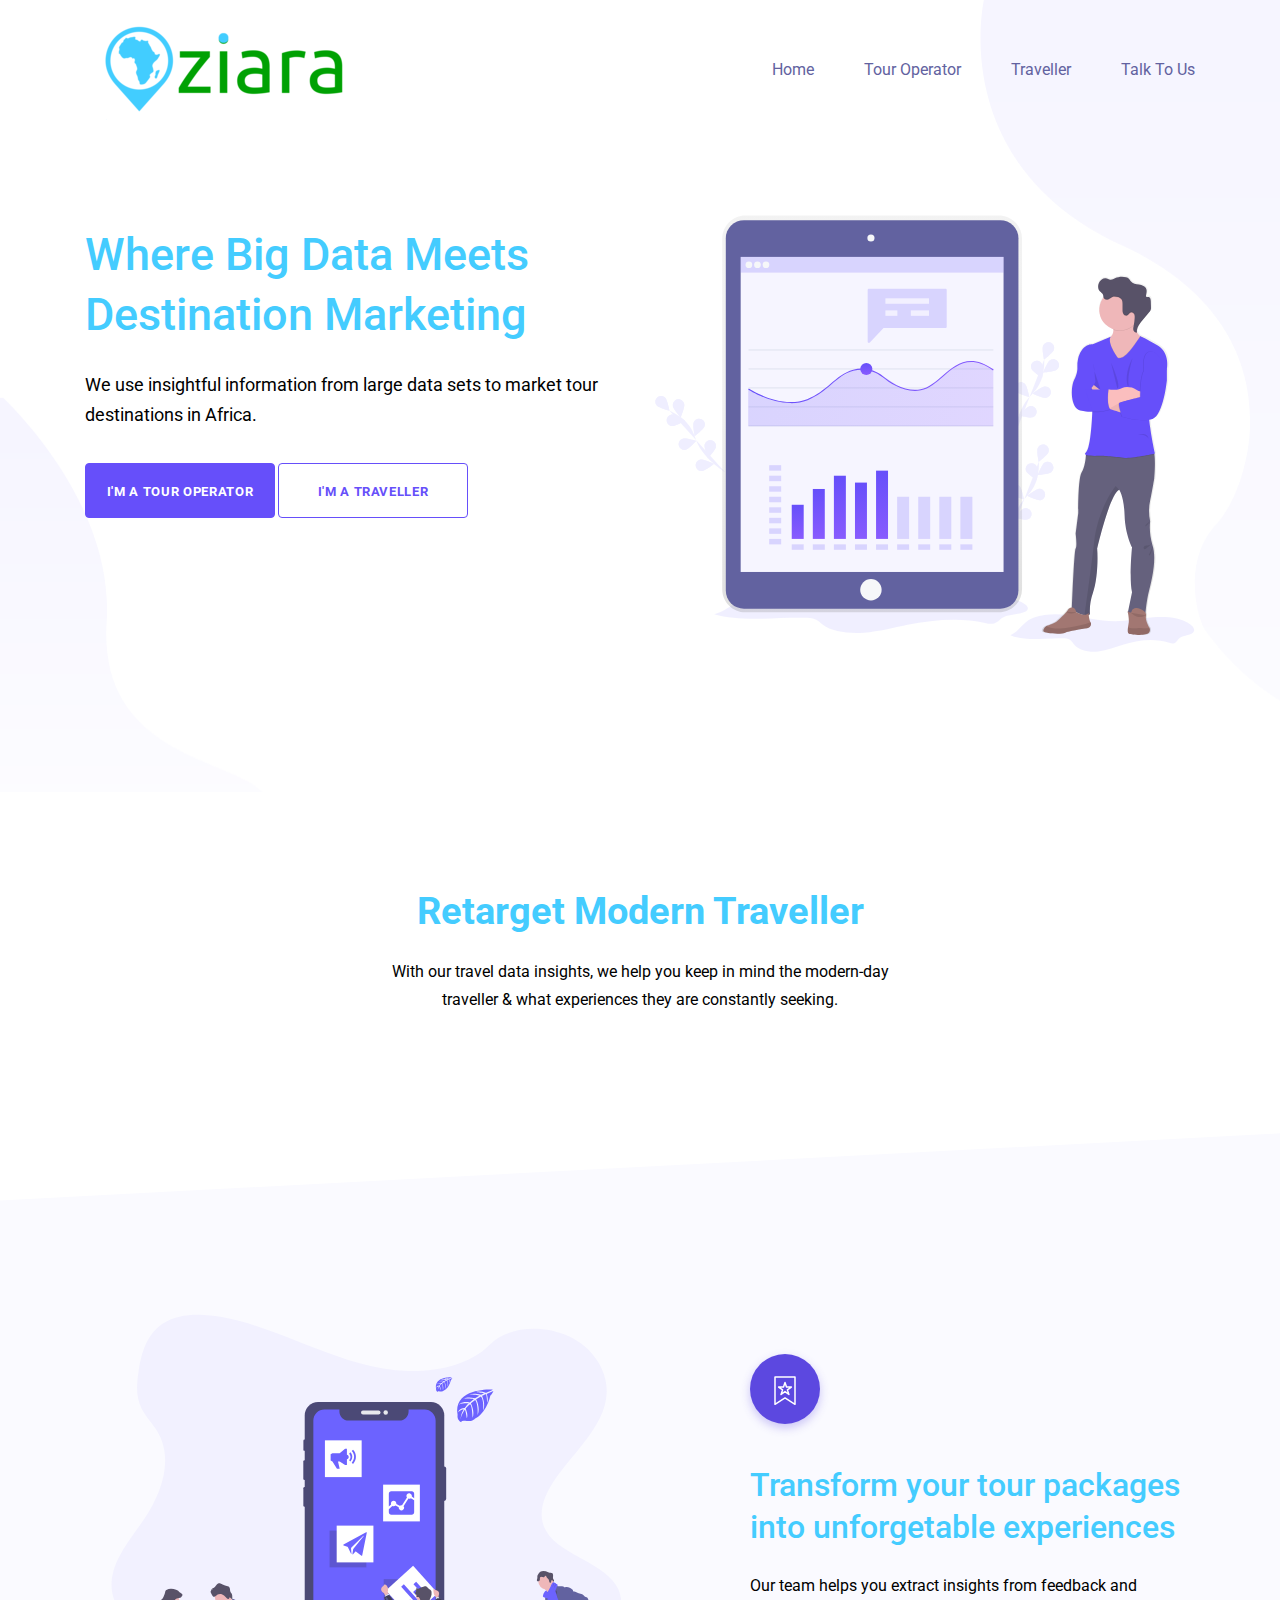
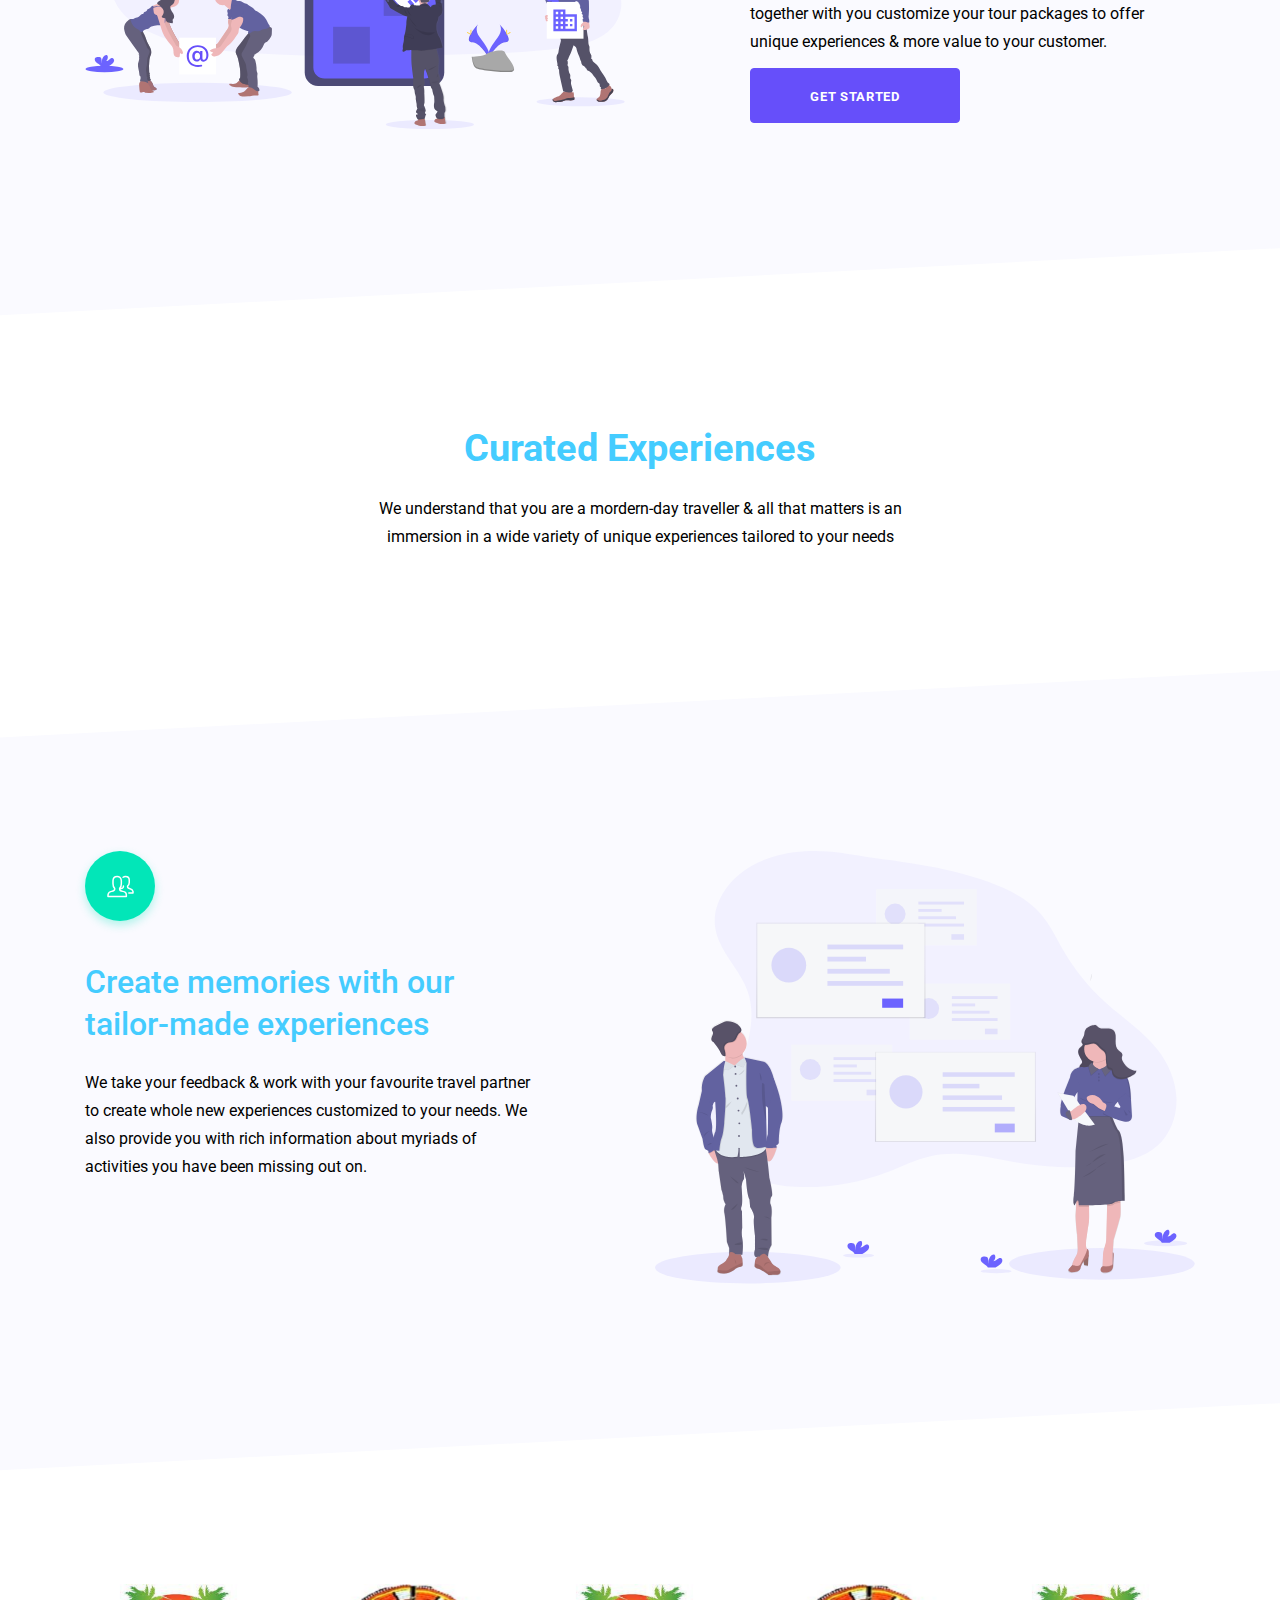
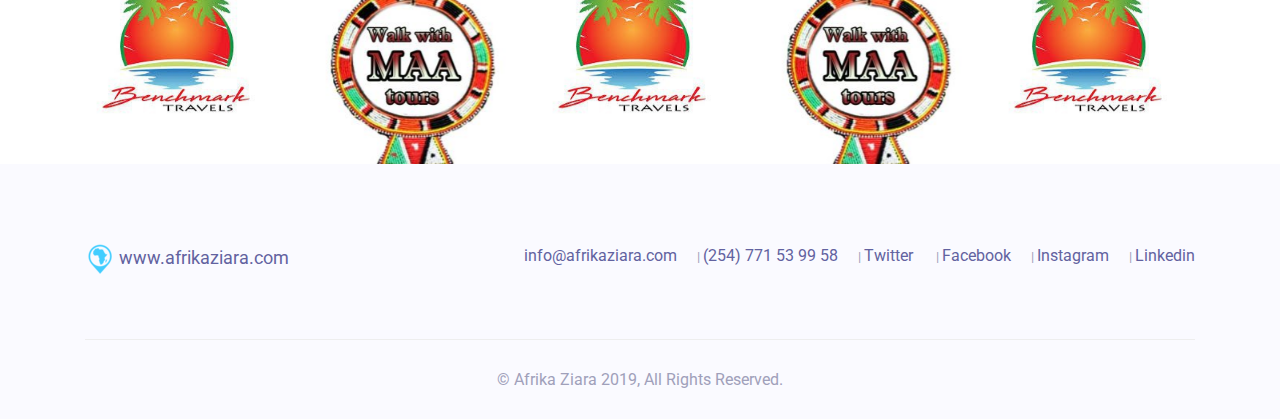
<file: index.html>
<!DOCTYPE html>
<html dir="ltr" lang="en-US">
<head>
	<!-- Document Meta
    ============================================= -->
	<meta charset="utf-8">
	<meta http-equiv="X-UA-Compatible" content="IE=edge">
	<!--IE Compatibility Meta-->
	<meta name="author" content="Elkana Rop"/>
	<meta name="viewport" content="width=device-width, initial-scale=1, maximum-scale=1">
	<meta name="description" content="Africa Tour Destination Marketing">
	<link href="assets/images/logo/ziara-dark-logo.png" rel="icon">

	<!-- Fonts
    ============================================= -->
	<link href='https://fonts.googleapis.com/css?family=Roboto:300,300i,400,400i,700' rel='stylesheet' type='text/css'>

	<!-- Stylesheets
    ============================================= -->
	<link href="assets/css/external.css" rel="stylesheet">
	<link href="assets/css/style.css" rel="stylesheet">

	<!-- HTML5 shim, for IE6-8 support of HTML5 elements. All other JS at the end of file. -->
	<!--[if lt IE 9]>
      <script src="assets/js/html5shiv.js"></script>
      <script src="assets/js/respond.min.js"></script>
    <![endif]-->

	<!-- Document Title
    ============================================= -->
	<title> Afrika Ziara </title>
</head>

<body class="body-scroll">
	<!-- Document Wrapper
	============================================= -->
	<div id="wrapper" class="wrapper clearfix">	
<!-- Header
============================================= -->
<header id="navbar-spy" class="header header-1 header-transparent header-fixed">
    <nav id="primary-menu" class="navbar navbar-expand-lg navbar-dark">
        <div class="container">
            <a class="navbar-brand" href="#horo">
                <img class="logo logo-dark" src="assets/images/logo/ziara.png" alt="Ziara Logo">
            </a>
            <button class="navbar-toggler" type="button" data-toggle="collapse" data-target="#navbarContent" aria-controls="navbarContent" aria-expanded="false" aria-label="Toggle navigation">
                <span class="toogle-inner"></span>
            </button>
            <div class="collapse navbar-collapse" id="navbarContent">
                <ul class="navbar-nav ml-auto">
                    <li class="active"><a data-scroll="scrollTo" href="#intro">Home</a>
                    </li>
                    <li><a data-scroll="scrollTo" href="#tourOperator">Tour Operator</a>
                    </li>
                    <li><a data-scroll="scrollTo" href="#traveller">Traveller</a>
                    </li>
                    <li><a data-scroll="scrollTo" href="#talkToUs">Talk To Us</a>
                    </li>
                   
                </ul>
            </div>
            <!--/.nav-collapse -->
        </div>
    </nav>
</header>	
<!-- Slider #1
============================================= -->
<section id="intro" class="section hero">
    <div class="container">
        <div class="row row-content">
            <div class="col-md-6">
                <div class="hero-headline" style="color:#44ccff">Where Big Data Meets  Destination Marketing</div>
                <div class="hero-bio" style="color: black">We use insightful information from large data sets to market tour destinations in Africa.</div>
                <div class="hero-action">
                    <a href="#tourOperator"  class="btn btn--primary" data-scroll="scrollTo"> I'm A Tour Operator</a>
                    <a data-scroll="scrollTo" class="btn btn--primary btn--bordered" href="#traveller">I'm A Traveller</a>
                </div>
            </div>
            <div class="col-md-6">
                <div class="hero-img">
                    <img class="img-fluid" src="assets/images/hero/hero.svg" alt="background">
                </div>
            </div>
        </div>
        <!-- .row end -->
    </div>
    <!-- .container end -->
</section>
<!-- #slider end -->			


<!-- Feature #1
============================================= -->
<section id="tourOperator" class="section feature feature-center bg-white">
	<div class="container">
		<div class="row">
			<div class="col-12 col-md-12 col-lg-6 offset-lg-3">
                <div class="feature-content">
                    <h3 style="color:#44ccff">Retarget Modern Traveller</h3>
                </div>
                <div class="feature-panel">
					<div class="feature-content">
						<p class="target" style="color: black">With our travel data insights, we help you keep in mind the modern-day traveller & what experiences they are constantly seeking.</p>
					</div>
				</div>
			</div>
		</div>
		<!-- .row end -->
	</div>
	<!-- .container end -->
</section>
<!-- #feature1 end -->	

<!-- Feature #2
============================================= -->
<section id="tourOperator" class="section feature feature-2 bg-shape">
    <div class="container">
        <div class="row ">
            <div class="col-12 col-md-12 col-lg-6">
                <img class="img-fluid" src="assets/images/features/service-2.svg" alt="device"/>
            </div>
            <!-- .col-md-6 end -->
            <div class="col-12 col-md-12 col-lg-5 offset-lg-1">
                <div class="feature-panel mt-40">
                <div class="feature-img bg-blue">
                        <img src="assets/images/features/bookmark.svg" alt="device">
                    </div>
                    <div class="feature-content">
                        <h3 style="color:#44ccff">Transform your tour packages into unforgetable experiences</h3>
                        <p style="color: black">Our team helps you extract insights from feedback and together with you customize your tour packages to offer unique experiences & more value to your customer.</p>
                        <!-- <ul>
                            <li>Enim ad minim veniam, quis nostrud exercitat ullamco.</li>
                            <li>Lorem ipsum dolor sit amet, consectet adipisicing elit</li>
                        </ul> -->
                    </div>
                    <a href="http://www.afrika-ziara-prototype.netlify.com" class="btn btn--primary" data-scroll="scrollTo"> Get Started</a>
                   
                </div>
                <!-- .feature-panel end -->
            </div>
            <!-- .col-md-6 end -->
        </div>
    </div>
    <!-- .container end -->
</section>
<!-- #feature2 end -->	

<!-- Feature #1
============================================= -->
<section id="traveller" class="section feature feature-center bg-white">
	<div class="container">
		<div class="row">
			<div class="col-12 col-md-12 col-lg-6 offset-lg-3">
                <div class="feature-content">
                    <h3 style="color:#44ccff">Curated Experiences </h3>
                </div>
                <div class="feature-panel">
					<div class="feature-content">
						<p class="target" style="color: black">We understand that you are a mordern-day traveller & all that matters is an immersion in a wide variety of unique experiences tailored to your needs</p>
					</div>
				</div>
			</div>
		</div>
		<!-- .row end -->
	</div>
	<!-- .container end -->
</section>
<!-- #feature1 end -->	

<!-- Feature #2
============================================= -->
<section id="tourOperator" class="section feature feature-2 bg-shape">
    <div class="container">
        <!-- .row end -->
        <div class="row">
            <div class="col-12 col-md-12 col-lg-5">
                <div class="feature-panel">
                    <div class="feature-img bg-green">
                        <img src="assets/images/features/team.svg" alt="device">
                    </div>
                    <div class="feature-content">
                        <h3 style="color:#44ccff">Create memories with our tailor-made experiences</h3>
                        <p style="color: black">We take your feedback & work with your favourite travel partner to create whole new experiences customized to your needs. We also provide you with rich information about myriads of activities you have been missing out on.</p>

                        <!-- <a href="#" class="btn btn--gradient" data-scroll="scrollTo"> Sign Up</a> -->
                    </div>
                </div>
                <!-- .feature-panel end -->
            </div>
            <!-- .col-md-6 end -->
            <div class="col-12 col-md-12 col-lg-6 offset-lg-1">
                <img class="img-fluid pull-right" src="assets/images/features/service-1.svg" alt="device"/>
            </div>
            <!-- .col-md-6 end -->

        </div>
        <!-- .row end -->
    </div>
    <!-- .container end -->
</section>
<!-- #feature2 end -->	


<!-- reviews
============================================= -->
<!-- #reviews End-->	
<!-- Clients Section
============================================= -->
<section id="clients" class="section clients clients-carousel bg-white bg-shape">
    <div class="container">
        <div class="row">
            <div class="col-12 col-md-12 col-lg-12">
                <div class="carousel carousel-dots owl-carousel" data-slide="5" data-slide-res="2" data-autoplay="true" data-nav="false" data-dots="false" data-space="30" data-loop="true" data-speed="800">
                    <!-- Client #1 -->
                    <div class="client">
                        <img class="center-block" src="assets/images/clients/1.jpeg" alt="client">
                    </div>
                    <!-- <div class="client">
                        <img class="center-block" src="assets/images/clients/2.png" alt="client">
                    </div> -->

                    <!-- Client #2 -->
                    <div class="client">
                        <img class="center-block" src="assets/images/clients/2.jpg" alt="client">
                    </div>

                    <!-- <div class="client">
                        <img class="center-block" src="assets/images/clients/1.png" alt="client">
                    </div> -->

                 

                   
                </div>
            </div>
            <!-- .col-md-12 end -->
        </div>
        <!-- .row end -->
    </div>
    <!-- .container end -->
</section>
<!-- #clients end --><!-- Pricing Table
============================================= -->
<!-- Footer
============================================= -->
<footer id="talkToUs" class="footer bg-gray">
	<div class="footer-top">
		<div class="container">

			<div class="row">
				<div class="col-12 col-md-12 col-lg-4">
					<div class="footer-info">
                            <p><img src="assets/images/logo/ziara-dark-logo.png" alt="ziara Logo">
						www.afrikaziara.com</p>
					</div>
				</div>
				<div class="col-12 col-md-12 col-lg-8">
                        <!-- <div class="footer-menu">
                                <a href="#">home</a>
                                <a href="#">Features</a>
                                <a href="#">Services</a>
                                <a href="#">home</a>
                                <a href="#">Testimonials</a>
                                <a href="#">Pricing</a>
                                <a href="#">Contact</a>
                            </div> -->
					<div class="footer-social">
                        <a class="email" href="mailto:info@afrikaziara.com">info@afrikaziara.com
                            </a>|
                        <a class="phone" href="#">(254) 771 53 99 58
                        </a>| 
						<a class="twitter" href="https://twitter.com/afrikaziara">Twitter
						</a> |
						<a class="facebook" href="https://web.facebook.com/afrikaziara">Facebook
                        </a>|
                        <a class="instagram" href="https://www.instagram.com/afrikaziara/">Instagram
                        </a>|

						<a class="linkedin" href="https://ke.linkedin.com/company/afrikaziara">Linkedin
						</a>
					</div>
				</div>
			</div>
			<!-- .row end -->
		</div>
		<!-- .container end -->
	</div>
	
	<div class="footer-bottom">
		<div class="container">
			<div class="row">
				<div class="col-12 col-sm-12 col-md-12 col-lg-12">
					<hr>
				</div>
				<div class="col-12 col-md-12 col-lg-12">
					<div class="footer-copyright">
						<span>&copy; Afrika Ziara 2019, All Rights Reserved.</span>
					</div>
				</div>
			</div>
			<!-- .row end -->
		</div>
		<!-- .container end -->
	</div>
	<!-- .footer-bottom end -->
</footer></div>
	<!-- #wrapper end -->

	<!-- Footer Scripts
	============================================= -->
	<script src="assets/js/jquery-3.3.1.min.js"></script>
	<script src="assets/js/plugins.js"></script>
	<script src="assets/js/functions.js"></script>
</body>
</html>
</file>
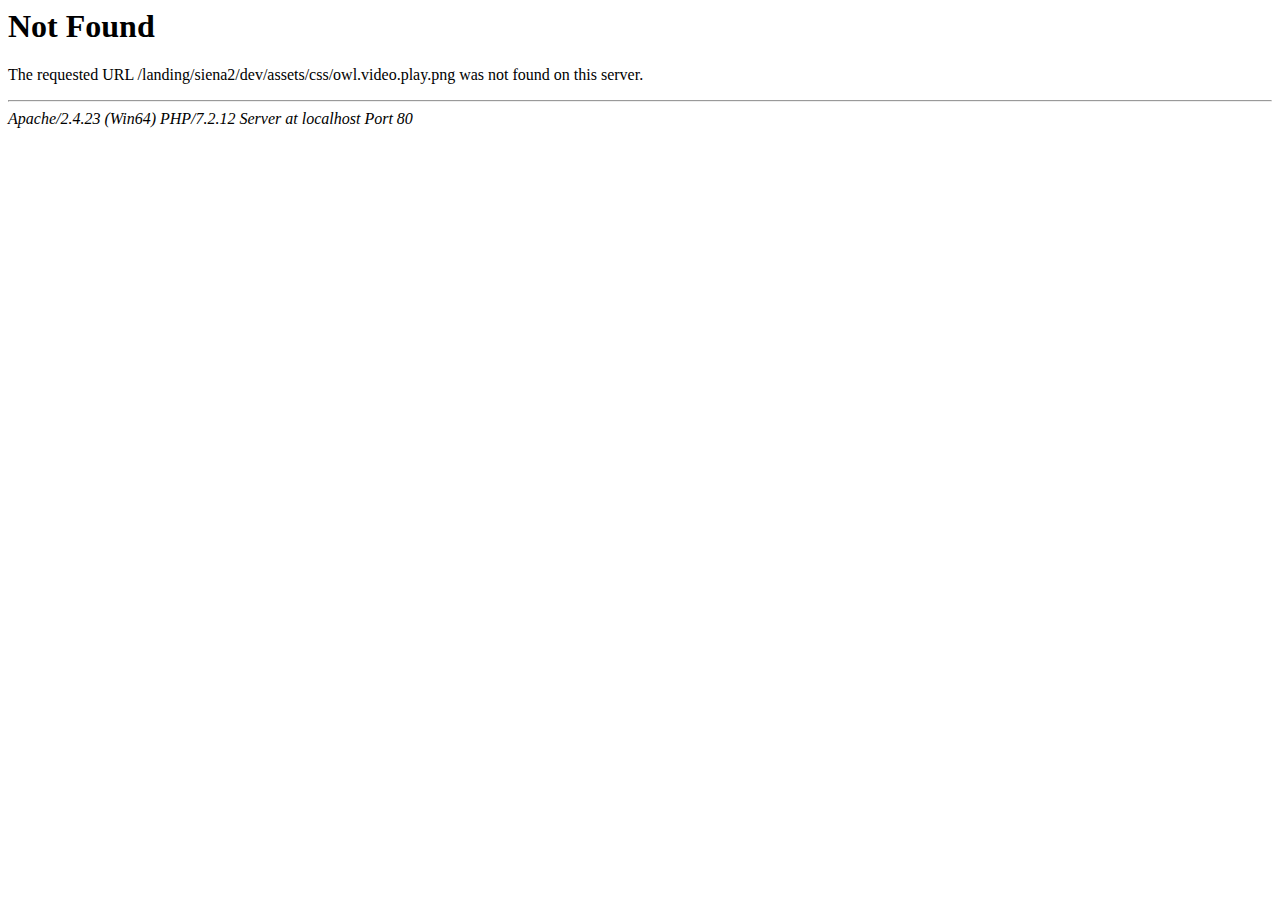
<file: assets/css/owl.video.play.html>
<!DOCTYPE HTML PUBLIC "-//IETF//DTD HTML 2.0//EN">
<html><head>
<title>404 Not Found</title>
</head><body>
<h1>Not Found</h1>
<p>The requested URL /landing/siena2/dev/assets/css/owl.video.play.png was not found on this server.</p>
<hr>
<address>Apache/2.4.23 (Win64) PHP/7.2.12 Server at localhost Port 80</address>
</body></html>
</file>
<file: assets/css/external.css>
.mfp-bg,.mfp-wrap{position:fixed;left:0;top:0}.mfp-bg,.mfp-container,.mfp-wrap{height:100%;width:100%}.mfp-container:before,.mfp-figure:after{content:''}.mfp-bg{z-index:1042;overflow:hidden;background:#0b0b0b;opacity:.8;filter:alpha(opacity=80)}.mfp-wrap{z-index:1043;outline:0!important;-webkit-backface-visibility:hidden}.mfp-container{text-align:center;position:absolute;left:0;top:0;padding:0 8px;-webkit-box-sizing:border-box;-moz-box-sizing:border-box;box-sizing:border-box}.mfp-container:before{display:inline-block;height:100%;vertical-align:middle}.mfp-align-top .mfp-container:before{display:none}.mfp-content{position:relative;display:inline-block;vertical-align:middle;margin:0 auto;text-align:left;z-index:1045}.mfp-close,.mfp-preloader{text-align:center;position:absolute}.mfp-ajax-holder .mfp-content,.mfp-inline-holder .mfp-content{width:100%;cursor:auto}.mfp-ajax-cur{cursor:progress}.mfp-zoom-out-cur,.mfp-zoom-out-cur .mfp-image-holder .mfp-close{cursor:-moz-zoom-out;cursor:-webkit-zoom-out;cursor:zoom-out}.mfp-zoom{cursor:pointer;cursor:-webkit-zoom-in;cursor:-moz-zoom-in;cursor:zoom-in}.mfp-auto-cursor .mfp-content{cursor:auto}.mfp-arrow,.mfp-close,.mfp-counter,.mfp-preloader{-webkit-user-select:none;-moz-user-select:none;user-select:none}.mfp-loading.mfp-figure{display:none}.mfp-hide{display:none!important}.mfp-preloader{color:#CCC;top:50%;width:auto;margin-top:-.8em;left:8px;right:8px;z-index:1044}.mfp-preloader a{color:#CCC}.mfp-close,.mfp-preloader a:hover{color:#FFF}.mfp-s-error .mfp-content,.mfp-s-ready .mfp-preloader{display:none}button.mfp-arrow,button.mfp-close{overflow:visible;cursor:pointer;background:0 0;border:0;-webkit-appearance:none;display:block;outline:0;padding:0;z-index:1046;-webkit-box-shadow:none;box-shadow:none}button::-moz-focus-inner{padding:0;border:0}.mfp-close{width:44px;height:44px;line-height:44px;right:0;top:0;text-decoration:none;opacity:.65;filter:alpha(opacity=65);padding:0 0 18px 10px;font-style:normal;font-size:28px;font-family:Arial,Baskerville,monospace}.mfp-close:focus,.mfp-close:hover{opacity:1;filter:alpha(opacity=100)}.mfp-close:active{top:1px}.mfp-close-btn-in .mfp-close{color:#333}.mfp-iframe-holder .mfp-close,.mfp-image-holder .mfp-close{color:#FFF;right:-6px;text-align:right;padding-right:6px;width:100%}.mfp-counter{position:absolute;top:0;right:0;color:#CCC;font-size:12px;line-height:18px;white-space:nowrap}.mfp-figure,img.mfp-img{line-height:0}.mfp-arrow{position:absolute;opacity:.65;filter:alpha(opacity=65);margin:-55px 0 0;top:50%;padding:0;width:90px;height:110px;-webkit-tap-highlight-color:transparent}.mfp-arrow:active{margin-top:-54px}.mfp-arrow:focus,.mfp-arrow:hover{opacity:1;filter:alpha(opacity=100)}.mfp-arrow .mfp-a,.mfp-arrow .mfp-b,.mfp-arrow:after,.mfp-arrow:before{content:'';display:block;width:0;height:0;position:absolute;left:0;top:0;margin-top:35px;margin-left:35px;border:inset transparent}.mfp-arrow .mfp-a,.mfp-arrow:after{border-top-width:13px;border-bottom-width:13px;top:8px}.mfp-arrow .mfp-b,.mfp-arrow:before{border-top-width:21px;border-bottom-width:21px;opacity:.7}.mfp-arrow-left{left:0}.mfp-arrow-left .mfp-a,.mfp-arrow-left:after{border-right:17px solid #FFF;margin-left:31px}.mfp-arrow-left .mfp-b,.mfp-arrow-left:before{margin-left:25px;border-right:27px solid #3F3F3F}.mfp-arrow-right{right:0}.mfp-arrow-right .mfp-a,.mfp-arrow-right:after{border-left:17px solid #FFF;margin-left:39px}.mfp-arrow-right .mfp-b,.mfp-arrow-right:before{border-left:27px solid #3F3F3F}.mfp-iframe-holder{padding-top:40px;padding-bottom:40px}.mfp-iframe-holder .mfp-content{line-height:0;width:100%;max-width:900px}.mfp-image-holder .mfp-content,img.mfp-img{max-width:100%}.mfp-iframe-holder .mfp-close{top:-40px}.mfp-iframe-scaler{width:100%;height:0;overflow:hidden;padding-top:56.25%}.mfp-iframe-scaler iframe{position:absolute;display:block;top:0;left:0;width:100%;height:100%;box-shadow:0 0 8px rgba(0,0,0,.6);background:#000}.mfp-figure:after,img.mfp-img{width:auto;height:auto;display:block}img.mfp-img{-webkit-box-sizing:border-box;-moz-box-sizing:border-box;box-sizing:border-box;padding:40px 0;margin:0 auto}.mfp-figure:after{position:absolute;left:0;top:40px;bottom:40px;right:0;z-index:-1;box-shadow:0 0 8px rgba(0,0,0,.6);background:#444}.mfp-figure small{color:#BDBDBD;display:block;font-size:12px;line-height:14px}.mfp-figure figure{margin:0}.mfp-bottom-bar{margin-top:-36px;position:absolute;top:100%;left:0;width:100%;cursor:auto}.mfp-title{text-align:left;line-height:18px;color:#F3F3F3;word-wrap:break-word;padding-right:36px}.mfp-gallery .mfp-image-holder .mfp-figure{cursor:pointer}@media screen and (max-width:800px) and (orientation:landscape),screen and (max-height:300px){.mfp-img-mobile .mfp-image-holder{padding-left:0;padding-right:0}.mfp-img-mobile img.mfp-img{padding:0}.mfp-img-mobile .mfp-figure:after{top:0;bottom:0}.mfp-img-mobile .mfp-figure small{display:inline;margin-left:5px}.mfp-img-mobile .mfp-bottom-bar{background:rgba(0,0,0,.6);bottom:0;margin:0;top:auto;padding:3px 5px;position:fixed;-webkit-box-sizing:border-box;-moz-box-sizing:border-box;box-sizing:border-box}.mfp-img-mobile .mfp-bottom-bar:empty{padding:0}.mfp-img-mobile .mfp-counter{right:5px;top:3px}.mfp-img-mobile .mfp-close{top:0;right:0;width:35px;height:35px;line-height:35px;background:rgba(0,0,0,.6);position:fixed;text-align:center;padding:0}}@media all and (max-width:900px){.mfp-arrow{-webkit-transform:scale(.75);transform:scale(.75)}.mfp-arrow-left{-webkit-transform-origin:0;transform-origin:0}.mfp-arrow-right{-webkit-transform-origin:100%;transform-origin:100%}.mfp-container{padding-left:6px;padding-right:6px}}.mfp-ie7 .mfp-img{padding:0}.mfp-ie7 .mfp-bottom-bar{width:600px;left:50%;margin-left:-300px;margin-top:5px;padding-bottom:5px}.mfp-ie7 .mfp-container{padding:0}.mfp-ie7 .mfp-content{padding-top:44px}.mfp-ie7 .mfp-close{top:0;right:0;padding-top:0}

/**
 * Owl Carousel v2.3.4
 * Copyright 2013-2018 David Deutsch
 * Licensed under: SEE LICENSE IN https://github.com/OwlCarousel2/OwlCarousel2/blob/master/LICENSE
 */
.owl-carousel,.owl-carousel .owl-item{-webkit-tap-highlight-color:transparent;position:relative}.owl-carousel{display:none;width:100%;z-index:1}.owl-carousel .owl-stage{position:relative;-ms-touch-action:pan-Y;touch-action:manipulation;-moz-backface-visibility:hidden}.owl-carousel .owl-stage:after{content:".";display:block;clear:both;visibility:hidden;line-height:0;height:0}.owl-carousel .owl-stage-outer{position:relative;overflow:hidden;-webkit-transform:translate3d(0,0,0)}.owl-carousel .owl-item,.owl-carousel .owl-wrapper{-webkit-backface-visibility:hidden;-moz-backface-visibility:hidden;-ms-backface-visibility:hidden;-webkit-transform:translate3d(0,0,0);-moz-transform:translate3d(0,0,0);-ms-transform:translate3d(0,0,0)}.owl-carousel .owl-item{min-height:1px;float:left;-webkit-backface-visibility:hidden;-webkit-touch-callout:none}.owl-carousel .owl-item img{display:block;width:100%}.owl-carousel .owl-dots.disabled,.owl-carousel .owl-nav.disabled{display:none}.no-js .owl-carousel,.owl-carousel.owl-loaded{display:block}.owl-carousel .owl-dot,.owl-carousel .owl-nav .owl-next,.owl-carousel .owl-nav .owl-prev{cursor:pointer;-webkit-user-select:none;-khtml-user-select:none;-moz-user-select:none;-ms-user-select:none;user-select:none}.owl-carousel .owl-nav button.owl-next,.owl-carousel .owl-nav button.owl-prev,.owl-carousel button.owl-dot{background:0 0;color:inherit;border:none;padding:0!important;font:inherit}.owl-carousel.owl-loading{opacity:0;display:block}.owl-carousel.owl-hidden{opacity:0}.owl-carousel.owl-refresh .owl-item{visibility:hidden}.owl-carousel.owl-drag .owl-item{-ms-touch-action:pan-y;touch-action:pan-y;-webkit-user-select:none;-moz-user-select:none;-ms-user-select:none;user-select:none}.owl-carousel.owl-grab{cursor:move;cursor:grab}.owl-carousel.owl-rtl{direction:rtl}.owl-carousel.owl-rtl .owl-item{float:right}.owl-carousel .animated{animation-duration:1s;animation-fill-mode:both}.owl-carousel .owl-animated-in{z-index:0}.owl-carousel .owl-animated-out{z-index:1}.owl-carousel .fadeOut{animation-name:fadeOut}@keyframes fadeOut{0%{opacity:1}100%{opacity:0}}.owl-height{transition:height .5s ease-in-out}.owl-carousel .owl-item .owl-lazy{opacity:0;transition:opacity .4s ease}.owl-carousel .owl-item .owl-lazy:not([src]),.owl-carousel .owl-item .owl-lazy[src^=""]{max-height:0}.owl-carousel .owl-item img.owl-lazy{transform-style:preserve-3d}.owl-carousel .owl-video-wrapper{position:relative;height:100%;background:#000}.owl-carousel .owl-video-play-icon{position:absolute;height:80px;width:80px;left:50%;top:50%;margin-left:-40px;margin-top:-40px;background:url(owl.video.play.html) no-repeat;cursor:pointer;z-index:1;-webkit-backface-visibility:hidden;transition:transform .1s ease}.owl-carousel .owl-video-play-icon:hover{-ms-transform:scale(1.3,1.3);transform:scale(1.3,1.3)}.owl-carousel .owl-video-playing .owl-video-play-icon,.owl-carousel .owl-video-playing .owl-video-tn{display:none}.owl-carousel .owl-video-tn{opacity:0;height:100%;background-position:center center;background-repeat:no-repeat;background-size:contain;transition:opacity .4s ease}.owl-carousel .owl-video-frame{position:relative;z-index:1;height:100%;width:100%}

/*!
 *  Font Awesome 4.6.3 by @davegandy - http://fontawesome.io - @fontawesome
 *  License - http://fontawesome.io/license (Font: SIL OFL 1.1, CSS: MIT License)
 */@font-face{font-family:'FontAwesome';src:url('../fonts/fontawesome-webfont5b62.eot?v=4.6.3');src:url('../fonts/fontawesome-webfontd41d.eot?#iefix&v=4.6.3') format('embedded-opentype'),url('../fonts/fontawesome-webfont5b62.html?v=4.6.3') format('woff2'),url('../fonts/fontawesome-webfont5b62.woff?v=4.6.3') format('woff'),url('../fonts/fontawesome-webfont5b62.ttf?v=4.6.3') format('truetype'),url('../fonts/fontawesome-webfont5b62-2.html?v=4.6.3#fontawesomeregular') format('svg');font-weight:normal;font-style:normal}.fa{display:inline-block;font:normal normal normal 14px/1 FontAwesome;font-size:inherit;text-rendering:auto;-webkit-font-smoothing:antialiased;-moz-osx-font-smoothing:grayscale}.fa-lg{font-size:1.33333333em;line-height:.75em;vertical-align:-15%}.fa-2x{font-size:2em}.fa-3x{font-size:3em}.fa-4x{font-size:4em}.fa-5x{font-size:5em}.fa-fw{width:1.28571429em;text-align:center}.fa-ul{padding-left:0;margin-left:2.14285714em;list-style-type:none}.fa-ul>li{position:relative}.fa-li{position:absolute;left:-2.14285714em;width:2.14285714em;top:.14285714em;text-align:center}.fa-li.fa-lg{left:-1.85714286em}.fa-border{padding:.2em .25em .15em;border:solid .08em #eee;border-radius:.1em}.fa-pull-left{float:left}.fa-pull-right{float:right}.fa.fa-pull-left{margin-right:.3em}.fa.fa-pull-right{margin-left:.3em}.pull-right{float:right}.pull-left{float:left}.fa.pull-left{margin-right:.3em}.fa.pull-right{margin-left:.3em}.fa-spin{-webkit-animation:fa-spin 2s infinite linear;animation:fa-spin 2s infinite linear}.fa-pulse{-webkit-animation:fa-spin 1s infinite steps(8);animation:fa-spin 1s infinite steps(8)}@-webkit-keyframes fa-spin{0%{-webkit-transform:rotate(0deg);transform:rotate(0deg)}100%{-webkit-transform:rotate(359deg);transform:rotate(359deg)}}@keyframes fa-spin{0%{-webkit-transform:rotate(0deg);transform:rotate(0deg)}100%{-webkit-transform:rotate(359deg);transform:rotate(359deg)}}.fa-rotate-90{-ms-filter:"progid:DXImageTransform.Microsoft.BasicImage(rotation=1)";-webkit-transform:rotate(90deg);-ms-transform:rotate(90deg);transform:rotate(90deg)}.fa-rotate-180{-ms-filter:"progid:DXImageTransform.Microsoft.BasicImage(rotation=2)";-webkit-transform:rotate(180deg);-ms-transform:rotate(180deg);transform:rotate(180deg)}.fa-rotate-270{-ms-filter:"progid:DXImageTransform.Microsoft.BasicImage(rotation=3)";-webkit-transform:rotate(270deg);-ms-transform:rotate(270deg);transform:rotate(270deg)}.fa-flip-horizontal{-ms-filter:"progid:DXImageTransform.Microsoft.BasicImage(rotation=0, mirror=1)";-webkit-transform:scale(-1, 1);-ms-transform:scale(-1, 1);transform:scale(-1, 1)}.fa-flip-vertical{-ms-filter:"progid:DXImageTransform.Microsoft.BasicImage(rotation=2, mirror=1)";-webkit-transform:scale(1, -1);-ms-transform:scale(1, -1);transform:scale(1, -1)}:root .fa-rotate-90,:root .fa-rotate-180,:root .fa-rotate-270,:root .fa-flip-horizontal,:root .fa-flip-vertical{filter:none}.fa-stack{position:relative;display:inline-block;width:2em;height:2em;line-height:2em;vertical-align:middle}.fa-stack-1x,.fa-stack-2x{position:absolute;left:0;width:100%;text-align:center}.fa-stack-1x{line-height:inherit}.fa-stack-2x{font-size:2em}.fa-inverse{color:#fff}.fa-glass:before{content:"\f000"}.fa-music:before{content:"\f001"}.fa-search:before{content:"\f002"}.fa-envelope-o:before{content:"\f003"}.fa-heart:before{content:"\f004"}.fa-star:before{content:"\f005"}.fa-star-o:before{content:"\f006"}.fa-user:before{content:"\f007"}.fa-film:before{content:"\f008"}.fa-th-large:before{content:"\f009"}.fa-th:before{content:"\f00a"}.fa-th-list:before{content:"\f00b"}.fa-check:before{content:"\f00c"}.fa-remove:before,.fa-close:before,.fa-times:before{content:"\f00d"}.fa-search-plus:before{content:"\f00e"}.fa-search-minus:before{content:"\f010"}.fa-power-off:before{content:"\f011"}.fa-signal:before{content:"\f012"}.fa-gear:before,.fa-cog:before{content:"\f013"}.fa-trash-o:before{content:"\f014"}.fa-home:before{content:"\f015"}.fa-file-o:before{content:"\f016"}.fa-clock-o:before{content:"\f017"}.fa-road:before{content:"\f018"}.fa-download:before{content:"\f019"}.fa-arrow-circle-o-down:before{content:"\f01a"}.fa-arrow-circle-o-up:before{content:"\f01b"}.fa-inbox:before{content:"\f01c"}.fa-play-circle-o:before{content:"\f01d"}.fa-rotate-right:before,.fa-repeat:before{content:"\f01e"}.fa-refresh:before{content:"\f021"}.fa-list-alt:before{content:"\f022"}.fa-lock:before{content:"\f023"}.fa-flag:before{content:"\f024"}.fa-headphones:before{content:"\f025"}.fa-volume-off:before{content:"\f026"}.fa-volume-down:before{content:"\f027"}.fa-volume-up:before{content:"\f028"}.fa-qrcode:before{content:"\f029"}.fa-barcode:before{content:"\f02a"}.fa-tag:before{content:"\f02b"}.fa-tags:before{content:"\f02c"}.fa-book:before{content:"\f02d"}.fa-bookmark:before{content:"\f02e"}.fa-print:before{content:"\f02f"}.fa-camera:before{content:"\f030"}.fa-font:before{content:"\f031"}.fa-bold:before{content:"\f032"}.fa-italic:before{content:"\f033"}.fa-text-height:before{content:"\f034"}.fa-text-width:before{content:"\f035"}.fa-align-left:before{content:"\f036"}.fa-align-center:before{content:"\f037"}.fa-align-right:before{content:"\f038"}.fa-align-justify:before{content:"\f039"}.fa-list:before{content:"\f03a"}.fa-dedent:before,.fa-outdent:before{content:"\f03b"}.fa-indent:before{content:"\f03c"}.fa-video-camera:before{content:"\f03d"}.fa-photo:before,.fa-image:before,.fa-picture-o:before{content:"\f03e"}.fa-pencil:before{content:"\f040"}.fa-map-marker:before{content:"\f041"}.fa-adjust:before{content:"\f042"}.fa-tint:before{content:"\f043"}.fa-edit:before,.fa-pencil-square-o:before{content:"\f044"}.fa-share-square-o:before{content:"\f045"}.fa-check-square-o:before{content:"\f046"}.fa-arrows:before{content:"\f047"}.fa-step-backward:before{content:"\f048"}.fa-fast-backward:before{content:"\f049"}.fa-backward:before{content:"\f04a"}.fa-play:before{content:"\f04b"}.fa-pause:before{content:"\f04c"}.fa-stop:before{content:"\f04d"}.fa-forward:before{content:"\f04e"}.fa-fast-forward:before{content:"\f050"}.fa-step-forward:before{content:"\f051"}.fa-eject:before{content:"\f052"}.fa-chevron-left:before{content:"\f053"}.fa-chevron-right:before{content:"\f054"}.fa-plus-circle:before{content:"\f055"}.fa-minus-circle:before{content:"\f056"}.fa-times-circle:before{content:"\f057"}.fa-check-circle:before{content:"\f058"}.fa-question-circle:before{content:"\f059"}.fa-info-circle:before{content:"\f05a"}.fa-crosshairs:before{content:"\f05b"}.fa-times-circle-o:before{content:"\f05c"}.fa-check-circle-o:before{content:"\f05d"}.fa-ban:before{content:"\f05e"}.fa-arrow-left:before{content:"\f060"}.fa-arrow-right:before{content:"\f061"}.fa-arrow-up:before{content:"\f062"}.fa-arrow-down:before{content:"\f063"}.fa-mail-forward:before,.fa-share:before{content:"\f064"}.fa-expand:before{content:"\f065"}.fa-compress:before{content:"\f066"}.fa-plus:before{content:"\f067"}.fa-minus:before{content:"\f068"}.fa-asterisk:before{content:"\f069"}.fa-exclamation-circle:before{content:"\f06a"}.fa-gift:before{content:"\f06b"}.fa-leaf:before{content:"\f06c"}.fa-fire:before{content:"\f06d"}.fa-eye:before{content:"\f06e"}.fa-eye-slash:before{content:"\f070"}.fa-warning:before,.fa-exclamation-triangle:before{content:"\f071"}.fa-plane:before{content:"\f072"}.fa-calendar:before{content:"\f073"}.fa-random:before{content:"\f074"}.fa-comment:before{content:"\f075"}.fa-magnet:before{content:"\f076"}.fa-chevron-up:before{content:"\f077"}.fa-chevron-down:before{content:"\f078"}.fa-retweet:before{content:"\f079"}.fa-shopping-cart:before{content:"\f07a"}.fa-folder:before{content:"\f07b"}.fa-folder-open:before{content:"\f07c"}.fa-arrows-v:before{content:"\f07d"}.fa-arrows-h:before{content:"\f07e"}.fa-bar-chart-o:before,.fa-bar-chart:before{content:"\f080"}.fa-twitter-square:before{content:"\f081"}.fa-facebook-square:before{content:"\f082"}.fa-camera-retro:before{content:"\f083"}.fa-key:before{content:"\f084"}.fa-gears:before,.fa-cogs:before{content:"\f085"}.fa-comments:before{content:"\f086"}.fa-thumbs-o-up:before{content:"\f087"}.fa-thumbs-o-down:before{content:"\f088"}.fa-star-half:before{content:"\f089"}.fa-heart-o:before{content:"\f08a"}.fa-sign-out:before{content:"\f08b"}.fa-linkedin-square:before{content:"\f08c"}.fa-thumb-tack:before{content:"\f08d"}.fa-external-link:before{content:"\f08e"}.fa-sign-in:before{content:"\f090"}.fa-trophy:before{content:"\f091"}.fa-github-square:before{content:"\f092"}.fa-upload:before{content:"\f093"}.fa-lemon-o:before{content:"\f094"}.fa-phone:before{content:"\f095"}.fa-square-o:before{content:"\f096"}.fa-bookmark-o:before{content:"\f097"}.fa-phone-square:before{content:"\f098"}.fa-twitter:before{content:"\f099"}.fa-facebook-f:before,.fa-facebook:before{content:"\f09a"}.fa-github:before{content:"\f09b"}.fa-unlock:before{content:"\f09c"}.fa-credit-card:before{content:"\f09d"}.fa-feed:before,.fa-rss:before{content:"\f09e"}.fa-hdd-o:before{content:"\f0a0"}.fa-bullhorn:before{content:"\f0a1"}.fa-bell:before{content:"\f0f3"}.fa-certificate:before{content:"\f0a3"}.fa-hand-o-right:before{content:"\f0a4"}.fa-hand-o-left:before{content:"\f0a5"}.fa-hand-o-up:before{content:"\f0a6"}.fa-hand-o-down:before{content:"\f0a7"}.fa-arrow-circle-left:before{content:"\f0a8"}.fa-arrow-circle-right:before{content:"\f0a9"}.fa-arrow-circle-up:before{content:"\f0aa"}.fa-arrow-circle-down:before{content:"\f0ab"}.fa-globe:before{content:"\f0ac"}.fa-wrench:before{content:"\f0ad"}.fa-tasks:before{content:"\f0ae"}.fa-filter:before{content:"\f0b0"}.fa-briefcase:before{content:"\f0b1"}.fa-arrows-alt:before{content:"\f0b2"}.fa-group:before,.fa-users:before{content:"\f0c0"}.fa-chain:before,.fa-link:before{content:"\f0c1"}.fa-cloud:before{content:"\f0c2"}.fa-flask:before{content:"\f0c3"}.fa-cut:before,.fa-scissors:before{content:"\f0c4"}.fa-copy:before,.fa-files-o:before{content:"\f0c5"}.fa-paperclip:before{content:"\f0c6"}.fa-save:before,.fa-floppy-o:before{content:"\f0c7"}.fa-square:before{content:"\f0c8"}.fa-navicon:before,.fa-reorder:before,.fa-bars:before{content:"\f0c9"}.fa-list-ul:before{content:"\f0ca"}.fa-list-ol:before{content:"\f0cb"}.fa-strikethrough:before{content:"\f0cc"}.fa-underline:before{content:"\f0cd"}.fa-table:before{content:"\f0ce"}.fa-magic:before{content:"\f0d0"}.fa-truck:before{content:"\f0d1"}.fa-pinterest:before{content:"\f0d2"}.fa-pinterest-square:before{content:"\f0d3"}.fa-google-plus-square:before{content:"\f0d4"}.fa-google-plus:before{content:"\f0d5"}.fa-money:before{content:"\f0d6"}.fa-caret-down:before{content:"\f0d7"}.fa-caret-up:before{content:"\f0d8"}.fa-caret-left:before{content:"\f0d9"}.fa-caret-right:before{content:"\f0da"}.fa-columns:before{content:"\f0db"}.fa-unsorted:before,.fa-sort:before{content:"\f0dc"}.fa-sort-down:before,.fa-sort-desc:before{content:"\f0dd"}.fa-sort-up:before,.fa-sort-asc:before{content:"\f0de"}.fa-envelope:before{content:"\f0e0"}.fa-linkedin:before{content:"\f0e1"}.fa-rotate-left:before,.fa-undo:before{content:"\f0e2"}.fa-legal:before,.fa-gavel:before{content:"\f0e3"}.fa-dashboard:before,.fa-tachometer:before{content:"\f0e4"}.fa-comment-o:before{content:"\f0e5"}.fa-comments-o:before{content:"\f0e6"}.fa-flash:before,.fa-bolt:before{content:"\f0e7"}.fa-sitemap:before{content:"\f0e8"}.fa-umbrella:before{content:"\f0e9"}.fa-paste:before,.fa-clipboard:before{content:"\f0ea"}.fa-lightbulb-o:before{content:"\f0eb"}.fa-exchange:before{content:"\f0ec"}.fa-cloud-download:before{content:"\f0ed"}.fa-cloud-upload:before{content:"\f0ee"}.fa-user-md:before{content:"\f0f0"}.fa-stethoscope:before{content:"\f0f1"}.fa-suitcase:before{content:"\f0f2"}.fa-bell-o:before{content:"\f0a2"}.fa-coffee:before{content:"\f0f4"}.fa-cutlery:before{content:"\f0f5"}.fa-file-text-o:before{content:"\f0f6"}.fa-building-o:before{content:"\f0f7"}.fa-hospital-o:before{content:"\f0f8"}.fa-ambulance:before{content:"\f0f9"}.fa-medkit:before{content:"\f0fa"}.fa-fighter-jet:before{content:"\f0fb"}.fa-beer:before{content:"\f0fc"}.fa-h-square:before{content:"\f0fd"}.fa-plus-square:before{content:"\f0fe"}.fa-angle-double-left:before{content:"\f100"}.fa-angle-double-right:before{content:"\f101"}.fa-angle-double-up:before{content:"\f102"}.fa-angle-double-down:before{content:"\f103"}.fa-angle-left:before{content:"\f104"}.fa-angle-right:before{content:"\f105"}.fa-angle-up:before{content:"\f106"}.fa-angle-down:before{content:"\f107"}.fa-desktop:before{content:"\f108"}.fa-laptop:before{content:"\f109"}.fa-tablet:before{content:"\f10a"}.fa-mobile-phone:before,.fa-mobile:before{content:"\f10b"}.fa-circle-o:before{content:"\f10c"}.fa-quote-left:before{content:"\f10d"}.fa-quote-right:before{content:"\f10e"}.fa-spinner:before{content:"\f110"}.fa-circle:before{content:"\f111"}.fa-mail-reply:before,.fa-reply:before{content:"\f112"}.fa-github-alt:before{content:"\f113"}.fa-folder-o:before{content:"\f114"}.fa-folder-open-o:before{content:"\f115"}.fa-smile-o:before{content:"\f118"}.fa-frown-o:before{content:"\f119"}.fa-meh-o:before{content:"\f11a"}.fa-gamepad:before{content:"\f11b"}.fa-keyboard-o:before{content:"\f11c"}.fa-flag-o:before{content:"\f11d"}.fa-flag-checkered:before{content:"\f11e"}.fa-terminal:before{content:"\f120"}.fa-code:before{content:"\f121"}.fa-mail-reply-all:before,.fa-reply-all:before{content:"\f122"}.fa-star-half-empty:before,.fa-star-half-full:before,.fa-star-half-o:before{content:"\f123"}.fa-location-arrow:before{content:"\f124"}.fa-crop:before{content:"\f125"}.fa-code-fork:before{content:"\f126"}.fa-unlink:before,.fa-chain-broken:before{content:"\f127"}.fa-question:before{content:"\f128"}.fa-info:before{content:"\f129"}.fa-exclamation:before{content:"\f12a"}.fa-superscript:before{content:"\f12b"}.fa-subscript:before{content:"\f12c"}.fa-eraser:before{content:"\f12d"}.fa-puzzle-piece:before{content:"\f12e"}.fa-microphone:before{content:"\f130"}.fa-microphone-slash:before{content:"\f131"}.fa-shield:before{content:"\f132"}.fa-calendar-o:before{content:"\f133"}.fa-fire-extinguisher:before{content:"\f134"}.fa-rocket:before{content:"\f135"}.fa-maxcdn:before{content:"\f136"}.fa-chevron-circle-left:before{content:"\f137"}.fa-chevron-circle-right:before{content:"\f138"}.fa-chevron-circle-up:before{content:"\f139"}.fa-chevron-circle-down:before{content:"\f13a"}.fa-html5:before{content:"\f13b"}.fa-css3:before{content:"\f13c"}.fa-anchor:before{content:"\f13d"}.fa-unlock-alt:before{content:"\f13e"}.fa-bullseye:before{content:"\f140"}.fa-ellipsis-h:before{content:"\f141"}.fa-ellipsis-v:before{content:"\f142"}.fa-rss-square:before{content:"\f143"}.fa-play-circle:before{content:"\f144"}.fa-ticket:before{content:"\f145"}.fa-minus-square:before{content:"\f146"}.fa-minus-square-o:before{content:"\f147"}.fa-level-up:before{content:"\f148"}.fa-level-down:before{content:"\f149"}.fa-check-square:before{content:"\f14a"}.fa-pencil-square:before{content:"\f14b"}.fa-external-link-square:before{content:"\f14c"}.fa-share-square:before{content:"\f14d"}.fa-compass:before{content:"\f14e"}.fa-toggle-down:before,.fa-caret-square-o-down:before{content:"\f150"}.fa-toggle-up:before,.fa-caret-square-o-up:before{content:"\f151"}.fa-toggle-right:before,.fa-caret-square-o-right:before{content:"\f152"}.fa-euro:before,.fa-eur:before{content:"\f153"}.fa-gbp:before{content:"\f154"}.fa-dollar:before,.fa-usd:before{content:"\f155"}.fa-rupee:before,.fa-inr:before{content:"\f156"}.fa-cny:before,.fa-rmb:before,.fa-yen:before,.fa-jpy:before{content:"\f157"}.fa-ruble:before,.fa-rouble:before,.fa-rub:before{content:"\f158"}.fa-won:before,.fa-krw:before{content:"\f159"}.fa-bitcoin:before,.fa-btc:before{content:"\f15a"}.fa-file:before{content:"\f15b"}.fa-file-text:before{content:"\f15c"}.fa-sort-alpha-asc:before{content:"\f15d"}.fa-sort-alpha-desc:before{content:"\f15e"}.fa-sort-amount-asc:before{content:"\f160"}.fa-sort-amount-desc:before{content:"\f161"}.fa-sort-numeric-asc:before{content:"\f162"}.fa-sort-numeric-desc:before{content:"\f163"}.fa-thumbs-up:before{content:"\f164"}.fa-thumbs-down:before{content:"\f165"}.fa-youtube-square:before{content:"\f166"}.fa-youtube:before{content:"\f167"}.fa-xing:before{content:"\f168"}.fa-xing-square:before{content:"\f169"}.fa-youtube-play:before{content:"\f16a"}.fa-dropbox:before{content:"\f16b"}.fa-stack-overflow:before{content:"\f16c"}.fa-instagram:before{content:"\f16d"}.fa-flickr:before{content:"\f16e"}.fa-adn:before{content:"\f170"}.fa-bitbucket:before{content:"\f171"}.fa-bitbucket-square:before{content:"\f172"}.fa-tumblr:before{content:"\f173"}.fa-tumblr-square:before{content:"\f174"}.fa-long-arrow-down:before{content:"\f175"}.fa-long-arrow-up:before{content:"\f176"}.fa-long-arrow-left:before{content:"\f177"}.fa-long-arrow-right:before{content:"\f178"}.fa-apple:before{content:"\f179"}.fa-windows:before{content:"\f17a"}.fa-android:before{content:"\f17b"}.fa-linux:before{content:"\f17c"}.fa-dribbble:before{content:"\f17d"}.fa-skype:before{content:"\f17e"}.fa-foursquare:before{content:"\f180"}.fa-trello:before{content:"\f181"}.fa-female:before{content:"\f182"}.fa-male:before{content:"\f183"}.fa-gittip:before,.fa-gratipay:before{content:"\f184"}.fa-sun-o:before{content:"\f185"}.fa-moon-o:before{content:"\f186"}.fa-archive:before{content:"\f187"}.fa-bug:before{content:"\f188"}.fa-vk:before{content:"\f189"}.fa-weibo:before{content:"\f18a"}.fa-renren:before{content:"\f18b"}.fa-pagelines:before{content:"\f18c"}.fa-stack-exchange:before{content:"\f18d"}.fa-arrow-circle-o-right:before{content:"\f18e"}.fa-arrow-circle-o-left:before{content:"\f190"}.fa-toggle-left:before,.fa-caret-square-o-left:before{content:"\f191"}.fa-dot-circle-o:before{content:"\f192"}.fa-wheelchair:before{content:"\f193"}.fa-vimeo-square:before{content:"\f194"}.fa-turkish-lira:before,.fa-try:before{content:"\f195"}.fa-plus-square-o:before{content:"\f196"}.fa-space-shuttle:before{content:"\f197"}.fa-slack:before{content:"\f198"}.fa-envelope-square:before{content:"\f199"}.fa-wordpress:before{content:"\f19a"}.fa-openid:before{content:"\f19b"}.fa-institution:before,.fa-bank:before,.fa-university:before{content:"\f19c"}.fa-mortar-board:before,.fa-graduation-cap:before{content:"\f19d"}.fa-yahoo:before{content:"\f19e"}.fa-google:before{content:"\f1a0"}.fa-reddit:before{content:"\f1a1"}.fa-reddit-square:before{content:"\f1a2"}.fa-stumbleupon-circle:before{content:"\f1a3"}.fa-stumbleupon:before{content:"\f1a4"}.fa-delicious:before{content:"\f1a5"}.fa-digg:before{content:"\f1a6"}.fa-pied-piper-pp:before{content:"\f1a7"}.fa-pied-piper-alt:before{content:"\f1a8"}.fa-drupal:before{content:"\f1a9"}.fa-joomla:before{content:"\f1aa"}.fa-language:before{content:"\f1ab"}.fa-fax:before{content:"\f1ac"}.fa-building:before{content:"\f1ad"}.fa-child:before{content:"\f1ae"}.fa-paw:before{content:"\f1b0"}.fa-spoon:before{content:"\f1b1"}.fa-cube:before{content:"\f1b2"}.fa-cubes:before{content:"\f1b3"}.fa-behance:before{content:"\f1b4"}.fa-behance-square:before{content:"\f1b5"}.fa-steam:before{content:"\f1b6"}.fa-steam-square:before{content:"\f1b7"}.fa-recycle:before{content:"\f1b8"}.fa-automobile:before,.fa-car:before{content:"\f1b9"}.fa-cab:before,.fa-taxi:before{content:"\f1ba"}.fa-tree:before{content:"\f1bb"}.fa-spotify:before{content:"\f1bc"}.fa-deviantart:before{content:"\f1bd"}.fa-soundcloud:before{content:"\f1be"}.fa-database:before{content:"\f1c0"}.fa-file-pdf-o:before{content:"\f1c1"}.fa-file-word-o:before{content:"\f1c2"}.fa-file-excel-o:before{content:"\f1c3"}.fa-file-powerpoint-o:before{content:"\f1c4"}.fa-file-photo-o:before,.fa-file-picture-o:before,.fa-file-image-o:before{content:"\f1c5"}.fa-file-zip-o:before,.fa-file-archive-o:before{content:"\f1c6"}.fa-file-sound-o:before,.fa-file-audio-o:before{content:"\f1c7"}.fa-file-movie-o:before,.fa-file-video-o:before{content:"\f1c8"}.fa-file-code-o:before{content:"\f1c9"}.fa-vine:before{content:"\f1ca"}.fa-codepen:before{content:"\f1cb"}.fa-jsfiddle:before{content:"\f1cc"}.fa-life-bouy:before,.fa-life-buoy:before,.fa-life-saver:before,.fa-support:before,.fa-life-ring:before{content:"\f1cd"}.fa-circle-o-notch:before{content:"\f1ce"}.fa-ra:before,.fa-resistance:before,.fa-rebel:before{content:"\f1d0"}.fa-ge:before,.fa-empire:before{content:"\f1d1"}.fa-git-square:before{content:"\f1d2"}.fa-git:before{content:"\f1d3"}.fa-y-combinator-square:before,.fa-yc-square:before,.fa-hacker-news:before{content:"\f1d4"}.fa-tencent-weibo:before{content:"\f1d5"}.fa-qq:before{content:"\f1d6"}.fa-wechat:before,.fa-weixin:before{content:"\f1d7"}.fa-send:before,.fa-paper-plane:before{content:"\f1d8"}.fa-send-o:before,.fa-paper-plane-o:before{content:"\f1d9"}.fa-history:before{content:"\f1da"}.fa-circle-thin:before{content:"\f1db"}.fa-header:before{content:"\f1dc"}.fa-paragraph:before{content:"\f1dd"}.fa-sliders:before{content:"\f1de"}.fa-share-alt:before{content:"\f1e0"}.fa-share-alt-square:before{content:"\f1e1"}.fa-bomb:before{content:"\f1e2"}.fa-soccer-ball-o:before,.fa-futbol-o:before{content:"\f1e3"}.fa-tty:before{content:"\f1e4"}.fa-binoculars:before{content:"\f1e5"}.fa-plug:before{content:"\f1e6"}.fa-slideshare:before{content:"\f1e7"}.fa-twitch:before{content:"\f1e8"}.fa-yelp:before{content:"\f1e9"}.fa-newspaper-o:before{content:"\f1ea"}.fa-wifi:before{content:"\f1eb"}.fa-calculator:before{content:"\f1ec"}.fa-paypal:before{content:"\f1ed"}.fa-google-wallet:before{content:"\f1ee"}.fa-cc-visa:before{content:"\f1f0"}.fa-cc-mastercard:before{content:"\f1f1"}.fa-cc-discover:before{content:"\f1f2"}.fa-cc-amex:before{content:"\f1f3"}.fa-cc-paypal:before{content:"\f1f4"}.fa-cc-stripe:before{content:"\f1f5"}.fa-bell-slash:before{content:"\f1f6"}.fa-bell-slash-o:before{content:"\f1f7"}.fa-trash:before{content:"\f1f8"}.fa-copyright:before{content:"\f1f9"}.fa-at:before{content:"\f1fa"}.fa-eyedropper:before{content:"\f1fb"}.fa-paint-brush:before{content:"\f1fc"}.fa-birthday-cake:before{content:"\f1fd"}.fa-area-chart:before{content:"\f1fe"}.fa-pie-chart:before{content:"\f200"}.fa-line-chart:before{content:"\f201"}.fa-lastfm:before{content:"\f202"}.fa-lastfm-square:before{content:"\f203"}.fa-toggle-off:before{content:"\f204"}.fa-toggle-on:before{content:"\f205"}.fa-bicycle:before{content:"\f206"}.fa-bus:before{content:"\f207"}.fa-ioxhost:before{content:"\f208"}.fa-angellist:before{content:"\f209"}.fa-cc:before{content:"\f20a"}.fa-shekel:before,.fa-sheqel:before,.fa-ils:before{content:"\f20b"}.fa-meanpath:before{content:"\f20c"}.fa-buysellads:before{content:"\f20d"}.fa-connectdevelop:before{content:"\f20e"}.fa-dashcube:before{content:"\f210"}.fa-forumbee:before{content:"\f211"}.fa-leanpub:before{content:"\f212"}.fa-sellsy:before{content:"\f213"}.fa-shirtsinbulk:before{content:"\f214"}.fa-simplybuilt:before{content:"\f215"}.fa-skyatlas:before{content:"\f216"}.fa-cart-plus:before{content:"\f217"}.fa-cart-arrow-down:before{content:"\f218"}.fa-diamond:before{content:"\f219"}.fa-ship:before{content:"\f21a"}.fa-user-secret:before{content:"\f21b"}.fa-motorcycle:before{content:"\f21c"}.fa-street-view:before{content:"\f21d"}.fa-heartbeat:before{content:"\f21e"}.fa-venus:before{content:"\f221"}.fa-mars:before{content:"\f222"}.fa-mercury:before{content:"\f223"}.fa-intersex:before,.fa-transgender:before{content:"\f224"}.fa-transgender-alt:before{content:"\f225"}.fa-venus-double:before{content:"\f226"}.fa-mars-double:before{content:"\f227"}.fa-venus-mars:before{content:"\f228"}.fa-mars-stroke:before{content:"\f229"}.fa-mars-stroke-v:before{content:"\f22a"}.fa-mars-stroke-h:before{content:"\f22b"}.fa-neuter:before{content:"\f22c"}.fa-genderless:before{content:"\f22d"}.fa-facebook-official:before{content:"\f230"}.fa-pinterest-p:before{content:"\f231"}.fa-whatsapp:before{content:"\f232"}.fa-server:before{content:"\f233"}.fa-user-plus:before{content:"\f234"}.fa-user-times:before{content:"\f235"}.fa-hotel:before,.fa-bed:before{content:"\f236"}.fa-viacoin:before{content:"\f237"}.fa-train:before{content:"\f238"}.fa-subway:before{content:"\f239"}.fa-medium:before{content:"\f23a"}.fa-yc:before,.fa-y-combinator:before{content:"\f23b"}.fa-optin-monster:before{content:"\f23c"}.fa-opencart:before{content:"\f23d"}.fa-expeditedssl:before{content:"\f23e"}.fa-battery-4:before,.fa-battery-full:before{content:"\f240"}.fa-battery-3:before,.fa-battery-three-quarters:before{content:"\f241"}.fa-battery-2:before,.fa-battery-half:before{content:"\f242"}.fa-battery-1:before,.fa-battery-quarter:before{content:"\f243"}.fa-battery-0:before,.fa-battery-empty:before{content:"\f244"}.fa-mouse-pointer:before{content:"\f245"}.fa-i-cursor:before{content:"\f246"}.fa-object-group:before{content:"\f247"}.fa-object-ungroup:before{content:"\f248"}.fa-sticky-note:before{content:"\f249"}.fa-sticky-note-o:before{content:"\f24a"}.fa-cc-jcb:before{content:"\f24b"}.fa-cc-diners-club:before{content:"\f24c"}.fa-clone:before{content:"\f24d"}.fa-balance-scale:before{content:"\f24e"}.fa-hourglass-o:before{content:"\f250"}.fa-hourglass-1:before,.fa-hourglass-start:before{content:"\f251"}.fa-hourglass-2:before,.fa-hourglass-half:before{content:"\f252"}.fa-hourglass-3:before,.fa-hourglass-end:before{content:"\f253"}.fa-hourglass:before{content:"\f254"}.fa-hand-grab-o:before,.fa-hand-rock-o:before{content:"\f255"}.fa-hand-stop-o:before,.fa-hand-paper-o:before{content:"\f256"}.fa-hand-scissors-o:before{content:"\f257"}.fa-hand-lizard-o:before{content:"\f258"}.fa-hand-spock-o:before{content:"\f259"}.fa-hand-pointer-o:before{content:"\f25a"}.fa-hand-peace-o:before{content:"\f25b"}.fa-trademark:before{content:"\f25c"}.fa-registered:before{content:"\f25d"}.fa-creative-commons:before{content:"\f25e"}.fa-gg:before{content:"\f260"}.fa-gg-circle:before{content:"\f261"}.fa-tripadvisor:before{content:"\f262"}.fa-odnoklassniki:before{content:"\f263"}.fa-odnoklassniki-square:before{content:"\f264"}.fa-get-pocket:before{content:"\f265"}.fa-wikipedia-w:before{content:"\f266"}.fa-safari:before{content:"\f267"}.fa-chrome:before{content:"\f268"}.fa-firefox:before{content:"\f269"}.fa-opera:before{content:"\f26a"}.fa-internet-explorer:before{content:"\f26b"}.fa-tv:before,.fa-television:before{content:"\f26c"}.fa-contao:before{content:"\f26d"}.fa-500px:before{content:"\f26e"}.fa-amazon:before{content:"\f270"}.fa-calendar-plus-o:before{content:"\f271"}.fa-calendar-minus-o:before{content:"\f272"}.fa-calendar-times-o:before{content:"\f273"}.fa-calendar-check-o:before{content:"\f274"}.fa-industry:before{content:"\f275"}.fa-map-pin:before{content:"\f276"}.fa-map-signs:before{content:"\f277"}.fa-map-o:before{content:"\f278"}.fa-map:before{content:"\f279"}.fa-commenting:before{content:"\f27a"}.fa-commenting-o:before{content:"\f27b"}.fa-houzz:before{content:"\f27c"}.fa-vimeo:before{content:"\f27d"}.fa-black-tie:before{content:"\f27e"}.fa-fonticons:before{content:"\f280"}.fa-reddit-alien:before{content:"\f281"}.fa-edge:before{content:"\f282"}.fa-credit-card-alt:before{content:"\f283"}.fa-codiepie:before{content:"\f284"}.fa-modx:before{content:"\f285"}.fa-fort-awesome:before{content:"\f286"}.fa-usb:before{content:"\f287"}.fa-product-hunt:before{content:"\f288"}.fa-mixcloud:before{content:"\f289"}.fa-scribd:before{content:"\f28a"}.fa-pause-circle:before{content:"\f28b"}.fa-pause-circle-o:before{content:"\f28c"}.fa-stop-circle:before{content:"\f28d"}.fa-stop-circle-o:before{content:"\f28e"}.fa-shopping-bag:before{content:"\f290"}.fa-shopping-basket:before{content:"\f291"}.fa-hashtag:before{content:"\f292"}.fa-bluetooth:before{content:"\f293"}.fa-bluetooth-b:before{content:"\f294"}.fa-percent:before{content:"\f295"}.fa-gitlab:before{content:"\f296"}.fa-wpbeginner:before{content:"\f297"}.fa-wpforms:before{content:"\f298"}.fa-envira:before{content:"\f299"}.fa-universal-access:before{content:"\f29a"}.fa-wheelchair-alt:before{content:"\f29b"}.fa-question-circle-o:before{content:"\f29c"}.fa-blind:before{content:"\f29d"}.fa-audio-description:before{content:"\f29e"}.fa-volume-control-phone:before{content:"\f2a0"}.fa-braille:before{content:"\f2a1"}.fa-assistive-listening-systems:before{content:"\f2a2"}.fa-asl-interpreting:before,.fa-american-sign-language-interpreting:before{content:"\f2a3"}.fa-deafness:before,.fa-hard-of-hearing:before,.fa-deaf:before{content:"\f2a4"}.fa-glide:before{content:"\f2a5"}.fa-glide-g:before{content:"\f2a6"}.fa-signing:before,.fa-sign-language:before{content:"\f2a7"}.fa-low-vision:before{content:"\f2a8"}.fa-viadeo:before{content:"\f2a9"}.fa-viadeo-square:before{content:"\f2aa"}.fa-snapchat:before{content:"\f2ab"}.fa-snapchat-ghost:before{content:"\f2ac"}.fa-snapchat-square:before{content:"\f2ad"}.fa-pied-piper:before{content:"\f2ae"}.fa-first-order:before{content:"\f2b0"}.fa-yoast:before{content:"\f2b1"}.fa-themeisle:before{content:"\f2b2"}.fa-google-plus-circle:before,.fa-google-plus-official:before{content:"\f2b3"}.fa-fa:before,.fa-font-awesome:before{content:"\f2b4"}.sr-only{position:absolute;width:1px;height:1px;padding:0;margin:-1px;overflow:hidden;clip:rect(0, 0, 0, 0);border:0}.sr-only-focusable:active,.sr-only-focusable:focus{position:static;width:auto;height:auto;margin:0;overflow:visible;clip:auto}
 
 /*!
 * Bootstrap v4.0.0 (https://getbootstrap.com)
 * Copyright 2011-2018 The Bootstrap Authors
 * Copyright 2011-2018 Twitter, Inc.
 * Licensed under MIT (https://github.com/twbs/bootstrap/blob/master/LICENSE)
 */:root{--blue:#007bff;--indigo:#6610f2;--purple:#6f42c1;--pink:#e83e8c;--red:#dc3545;--orange:#fd7e14;--yellow:#ffc107;--green:#28a745;--teal:#20c997;--cyan:#17a2b8;--white:#fff;--gray:#6c757d;--gray-dark:#343a40;--primary:#007bff;--secondary:#6c757d;--success:#28a745;--info:#17a2b8;--warning:#ffc107;--danger:#dc3545;--light:#f8f9fa;--dark:#343a40;--breakpoint-xs:0;--breakpoint-sm:576px;--breakpoint-md:768px;--breakpoint-lg:992px;--breakpoint-xl:1200px;--font-family-sans-serif:-apple-system,BlinkMacSystemFont,"Segoe UI",Roboto,"Helvetica Neue",Arial,sans-serif,"Apple Color Emoji","Segoe UI Emoji","Segoe UI Symbol";--font-family-monospace:SFMono-Regular,Menlo,Monaco,Consolas,"Liberation Mono","Courier New",monospace}*,::after,::before{box-sizing:border-box}html{font-family:sans-serif;line-height:1.15;-webkit-text-size-adjust:100%;-ms-text-size-adjust:100%;-ms-overflow-style:scrollbar;-webkit-tap-highlight-color:transparent}@-ms-viewport{width:device-width}article,aside,dialog,figcaption,figure,footer,header,hgroup,main,nav,section{display:block}body{margin:0;font-family:-apple-system,BlinkMacSystemFont,"Segoe UI",Roboto,"Helvetica Neue",Arial,sans-serif,"Apple Color Emoji","Segoe UI Emoji","Segoe UI Symbol";font-size:1rem;font-weight:400;line-height:1.5;color:#212529;text-align:left;background-color:#fff}[tabindex="-1"]:focus{outline:0!important}hr{box-sizing:content-box;height:0;overflow:visible}h1,h2,h3,h4,h5,h6{margin-top:0;margin-bottom:.5rem}p{margin-top:0;margin-bottom:1rem}abbr[data-original-title],abbr[title]{text-decoration:underline;-webkit-text-decoration:underline dotted;text-decoration:underline dotted;cursor:help;border-bottom:0}address{margin-bottom:1rem;font-style:normal;line-height:inherit}dl,ol,ul{margin-top:0;margin-bottom:1rem}ol ol,ol ul,ul ol,ul ul{margin-bottom:0}dt{font-weight:700}dd{margin-bottom:.5rem;margin-left:0}blockquote{margin:0 0 1rem}dfn{font-style:italic}b,strong{font-weight:bolder}small{font-size:80%}sub,sup{position:relative;font-size:75%;line-height:0;vertical-align:baseline}sub{bottom:-.25em}sup{top:-.5em}a{color:#007bff;text-decoration:none;background-color:transparent;-webkit-text-decoration-skip:objects}a:hover{color:#0056b3;text-decoration:underline}a:not([href]):not([tabindex]){color:inherit;text-decoration:none}a:not([href]):not([tabindex]):focus,a:not([href]):not([tabindex]):hover{color:inherit;text-decoration:none}a:not([href]):not([tabindex]):focus{outline:0}code,kbd,pre,samp{font-family:monospace,monospace;font-size:1em}pre{margin-top:0;margin-bottom:1rem;overflow:auto;-ms-overflow-style:scrollbar}figure{margin:0 0 1rem}img{vertical-align:middle;border-style:none}svg:not(:root){overflow:hidden}table{border-collapse:collapse}caption{padding-top:.75rem;padding-bottom:.75rem;color:#6c757d;text-align:left;caption-side:bottom}th{text-align:inherit}label{display:inline-block;margin-bottom:.5rem}button{border-radius:0}button:focus{outline:1px dotted;outline:5px auto -webkit-focus-ring-color}button,input,optgroup,select,textarea{margin:0;font-family:inherit;font-size:inherit;line-height:inherit}button,input{overflow:visible}button,select{text-transform:none}[type=reset],[type=submit],button,html [type=button]{-webkit-appearance:button}[type=button]::-moz-focus-inner,[type=reset]::-moz-focus-inner,[type=submit]::-moz-focus-inner,button::-moz-focus-inner{padding:0;border-style:none}input[type=checkbox],input[type=radio]{box-sizing:border-box;padding:0}input[type=date],input[type=datetime-local],input[type=month],input[type=time]{-webkit-appearance:listbox}textarea{overflow:auto;resize:vertical}fieldset{min-width:0;padding:0;margin:0;border:0}legend{display:block;width:100%;max-width:100%;padding:0;margin-bottom:.5rem;font-size:1.5rem;line-height:inherit;color:inherit;white-space:normal}progress{vertical-align:baseline}[type=number]::-webkit-inner-spin-button,[type=number]::-webkit-outer-spin-button{height:auto}[type=search]{outline-offset:-2px;-webkit-appearance:none}[type=search]::-webkit-search-cancel-button,[type=search]::-webkit-search-decoration{-webkit-appearance:none}::-webkit-file-upload-button{font:inherit;-webkit-appearance:button}output{display:inline-block}summary{display:list-item;cursor:pointer}template{display:none}[hidden]{display:none!important}.h1,.h2,.h3,.h4,.h5,.h6,h1,h2,h3,h4,h5,h6{margin-bottom:.5rem;font-family:inherit;font-weight:500;line-height:1.2;color:inherit}.h1,h1{font-size:2.5rem}.h2,h2{font-size:2rem}.h3,h3{font-size:1.75rem}.h4,h4{font-size:1.5rem}.h5,h5{font-size:1.25rem}.h6,h6{font-size:1rem}.lead{font-size:1.25rem;font-weight:300}.display-1{font-size:6rem;font-weight:300;line-height:1.2}.display-2{font-size:5.5rem;font-weight:300;line-height:1.2}.display-3{font-size:4.5rem;font-weight:300;line-height:1.2}.display-4{font-size:3.5rem;font-weight:300;line-height:1.2}hr{margin-top:1rem;margin-bottom:1rem;border:0;border-top:1px solid rgba(0,0,0,.1)}.small,small{font-size:80%;font-weight:400}.mark,mark{padding:.2em;background-color:#fcf8e3}.list-unstyled{padding-left:0;list-style:none}.list-inline{padding-left:0;list-style:none}.list-inline-item{display:inline-block}.list-inline-item:not(:last-child){margin-right:.5rem}.initialism{font-size:90%;text-transform:uppercase}.blockquote{margin-bottom:1rem;font-size:1.25rem}.blockquote-footer{display:block;font-size:80%;color:#6c757d}.blockquote-footer::before{content:"\2014 \00A0"}.img-fluid{max-width:100%;height:auto}.img-thumbnail{padding:.25rem;background-color:#fff;border:1px solid #dee2e6;border-radius:.25rem;max-width:100%;height:auto}.figure{display:inline-block}.figure-img{margin-bottom:.5rem;line-height:1}.figure-caption{font-size:90%;color:#6c757d}code,kbd,pre,samp{font-family:SFMono-Regular,Menlo,Monaco,Consolas,"Liberation Mono","Courier New",monospace}code{font-size:87.5%;color:#e83e8c;word-break:break-word}a>code{color:inherit}kbd{padding:.2rem .4rem;font-size:87.5%;color:#fff;background-color:#212529;border-radius:.2rem}kbd kbd{padding:0;font-size:100%;font-weight:700}pre{display:block;font-size:87.5%;color:#212529}pre code{font-size:inherit;color:inherit;word-break:normal}.pre-scrollable{max-height:340px;overflow-y:scroll}.container{width:100%;padding-right:15px;padding-left:15px;margin-right:auto;margin-left:auto}@media (min-width:576px){.container{max-width:540px}}@media (min-width:768px){.container{max-width:720px}}@media (min-width:992px){.container{max-width:960px}}@media (min-width:1200px){.container{max-width:1140px}}.container-fluid{width:100%;padding-right:15px;padding-left:15px;margin-right:auto;margin-left:auto}.row{display:-webkit-box;display:-ms-flexbox;display:flex;-ms-flex-wrap:wrap;flex-wrap:wrap;margin-right:-15px;margin-left:-15px}.no-gutters{margin-right:0;margin-left:0}.no-gutters>.col,.no-gutters>[class*=col-]{padding-right:0;padding-left:0}.col,.col-1,.col-10,.col-11,.col-12,.col-2,.col-3,.col-4,.col-5,.col-6,.col-7,.col-8,.col-9,.col-auto,.col-lg,.col-lg-1,.col-lg-10,.col-lg-11,.col-lg-12,.col-lg-2,.col-lg-3,.col-lg-4,.col-lg-5,.col-lg-6,.col-lg-7,.col-lg-8,.col-lg-9,.col-lg-auto,.col-md,.col-md-1,.col-md-10,.col-md-11,.col-md-12,.col-md-2,.col-md-3,.col-md-4,.col-md-5,.col-md-6,.col-md-7,.col-md-8,.col-md-9,.col-md-auto,.col-sm,.col-sm-1,.col-sm-10,.col-sm-11,.col-sm-12,.col-sm-2,.col-sm-3,.col-sm-4,.col-sm-5,.col-sm-6,.col-sm-7,.col-sm-8,.col-sm-9,.col-sm-auto,.col-xl,.col-xl-1,.col-xl-10,.col-xl-11,.col-xl-12,.col-xl-2,.col-xl-3,.col-xl-4,.col-xl-5,.col-xl-6,.col-xl-7,.col-xl-8,.col-xl-9,.col-xl-auto{position:relative;width:100%;min-height:1px;padding-right:15px;padding-left:15px}.col{-ms-flex-preferred-size:0;flex-basis:0;-webkit-box-flex:1;-ms-flex-positive:1;flex-grow:1;max-width:100%}.col-auto{-webkit-box-flex:0;-ms-flex:0 0 auto;flex:0 0 auto;width:auto;max-width:none}.col-1{-webkit-box-flex:0;-ms-flex:0 0 8.333333%;flex:0 0 8.333333%;max-width:8.333333%}.col-2{-webkit-box-flex:0;-ms-flex:0 0 16.666667%;flex:0 0 16.666667%;max-width:16.666667%}.col-3{-webkit-box-flex:0;-ms-flex:0 0 25%;flex:0 0 25%;max-width:25%}.col-4{-webkit-box-flex:0;-ms-flex:0 0 33.333333%;flex:0 0 33.333333%;max-width:33.333333%}.col-5{-webkit-box-flex:0;-ms-flex:0 0 41.666667%;flex:0 0 41.666667%;max-width:41.666667%}.col-6{-webkit-box-flex:0;-ms-flex:0 0 50%;flex:0 0 50%;max-width:50%}.col-7{-webkit-box-flex:0;-ms-flex:0 0 58.333333%;flex:0 0 58.333333%;max-width:58.333333%}.col-8{-webkit-box-flex:0;-ms-flex:0 0 66.666667%;flex:0 0 66.666667%;max-width:66.666667%}.col-9{-webkit-box-flex:0;-ms-flex:0 0 75%;flex:0 0 75%;max-width:75%}.col-10{-webkit-box-flex:0;-ms-flex:0 0 83.333333%;flex:0 0 83.333333%;max-width:83.333333%}.col-11{-webkit-box-flex:0;-ms-flex:0 0 91.666667%;flex:0 0 91.666667%;max-width:91.666667%}.col-12{-webkit-box-flex:0;-ms-flex:0 0 100%;flex:0 0 100%;max-width:100%}.order-first{-webkit-box-ordinal-group:0;-ms-flex-order:-1;order:-1}.order-last{-webkit-box-ordinal-group:14;-ms-flex-order:13;order:13}.order-0{-webkit-box-ordinal-group:1;-ms-flex-order:0;order:0}.order-1{-webkit-box-ordinal-group:2;-ms-flex-order:1;order:1}.order-2{-webkit-box-ordinal-group:3;-ms-flex-order:2;order:2}.order-3{-webkit-box-ordinal-group:4;-ms-flex-order:3;order:3}.order-4{-webkit-box-ordinal-group:5;-ms-flex-order:4;order:4}.order-5{-webkit-box-ordinal-group:6;-ms-flex-order:5;order:5}.order-6{-webkit-box-ordinal-group:7;-ms-flex-order:6;order:6}.order-7{-webkit-box-ordinal-group:8;-ms-flex-order:7;order:7}.order-8{-webkit-box-ordinal-group:9;-ms-flex-order:8;order:8}.order-9{-webkit-box-ordinal-group:10;-ms-flex-order:9;order:9}.order-10{-webkit-box-ordinal-group:11;-ms-flex-order:10;order:10}.order-11{-webkit-box-ordinal-group:12;-ms-flex-order:11;order:11}.order-12{-webkit-box-ordinal-group:13;-ms-flex-order:12;order:12}.offset-1{margin-left:8.333333%}.offset-2{margin-left:16.666667%}.offset-3{margin-left:25%}.offset-4{margin-left:33.333333%}.offset-5{margin-left:41.666667%}.offset-6{margin-left:50%}.offset-7{margin-left:58.333333%}.offset-8{margin-left:66.666667%}.offset-9{margin-left:75%}.offset-10{margin-left:83.333333%}.offset-11{margin-left:91.666667%}@media (min-width:576px){.col-sm{-ms-flex-preferred-size:0;flex-basis:0;-webkit-box-flex:1;-ms-flex-positive:1;flex-grow:1;max-width:100%}.col-sm-auto{-webkit-box-flex:0;-ms-flex:0 0 auto;flex:0 0 auto;width:auto;max-width:none}.col-sm-1{-webkit-box-flex:0;-ms-flex:0 0 8.333333%;flex:0 0 8.333333%;max-width:8.333333%}.col-sm-2{-webkit-box-flex:0;-ms-flex:0 0 16.666667%;flex:0 0 16.666667%;max-width:16.666667%}.col-sm-3{-webkit-box-flex:0;-ms-flex:0 0 25%;flex:0 0 25%;max-width:25%}.col-sm-4{-webkit-box-flex:0;-ms-flex:0 0 33.333333%;flex:0 0 33.333333%;max-width:33.333333%}.col-sm-5{-webkit-box-flex:0;-ms-flex:0 0 41.666667%;flex:0 0 41.666667%;max-width:41.666667%}.col-sm-6{-webkit-box-flex:0;-ms-flex:0 0 50%;flex:0 0 50%;max-width:50%}.col-sm-7{-webkit-box-flex:0;-ms-flex:0 0 58.333333%;flex:0 0 58.333333%;max-width:58.333333%}.col-sm-8{-webkit-box-flex:0;-ms-flex:0 0 66.666667%;flex:0 0 66.666667%;max-width:66.666667%}.col-sm-9{-webkit-box-flex:0;-ms-flex:0 0 75%;flex:0 0 75%;max-width:75%}.col-sm-10{-webkit-box-flex:0;-ms-flex:0 0 83.333333%;flex:0 0 83.333333%;max-width:83.333333%}.col-sm-11{-webkit-box-flex:0;-ms-flex:0 0 91.666667%;flex:0 0 91.666667%;max-width:91.666667%}.col-sm-12{-webkit-box-flex:0;-ms-flex:0 0 100%;flex:0 0 100%;max-width:100%}.order-sm-first{-webkit-box-ordinal-group:0;-ms-flex-order:-1;order:-1}.order-sm-last{-webkit-box-ordinal-group:14;-ms-flex-order:13;order:13}.order-sm-0{-webkit-box-ordinal-group:1;-ms-flex-order:0;order:0}.order-sm-1{-webkit-box-ordinal-group:2;-ms-flex-order:1;order:1}.order-sm-2{-webkit-box-ordinal-group:3;-ms-flex-order:2;order:2}.order-sm-3{-webkit-box-ordinal-group:4;-ms-flex-order:3;order:3}.order-sm-4{-webkit-box-ordinal-group:5;-ms-flex-order:4;order:4}.order-sm-5{-webkit-box-ordinal-group:6;-ms-flex-order:5;order:5}.order-sm-6{-webkit-box-ordinal-group:7;-ms-flex-order:6;order:6}.order-sm-7{-webkit-box-ordinal-group:8;-ms-flex-order:7;order:7}.order-sm-8{-webkit-box-ordinal-group:9;-ms-flex-order:8;order:8}.order-sm-9{-webkit-box-ordinal-group:10;-ms-flex-order:9;order:9}.order-sm-10{-webkit-box-ordinal-group:11;-ms-flex-order:10;order:10}.order-sm-11{-webkit-box-ordinal-group:12;-ms-flex-order:11;order:11}.order-sm-12{-webkit-box-ordinal-group:13;-ms-flex-order:12;order:12}.offset-sm-0{margin-left:0}.offset-sm-1{margin-left:8.333333%}.offset-sm-2{margin-left:16.666667%}.offset-sm-3{margin-left:25%}.offset-sm-4{margin-left:33.333333%}.offset-sm-5{margin-left:41.666667%}.offset-sm-6{margin-left:50%}.offset-sm-7{margin-left:58.333333%}.offset-sm-8{margin-left:66.666667%}.offset-sm-9{margin-left:75%}.offset-sm-10{margin-left:83.333333%}.offset-sm-11{margin-left:91.666667%}}@media (min-width:768px){.col-md{-ms-flex-preferred-size:0;flex-basis:0;-webkit-box-flex:1;-ms-flex-positive:1;flex-grow:1;max-width:100%}.col-md-auto{-webkit-box-flex:0;-ms-flex:0 0 auto;flex:0 0 auto;width:auto;max-width:none}.col-md-1{-webkit-box-flex:0;-ms-flex:0 0 8.333333%;flex:0 0 8.333333%;max-width:8.333333%}.col-md-2{-webkit-box-flex:0;-ms-flex:0 0 16.666667%;flex:0 0 16.666667%;max-width:16.666667%}.col-md-3{-webkit-box-flex:0;-ms-flex:0 0 25%;flex:0 0 25%;max-width:25%}.col-md-4{-webkit-box-flex:0;-ms-flex:0 0 33.333333%;flex:0 0 33.333333%;max-width:33.333333%}.col-md-5{-webkit-box-flex:0;-ms-flex:0 0 41.666667%;flex:0 0 41.666667%;max-width:41.666667%}.col-md-6{-webkit-box-flex:0;-ms-flex:0 0 50%;flex:0 0 50%;max-width:50%}.col-md-7{-webkit-box-flex:0;-ms-flex:0 0 58.333333%;flex:0 0 58.333333%;max-width:58.333333%}.col-md-8{-webkit-box-flex:0;-ms-flex:0 0 66.666667%;flex:0 0 66.666667%;max-width:66.666667%}.col-md-9{-webkit-box-flex:0;-ms-flex:0 0 75%;flex:0 0 75%;max-width:75%}.col-md-10{-webkit-box-flex:0;-ms-flex:0 0 83.333333%;flex:0 0 83.333333%;max-width:83.333333%}.col-md-11{-webkit-box-flex:0;-ms-flex:0 0 91.666667%;flex:0 0 91.666667%;max-width:91.666667%}.col-md-12{-webkit-box-flex:0;-ms-flex:0 0 100%;flex:0 0 100%;max-width:100%}.order-md-first{-webkit-box-ordinal-group:0;-ms-flex-order:-1;order:-1}.order-md-last{-webkit-box-ordinal-group:14;-ms-flex-order:13;order:13}.order-md-0{-webkit-box-ordinal-group:1;-ms-flex-order:0;order:0}.order-md-1{-webkit-box-ordinal-group:2;-ms-flex-order:1;order:1}.order-md-2{-webkit-box-ordinal-group:3;-ms-flex-order:2;order:2}.order-md-3{-webkit-box-ordinal-group:4;-ms-flex-order:3;order:3}.order-md-4{-webkit-box-ordinal-group:5;-ms-flex-order:4;order:4}.order-md-5{-webkit-box-ordinal-group:6;-ms-flex-order:5;order:5}.order-md-6{-webkit-box-ordinal-group:7;-ms-flex-order:6;order:6}.order-md-7{-webkit-box-ordinal-group:8;-ms-flex-order:7;order:7}.order-md-8{-webkit-box-ordinal-group:9;-ms-flex-order:8;order:8}.order-md-9{-webkit-box-ordinal-group:10;-ms-flex-order:9;order:9}.order-md-10{-webkit-box-ordinal-group:11;-ms-flex-order:10;order:10}.order-md-11{-webkit-box-ordinal-group:12;-ms-flex-order:11;order:11}.order-md-12{-webkit-box-ordinal-group:13;-ms-flex-order:12;order:12}.offset-md-0{margin-left:0}.offset-md-1{margin-left:8.333333%}.offset-md-2{margin-left:16.666667%}.offset-md-3{margin-left:25%}.offset-md-4{margin-left:33.333333%}.offset-md-5{margin-left:41.666667%}.offset-md-6{margin-left:50%}.offset-md-7{margin-left:58.333333%}.offset-md-8{margin-left:66.666667%}.offset-md-9{margin-left:75%}.offset-md-10{margin-left:83.333333%}.offset-md-11{margin-left:91.666667%}}@media (min-width:992px){.col-lg{-ms-flex-preferred-size:0;flex-basis:0;-webkit-box-flex:1;-ms-flex-positive:1;flex-grow:1;max-width:100%}.col-lg-auto{-webkit-box-flex:0;-ms-flex:0 0 auto;flex:0 0 auto;width:auto;max-width:none}.col-lg-1{-webkit-box-flex:0;-ms-flex:0 0 8.333333%;flex:0 0 8.333333%;max-width:8.333333%}.col-lg-2{-webkit-box-flex:0;-ms-flex:0 0 16.666667%;flex:0 0 16.666667%;max-width:16.666667%}.col-lg-3{-webkit-box-flex:0;-ms-flex:0 0 25%;flex:0 0 25%;max-width:25%}.col-lg-4{-webkit-box-flex:0;-ms-flex:0 0 33.333333%;flex:0 0 33.333333%;max-width:33.333333%}.col-lg-5{-webkit-box-flex:0;-ms-flex:0 0 41.666667%;flex:0 0 41.666667%;max-width:41.666667%}.col-lg-6{-webkit-box-flex:0;-ms-flex:0 0 50%;flex:0 0 50%;max-width:50%}.col-lg-7{-webkit-box-flex:0;-ms-flex:0 0 58.333333%;flex:0 0 58.333333%;max-width:58.333333%}.col-lg-8{-webkit-box-flex:0;-ms-flex:0 0 66.666667%;flex:0 0 66.666667%;max-width:66.666667%}.col-lg-9{-webkit-box-flex:0;-ms-flex:0 0 75%;flex:0 0 75%;max-width:75%}.col-lg-10{-webkit-box-flex:0;-ms-flex:0 0 83.333333%;flex:0 0 83.333333%;max-width:83.333333%}.col-lg-11{-webkit-box-flex:0;-ms-flex:0 0 91.666667%;flex:0 0 91.666667%;max-width:91.666667%}.col-lg-12{-webkit-box-flex:0;-ms-flex:0 0 100%;flex:0 0 100%;max-width:100%}.order-lg-first{-webkit-box-ordinal-group:0;-ms-flex-order:-1;order:-1}.order-lg-last{-webkit-box-ordinal-group:14;-ms-flex-order:13;order:13}.order-lg-0{-webkit-box-ordinal-group:1;-ms-flex-order:0;order:0}.order-lg-1{-webkit-box-ordinal-group:2;-ms-flex-order:1;order:1}.order-lg-2{-webkit-box-ordinal-group:3;-ms-flex-order:2;order:2}.order-lg-3{-webkit-box-ordinal-group:4;-ms-flex-order:3;order:3}.order-lg-4{-webkit-box-ordinal-group:5;-ms-flex-order:4;order:4}.order-lg-5{-webkit-box-ordinal-group:6;-ms-flex-order:5;order:5}.order-lg-6{-webkit-box-ordinal-group:7;-ms-flex-order:6;order:6}.order-lg-7{-webkit-box-ordinal-group:8;-ms-flex-order:7;order:7}.order-lg-8{-webkit-box-ordinal-group:9;-ms-flex-order:8;order:8}.order-lg-9{-webkit-box-ordinal-group:10;-ms-flex-order:9;order:9}.order-lg-10{-webkit-box-ordinal-group:11;-ms-flex-order:10;order:10}.order-lg-11{-webkit-box-ordinal-group:12;-ms-flex-order:11;order:11}.order-lg-12{-webkit-box-ordinal-group:13;-ms-flex-order:12;order:12}.offset-lg-0{margin-left:0}.offset-lg-1{margin-left:8.333333%}.offset-lg-2{margin-left:16.666667%}.offset-lg-3{margin-left:25%}.offset-lg-4{margin-left:33.333333%}.offset-lg-5{margin-left:41.666667%}.offset-lg-6{margin-left:50%}.offset-lg-7{margin-left:58.333333%}.offset-lg-8{margin-left:66.666667%}.offset-lg-9{margin-left:75%}.offset-lg-10{margin-left:83.333333%}.offset-lg-11{margin-left:91.666667%}}@media (min-width:1200px){.col-xl{-ms-flex-preferred-size:0;flex-basis:0;-webkit-box-flex:1;-ms-flex-positive:1;flex-grow:1;max-width:100%}.col-xl-auto{-webkit-box-flex:0;-ms-flex:0 0 auto;flex:0 0 auto;width:auto;max-width:none}.col-xl-1{-webkit-box-flex:0;-ms-flex:0 0 8.333333%;flex:0 0 8.333333%;max-width:8.333333%}.col-xl-2{-webkit-box-flex:0;-ms-flex:0 0 16.666667%;flex:0 0 16.666667%;max-width:16.666667%}.col-xl-3{-webkit-box-flex:0;-ms-flex:0 0 25%;flex:0 0 25%;max-width:25%}.col-xl-4{-webkit-box-flex:0;-ms-flex:0 0 33.333333%;flex:0 0 33.333333%;max-width:33.333333%}.col-xl-5{-webkit-box-flex:0;-ms-flex:0 0 41.666667%;flex:0 0 41.666667%;max-width:41.666667%}.col-xl-6{-webkit-box-flex:0;-ms-flex:0 0 50%;flex:0 0 50%;max-width:50%}.col-xl-7{-webkit-box-flex:0;-ms-flex:0 0 58.333333%;flex:0 0 58.333333%;max-width:58.333333%}.col-xl-8{-webkit-box-flex:0;-ms-flex:0 0 66.666667%;flex:0 0 66.666667%;max-width:66.666667%}.col-xl-9{-webkit-box-flex:0;-ms-flex:0 0 75%;flex:0 0 75%;max-width:75%}.col-xl-10{-webkit-box-flex:0;-ms-flex:0 0 83.333333%;flex:0 0 83.333333%;max-width:83.333333%}.col-xl-11{-webkit-box-flex:0;-ms-flex:0 0 91.666667%;flex:0 0 91.666667%;max-width:91.666667%}.col-xl-12{-webkit-box-flex:0;-ms-flex:0 0 100%;flex:0 0 100%;max-width:100%}.order-xl-first{-webkit-box-ordinal-group:0;-ms-flex-order:-1;order:-1}.order-xl-last{-webkit-box-ordinal-group:14;-ms-flex-order:13;order:13}.order-xl-0{-webkit-box-ordinal-group:1;-ms-flex-order:0;order:0}.order-xl-1{-webkit-box-ordinal-group:2;-ms-flex-order:1;order:1}.order-xl-2{-webkit-box-ordinal-group:3;-ms-flex-order:2;order:2}.order-xl-3{-webkit-box-ordinal-group:4;-ms-flex-order:3;order:3}.order-xl-4{-webkit-box-ordinal-group:5;-ms-flex-order:4;order:4}.order-xl-5{-webkit-box-ordinal-group:6;-ms-flex-order:5;order:5}.order-xl-6{-webkit-box-ordinal-group:7;-ms-flex-order:6;order:6}.order-xl-7{-webkit-box-ordinal-group:8;-ms-flex-order:7;order:7}.order-xl-8{-webkit-box-ordinal-group:9;-ms-flex-order:8;order:8}.order-xl-9{-webkit-box-ordinal-group:10;-ms-flex-order:9;order:9}.order-xl-10{-webkit-box-ordinal-group:11;-ms-flex-order:10;order:10}.order-xl-11{-webkit-box-ordinal-group:12;-ms-flex-order:11;order:11}.order-xl-12{-webkit-box-ordinal-group:13;-ms-flex-order:12;order:12}.offset-xl-0{margin-left:0}.offset-xl-1{margin-left:8.333333%}.offset-xl-2{margin-left:16.666667%}.offset-xl-3{margin-left:25%}.offset-xl-4{margin-left:33.333333%}.offset-xl-5{margin-left:41.666667%}.offset-xl-6{margin-left:50%}.offset-xl-7{margin-left:58.333333%}.offset-xl-8{margin-left:66.666667%}.offset-xl-9{margin-left:75%}.offset-xl-10{margin-left:83.333333%}.offset-xl-11{margin-left:91.666667%}}.table{width:100%;max-width:100%;margin-bottom:1rem;background-color:transparent}.table td,.table th{padding:.75rem;vertical-align:top;border-top:1px solid #dee2e6}.table thead th{vertical-align:bottom;border-bottom:2px solid #dee2e6}.table tbody+tbody{border-top:2px solid #dee2e6}.table .table{background-color:#fff}.table-sm td,.table-sm th{padding:.3rem}.table-bordered{border:1px solid #dee2e6}.table-bordered td,.table-bordered th{border:1px solid #dee2e6}.table-bordered thead td,.table-bordered thead th{border-bottom-width:2px}.table-striped tbody tr:nth-of-type(odd){background-color:rgba(0,0,0,.05)}.table-hover tbody tr:hover{background-color:rgba(0,0,0,.075)}.table-primary,.table-primary>td,.table-primary>th{background-color:#b8daff}.table-hover .table-primary:hover{background-color:#9fcdff}.table-hover .table-primary:hover>td,.table-hover .table-primary:hover>th{background-color:#9fcdff}.table-secondary,.table-secondary>td,.table-secondary>th{background-color:#d6d8db}.table-hover .table-secondary:hover{background-color:#c8cbcf}.table-hover .table-secondary:hover>td,.table-hover .table-secondary:hover>th{background-color:#c8cbcf}.table-success,.table-success>td,.table-success>th{background-color:#c3e6cb}.table-hover .table-success:hover{background-color:#b1dfbb}.table-hover .table-success:hover>td,.table-hover .table-success:hover>th{background-color:#b1dfbb}.table-info,.table-info>td,.table-info>th{background-color:#bee5eb}.table-hover .table-info:hover{background-color:#abdde5}.table-hover .table-info:hover>td,.table-hover .table-info:hover>th{background-color:#abdde5}.table-warning,.table-warning>td,.table-warning>th{background-color:#ffeeba}.table-hover .table-warning:hover{background-color:#ffe8a1}.table-hover .table-warning:hover>td,.table-hover .table-warning:hover>th{background-color:#ffe8a1}.table-danger,.table-danger>td,.table-danger>th{background-color:#f5c6cb}.table-hover .table-danger:hover{background-color:#f1b0b7}.table-hover .table-danger:hover>td,.table-hover .table-danger:hover>th{background-color:#f1b0b7}.table-light,.table-light>td,.table-light>th{background-color:#fdfdfe}.table-hover .table-light:hover{background-color:#ececf6}.table-hover .table-light:hover>td,.table-hover .table-light:hover>th{background-color:#ececf6}.table-dark,.table-dark>td,.table-dark>th{background-color:#c6c8ca}.table-hover .table-dark:hover{background-color:#b9bbbe}.table-hover .table-dark:hover>td,.table-hover .table-dark:hover>th{background-color:#b9bbbe}.table-active,.table-active>td,.table-active>th{background-color:rgba(0,0,0,.075)}.table-hover .table-active:hover{background-color:rgba(0,0,0,.075)}.table-hover .table-active:hover>td,.table-hover .table-active:hover>th{background-color:rgba(0,0,0,.075)}.table .thead-dark th{color:#fff;background-color:#212529;border-color:#32383e}.table .thead-light th{color:#495057;background-color:#e9ecef;border-color:#dee2e6}.table-dark{color:#fff;background-color:#212529}.table-dark td,.table-dark th,.table-dark thead th{border-color:#32383e}.table-dark.table-bordered{border:0}.table-dark.table-striped tbody tr:nth-of-type(odd){background-color:rgba(255,255,255,.05)}.table-dark.table-hover tbody tr:hover{background-color:rgba(255,255,255,.075)}@media (max-width:575.98px){.table-responsive-sm{display:block;width:100%;overflow-x:auto;-webkit-overflow-scrolling:touch;-ms-overflow-style:-ms-autohiding-scrollbar}.table-responsive-sm>.table-bordered{border:0}}@media (max-width:767.98px){.table-responsive-md{display:block;width:100%;overflow-x:auto;-webkit-overflow-scrolling:touch;-ms-overflow-style:-ms-autohiding-scrollbar}.table-responsive-md>.table-bordered{border:0}}@media (max-width:991.98px){.table-responsive-lg{display:block;width:100%;overflow-x:auto;-webkit-overflow-scrolling:touch;-ms-overflow-style:-ms-autohiding-scrollbar}.table-responsive-lg>.table-bordered{border:0}}@media (max-width:1199.98px){.table-responsive-xl{display:block;width:100%;overflow-x:auto;-webkit-overflow-scrolling:touch;-ms-overflow-style:-ms-autohiding-scrollbar}.table-responsive-xl>.table-bordered{border:0}}.table-responsive{display:block;width:100%;overflow-x:auto;-webkit-overflow-scrolling:touch;-ms-overflow-style:-ms-autohiding-scrollbar}.table-responsive>.table-bordered{border:0}.form-control{display:block;width:100%;padding:.375rem .75rem;font-size:1rem;line-height:1.5;color:#495057;background-color:#fff;background-clip:padding-box;border:1px solid #ced4da;border-radius:.25rem;transition:border-color .15s ease-in-out,box-shadow .15s ease-in-out}.form-control::-ms-expand{background-color:transparent;border:0}.form-control:focus{color:#495057;background-color:#fff;border-color:#80bdff;outline:0;box-shadow:0 0 0 .2rem rgba(0,123,255,.25)}.form-control::-webkit-input-placeholder{color:#6c757d;opacity:1}.form-control::-moz-placeholder{color:#6c757d;opacity:1}.form-control:-ms-input-placeholder{color:#6c757d;opacity:1}.form-control::-ms-input-placeholder{color:#6c757d;opacity:1}.form-control::placeholder{color:#6c757d;opacity:1}.form-control:disabled,.form-control[readonly]{background-color:#e9ecef;opacity:1}select.form-control:not([size]):not([multiple]){height:calc(2.25rem + 2px)}select.form-control:focus::-ms-value{color:#495057;background-color:#fff}.form-control-file,.form-control-range{display:block;width:100%}.col-form-label{padding-top:calc(.375rem + 1px);padding-bottom:calc(.375rem + 1px);margin-bottom:0;font-size:inherit;line-height:1.5}.col-form-label-lg{padding-top:calc(.5rem + 1px);padding-bottom:calc(.5rem + 1px);font-size:1.25rem;line-height:1.5}.col-form-label-sm{padding-top:calc(.25rem + 1px);padding-bottom:calc(.25rem + 1px);font-size:.875rem;line-height:1.5}.form-control-plaintext{display:block;width:100%;padding-top:.375rem;padding-bottom:.375rem;margin-bottom:0;line-height:1.5;background-color:transparent;border:solid transparent;border-width:1px 0}.form-control-plaintext.form-control-lg,.form-control-plaintext.form-control-sm,.input-group-lg>.form-control-plaintext.form-control,.input-group-lg>.input-group-append>.form-control-plaintext.btn,.input-group-lg>.input-group-append>.form-control-plaintext.input-group-text,.input-group-lg>.input-group-prepend>.form-control-plaintext.btn,.input-group-lg>.input-group-prepend>.form-control-plaintext.input-group-text,.input-group-sm>.form-control-plaintext.form-control,.input-group-sm>.input-group-append>.form-control-plaintext.btn,.input-group-sm>.input-group-append>.form-control-plaintext.input-group-text,.input-group-sm>.input-group-prepend>.form-control-plaintext.btn,.input-group-sm>.input-group-prepend>.form-control-plaintext.input-group-text{padding-right:0;padding-left:0}.form-control-sm,.input-group-sm>.form-control,.input-group-sm>.input-group-append>.btn,.input-group-sm>.input-group-append>.input-group-text,.input-group-sm>.input-group-prepend>.btn,.input-group-sm>.input-group-prepend>.input-group-text{padding:.25rem .5rem;font-size:.875rem;line-height:1.5;border-radius:.2rem}.input-group-sm>.input-group-append>select.btn:not([size]):not([multiple]),.input-group-sm>.input-group-append>select.input-group-text:not([size]):not([multiple]),.input-group-sm>.input-group-prepend>select.btn:not([size]):not([multiple]),.input-group-sm>.input-group-prepend>select.input-group-text:not([size]):not([multiple]),.input-group-sm>select.form-control:not([size]):not([multiple]),select.form-control-sm:not([size]):not([multiple]){height:calc(1.8125rem + 2px)}.form-control-lg,.input-group-lg>.form-control,.input-group-lg>.input-group-append>.btn,.input-group-lg>.input-group-append>.input-group-text,.input-group-lg>.input-group-prepend>.btn,.input-group-lg>.input-group-prepend>.input-group-text{padding:.5rem 1rem;font-size:1.25rem;line-height:1.5;border-radius:.3rem}.input-group-lg>.input-group-append>select.btn:not([size]):not([multiple]),.input-group-lg>.input-group-append>select.input-group-text:not([size]):not([multiple]),.input-group-lg>.input-group-prepend>select.btn:not([size]):not([multiple]),.input-group-lg>.input-group-prepend>select.input-group-text:not([size]):not([multiple]),.input-group-lg>select.form-control:not([size]):not([multiple]),select.form-control-lg:not([size]):not([multiple]){height:calc(2.875rem + 2px)}.form-group{margin-bottom:1rem}.form-text{display:block;margin-top:.25rem}.form-row{display:-webkit-box;display:-ms-flexbox;display:flex;-ms-flex-wrap:wrap;flex-wrap:wrap;margin-right:-5px;margin-left:-5px}.form-row>.col,.form-row>[class*=col-]{padding-right:5px;padding-left:5px}.form-check{position:relative;display:block;padding-left:1.25rem}.form-check-input{position:absolute;margin-top:.3rem;margin-left:-1.25rem}.form-check-input:disabled~.form-check-label{color:#6c757d}.form-check-label{margin-bottom:0}.form-check-inline{display:-webkit-inline-box;display:-ms-inline-flexbox;display:inline-flex;-webkit-box-align:center;-ms-flex-align:center;align-items:center;padding-left:0;margin-right:.75rem}.form-check-inline .form-check-input{position:static;margin-top:0;margin-right:.3125rem;margin-left:0}.valid-feedback{display:none;width:100%;margin-top:.25rem;font-size:80%;color:#28a745}.valid-tooltip{position:absolute;top:100%;z-index:5;display:none;max-width:100%;padding:.5rem;margin-top:.1rem;font-size:.875rem;line-height:1;color:#fff;background-color:rgba(40,167,69,.8);border-radius:.2rem}.custom-select.is-valid,.form-control.is-valid,.was-validated .custom-select:valid,.was-validated .form-control:valid{border-color:#28a745}.custom-select.is-valid:focus,.form-control.is-valid:focus,.was-validated .custom-select:valid:focus,.was-validated .form-control:valid:focus{border-color:#28a745;box-shadow:0 0 0 .2rem rgba(40,167,69,.25)}.custom-select.is-valid~.valid-feedback,.custom-select.is-valid~.valid-tooltip,.form-control.is-valid~.valid-feedback,.form-control.is-valid~.valid-tooltip,.was-validated .custom-select:valid~.valid-feedback,.was-validated .custom-select:valid~.valid-tooltip,.was-validated .form-control:valid~.valid-feedback,.was-validated .form-control:valid~.valid-tooltip{display:block}.form-check-input.is-valid~.form-check-label,.was-validated .form-check-input:valid~.form-check-label{color:#28a745}.form-check-input.is-valid~.valid-feedback,.form-check-input.is-valid~.valid-tooltip,.was-validated .form-check-input:valid~.valid-feedback,.was-validated .form-check-input:valid~.valid-tooltip{display:block}.custom-control-input.is-valid~.custom-control-label,.was-validated .custom-control-input:valid~.custom-control-label{color:#28a745}.custom-control-input.is-valid~.custom-control-label::before,.was-validated .custom-control-input:valid~.custom-control-label::before{background-color:#71dd8a}.custom-control-input.is-valid~.valid-feedback,.custom-control-input.is-valid~.valid-tooltip,.was-validated .custom-control-input:valid~.valid-feedback,.was-validated .custom-control-input:valid~.valid-tooltip{display:block}.custom-control-input.is-valid:checked~.custom-control-label::before,.was-validated .custom-control-input:valid:checked~.custom-control-label::before{background-color:#34ce57}.custom-control-input.is-valid:focus~.custom-control-label::before,.was-validated .custom-control-input:valid:focus~.custom-control-label::before{box-shadow:0 0 0 1px #fff,0 0 0 .2rem rgba(40,167,69,.25)}.custom-file-input.is-valid~.custom-file-label,.was-validated .custom-file-input:valid~.custom-file-label{border-color:#28a745}.custom-file-input.is-valid~.custom-file-label::before,.was-validated .custom-file-input:valid~.custom-file-label::before{border-color:inherit}.custom-file-input.is-valid~.valid-feedback,.custom-file-input.is-valid~.valid-tooltip,.was-validated .custom-file-input:valid~.valid-feedback,.was-validated .custom-file-input:valid~.valid-tooltip{display:block}.custom-file-input.is-valid:focus~.custom-file-label,.was-validated .custom-file-input:valid:focus~.custom-file-label{box-shadow:0 0 0 .2rem rgba(40,167,69,.25)}.invalid-feedback{display:none;width:100%;margin-top:.25rem;font-size:80%;color:#dc3545}.invalid-tooltip{position:absolute;top:100%;z-index:5;display:none;max-width:100%;padding:.5rem;margin-top:.1rem;font-size:.875rem;line-height:1;color:#fff;background-color:rgba(220,53,69,.8);border-radius:.2rem}.custom-select.is-invalid,.form-control.is-invalid,.was-validated .custom-select:invalid,.was-validated .form-control:invalid{border-color:#dc3545}.custom-select.is-invalid:focus,.form-control.is-invalid:focus,.was-validated .custom-select:invalid:focus,.was-validated .form-control:invalid:focus{border-color:#dc3545;box-shadow:0 0 0 .2rem rgba(220,53,69,.25)}.custom-select.is-invalid~.invalid-feedback,.custom-select.is-invalid~.invalid-tooltip,.form-control.is-invalid~.invalid-feedback,.form-control.is-invalid~.invalid-tooltip,.was-validated .custom-select:invalid~.invalid-feedback,.was-validated .custom-select:invalid~.invalid-tooltip,.was-validated .form-control:invalid~.invalid-feedback,.was-validated .form-control:invalid~.invalid-tooltip{display:block}.form-check-input.is-invalid~.form-check-label,.was-validated .form-check-input:invalid~.form-check-label{color:#dc3545}.form-check-input.is-invalid~.invalid-feedback,.form-check-input.is-invalid~.invalid-tooltip,.was-validated .form-check-input:invalid~.invalid-feedback,.was-validated .form-check-input:invalid~.invalid-tooltip{display:block}.custom-control-input.is-invalid~.custom-control-label,.was-validated .custom-control-input:invalid~.custom-control-label{color:#dc3545}.custom-control-input.is-invalid~.custom-control-label::before,.was-validated .custom-control-input:invalid~.custom-control-label::before{background-color:#efa2a9}.custom-control-input.is-invalid~.invalid-feedback,.custom-control-input.is-invalid~.invalid-tooltip,.was-validated .custom-control-input:invalid~.invalid-feedback,.was-validated .custom-control-input:invalid~.invalid-tooltip{display:block}.custom-control-input.is-invalid:checked~.custom-control-label::before,.was-validated .custom-control-input:invalid:checked~.custom-control-label::before{background-color:#e4606d}.custom-control-input.is-invalid:focus~.custom-control-label::before,.was-validated .custom-control-input:invalid:focus~.custom-control-label::before{box-shadow:0 0 0 1px #fff,0 0 0 .2rem rgba(220,53,69,.25)}.custom-file-input.is-invalid~.custom-file-label,.was-validated .custom-file-input:invalid~.custom-file-label{border-color:#dc3545}.custom-file-input.is-invalid~.custom-file-label::before,.was-validated .custom-file-input:invalid~.custom-file-label::before{border-color:inherit}.custom-file-input.is-invalid~.invalid-feedback,.custom-file-input.is-invalid~.invalid-tooltip,.was-validated .custom-file-input:invalid~.invalid-feedback,.was-validated .custom-file-input:invalid~.invalid-tooltip{display:block}.custom-file-input.is-invalid:focus~.custom-file-label,.was-validated .custom-file-input:invalid:focus~.custom-file-label{box-shadow:0 0 0 .2rem rgba(220,53,69,.25)}.form-inline{display:-webkit-box;display:-ms-flexbox;display:flex;-webkit-box-orient:horizontal;-webkit-box-direction:normal;-ms-flex-flow:row wrap;flex-flow:row wrap;-webkit-box-align:center;-ms-flex-align:center;align-items:center}.form-inline .form-check{width:100%}@media (min-width:576px){.form-inline label{display:-webkit-box;display:-ms-flexbox;display:flex;-webkit-box-align:center;-ms-flex-align:center;align-items:center;-webkit-box-pack:center;-ms-flex-pack:center;justify-content:center;margin-bottom:0}.form-inline .form-group{display:-webkit-box;display:-ms-flexbox;display:flex;-webkit-box-flex:0;-ms-flex:0 0 auto;flex:0 0 auto;-webkit-box-orient:horizontal;-webkit-box-direction:normal;-ms-flex-flow:row wrap;flex-flow:row wrap;-webkit-box-align:center;-ms-flex-align:center;align-items:center;margin-bottom:0}.form-inline .form-control{display:inline-block;width:auto;vertical-align:middle}.form-inline .form-control-plaintext{display:inline-block}.form-inline .input-group{width:auto}.form-inline .form-check{display:-webkit-box;display:-ms-flexbox;display:flex;-webkit-box-align:center;-ms-flex-align:center;align-items:center;-webkit-box-pack:center;-ms-flex-pack:center;justify-content:center;width:auto;padding-left:0}.form-inline .form-check-input{position:relative;margin-top:0;margin-right:.25rem;margin-left:0}.form-inline .custom-control{-webkit-box-align:center;-ms-flex-align:center;align-items:center;-webkit-box-pack:center;-ms-flex-pack:center;justify-content:center}.form-inline .custom-control-label{margin-bottom:0}}.btn{display:inline-block;font-weight:400;text-align:center;white-space:nowrap;vertical-align:middle;-webkit-user-select:none;-moz-user-select:none;-ms-user-select:none;user-select:none;border:1px solid transparent;padding:.375rem .75rem;font-size:1rem;line-height:1.5;border-radius:.25rem;transition:color .15s ease-in-out,background-color .15s ease-in-out,border-color .15s ease-in-out,box-shadow .15s ease-in-out}.btn:focus,.btn:hover{text-decoration:none}.btn.focus,.btn:focus{outline:0;box-shadow:0 0 0 .2rem rgba(0,123,255,.25)}.btn.disabled,.btn:disabled{opacity:.65}.btn:not(:disabled):not(.disabled){cursor:pointer}.btn:not(:disabled):not(.disabled).active,.btn:not(:disabled):not(.disabled):active{background-image:none}a.btn.disabled,fieldset:disabled a.btn{pointer-events:none}.btn-primary{color:#fff;background-color:#007bff;border-color:#007bff}.btn-primary:hover{color:#fff;background-color:#0069d9;border-color:#0062cc}.btn-primary.focus,.btn-primary:focus{box-shadow:0 0 0 .2rem rgba(0,123,255,.5)}.btn-primary.disabled,.btn-primary:disabled{color:#fff;background-color:#007bff;border-color:#007bff}.btn-primary:not(:disabled):not(.disabled).active,.btn-primary:not(:disabled):not(.disabled):active,.show>.btn-primary.dropdown-toggle{color:#fff;background-color:#0062cc;border-color:#005cbf}.btn-primary:not(:disabled):not(.disabled).active:focus,.btn-primary:not(:disabled):not(.disabled):active:focus,.show>.btn-primary.dropdown-toggle:focus{box-shadow:0 0 0 .2rem rgba(0,123,255,.5)}.btn-secondary{color:#fff;background-color:#6c757d;border-color:#6c757d}.btn-secondary:hover{color:#fff;background-color:#5a6268;border-color:#545b62}.btn-secondary.focus,.btn-secondary:focus{box-shadow:0 0 0 .2rem rgba(108,117,125,.5)}.btn-secondary.disabled,.btn-secondary:disabled{color:#fff;background-color:#6c757d;border-color:#6c757d}.btn-secondary:not(:disabled):not(.disabled).active,.btn-secondary:not(:disabled):not(.disabled):active,.show>.btn-secondary.dropdown-toggle{color:#fff;background-color:#545b62;border-color:#4e555b}.btn-secondary:not(:disabled):not(.disabled).active:focus,.btn-secondary:not(:disabled):not(.disabled):active:focus,.show>.btn-secondary.dropdown-toggle:focus{box-shadow:0 0 0 .2rem rgba(108,117,125,.5)}.btn-success{color:#fff;background-color:#28a745;border-color:#28a745}.btn-success:hover{color:#fff;background-color:#218838;border-color:#1e7e34}.btn-success.focus,.btn-success:focus{box-shadow:0 0 0 .2rem rgba(40,167,69,.5)}.btn-success.disabled,.btn-success:disabled{color:#fff;background-color:#28a745;border-color:#28a745}.btn-success:not(:disabled):not(.disabled).active,.btn-success:not(:disabled):not(.disabled):active,.show>.btn-success.dropdown-toggle{color:#fff;background-color:#1e7e34;border-color:#1c7430}.btn-success:not(:disabled):not(.disabled).active:focus,.btn-success:not(:disabled):not(.disabled):active:focus,.show>.btn-success.dropdown-toggle:focus{box-shadow:0 0 0 .2rem rgba(40,167,69,.5)}.btn-info{color:#fff;background-color:#17a2b8;border-color:#17a2b8}.btn-info:hover{color:#fff;background-color:#138496;border-color:#117a8b}.btn-info.focus,.btn-info:focus{box-shadow:0 0 0 .2rem rgba(23,162,184,.5)}.btn-info.disabled,.btn-info:disabled{color:#fff;background-color:#17a2b8;border-color:#17a2b8}.btn-info:not(:disabled):not(.disabled).active,.btn-info:not(:disabled):not(.disabled):active,.show>.btn-info.dropdown-toggle{color:#fff;background-color:#117a8b;border-color:#10707f}.btn-info:not(:disabled):not(.disabled).active:focus,.btn-info:not(:disabled):not(.disabled):active:focus,.show>.btn-info.dropdown-toggle:focus{box-shadow:0 0 0 .2rem rgba(23,162,184,.5)}.btn-warning{color:#212529;background-color:#ffc107;border-color:#ffc107}.btn-warning:hover{color:#212529;background-color:#e0a800;border-color:#d39e00}.btn-warning.focus,.btn-warning:focus{box-shadow:0 0 0 .2rem rgba(255,193,7,.5)}.btn-warning.disabled,.btn-warning:disabled{color:#212529;background-color:#ffc107;border-color:#ffc107}.btn-warning:not(:disabled):not(.disabled).active,.btn-warning:not(:disabled):not(.disabled):active,.show>.btn-warning.dropdown-toggle{color:#212529;background-color:#d39e00;border-color:#c69500}.btn-warning:not(:disabled):not(.disabled).active:focus,.btn-warning:not(:disabled):not(.disabled):active:focus,.show>.btn-warning.dropdown-toggle:focus{box-shadow:0 0 0 .2rem rgba(255,193,7,.5)}.btn-danger{color:#fff;background-color:#dc3545;border-color:#dc3545}.btn-danger:hover{color:#fff;background-color:#c82333;border-color:#bd2130}.btn-danger.focus,.btn-danger:focus{box-shadow:0 0 0 .2rem rgba(220,53,69,.5)}.btn-danger.disabled,.btn-danger:disabled{color:#fff;background-color:#dc3545;border-color:#dc3545}.btn-danger:not(:disabled):not(.disabled).active,.btn-danger:not(:disabled):not(.disabled):active,.show>.btn-danger.dropdown-toggle{color:#fff;background-color:#bd2130;border-color:#b21f2d}.btn-danger:not(:disabled):not(.disabled).active:focus,.btn-danger:not(:disabled):not(.disabled):active:focus,.show>.btn-danger.dropdown-toggle:focus{box-shadow:0 0 0 .2rem rgba(220,53,69,.5)}.btn-light{color:#212529;background-color:#f8f9fa;border-color:#f8f9fa}.btn-light:hover{color:#212529;background-color:#e2e6ea;border-color:#dae0e5}.btn-light.focus,.btn-light:focus{box-shadow:0 0 0 .2rem rgba(248,249,250,.5)}.btn-light.disabled,.btn-light:disabled{color:#212529;background-color:#f8f9fa;border-color:#f8f9fa}.btn-light:not(:disabled):not(.disabled).active,.btn-light:not(:disabled):not(.disabled):active,.show>.btn-light.dropdown-toggle{color:#212529;background-color:#dae0e5;border-color:#d3d9df}.btn-light:not(:disabled):not(.disabled).active:focus,.btn-light:not(:disabled):not(.disabled):active:focus,.show>.btn-light.dropdown-toggle:focus{box-shadow:0 0 0 .2rem rgba(248,249,250,.5)}.btn-dark{color:#fff;background-color:#343a40;border-color:#343a40}.btn-dark:hover{color:#fff;background-color:#23272b;border-color:#1d2124}.btn-dark.focus,.btn-dark:focus{box-shadow:0 0 0 .2rem rgba(52,58,64,.5)}.btn-dark.disabled,.btn-dark:disabled{color:#fff;background-color:#343a40;border-color:#343a40}.btn-dark:not(:disabled):not(.disabled).active,.btn-dark:not(:disabled):not(.disabled):active,.show>.btn-dark.dropdown-toggle{color:#fff;background-color:#1d2124;border-color:#171a1d}.btn-dark:not(:disabled):not(.disabled).active:focus,.btn-dark:not(:disabled):not(.disabled):active:focus,.show>.btn-dark.dropdown-toggle:focus{box-shadow:0 0 0 .2rem rgba(52,58,64,.5)}.btn-outline-primary{color:#007bff;background-color:transparent;background-image:none;border-color:#007bff}.btn-outline-primary:hover{color:#fff;background-color:#007bff;border-color:#007bff}.btn-outline-primary.focus,.btn-outline-primary:focus{box-shadow:0 0 0 .2rem rgba(0,123,255,.5)}.btn-outline-primary.disabled,.btn-outline-primary:disabled{color:#007bff;background-color:transparent}.btn-outline-primary:not(:disabled):not(.disabled).active,.btn-outline-primary:not(:disabled):not(.disabled):active,.show>.btn-outline-primary.dropdown-toggle{color:#fff;background-color:#007bff;border-color:#007bff}.btn-outline-primary:not(:disabled):not(.disabled).active:focus,.btn-outline-primary:not(:disabled):not(.disabled):active:focus,.show>.btn-outline-primary.dropdown-toggle:focus{box-shadow:0 0 0 .2rem rgba(0,123,255,.5)}.btn-outline-secondary{color:#6c757d;background-color:transparent;background-image:none;border-color:#6c757d}.btn-outline-secondary:hover{color:#fff;background-color:#6c757d;border-color:#6c757d}.btn-outline-secondary.focus,.btn-outline-secondary:focus{box-shadow:0 0 0 .2rem rgba(108,117,125,.5)}.btn-outline-secondary.disabled,.btn-outline-secondary:disabled{color:#6c757d;background-color:transparent}.btn-outline-secondary:not(:disabled):not(.disabled).active,.btn-outline-secondary:not(:disabled):not(.disabled):active,.show>.btn-outline-secondary.dropdown-toggle{color:#fff;background-color:#6c757d;border-color:#6c757d}.btn-outline-secondary:not(:disabled):not(.disabled).active:focus,.btn-outline-secondary:not(:disabled):not(.disabled):active:focus,.show>.btn-outline-secondary.dropdown-toggle:focus{box-shadow:0 0 0 .2rem rgba(108,117,125,.5)}.btn-outline-success{color:#28a745;background-color:transparent;background-image:none;border-color:#28a745}.btn-outline-success:hover{color:#fff;background-color:#28a745;border-color:#28a745}.btn-outline-success.focus,.btn-outline-success:focus{box-shadow:0 0 0 .2rem rgba(40,167,69,.5)}.btn-outline-success.disabled,.btn-outline-success:disabled{color:#28a745;background-color:transparent}.btn-outline-success:not(:disabled):not(.disabled).active,.btn-outline-success:not(:disabled):not(.disabled):active,.show>.btn-outline-success.dropdown-toggle{color:#fff;background-color:#28a745;border-color:#28a745}.btn-outline-success:not(:disabled):not(.disabled).active:focus,.btn-outline-success:not(:disabled):not(.disabled):active:focus,.show>.btn-outline-success.dropdown-toggle:focus{box-shadow:0 0 0 .2rem rgba(40,167,69,.5)}.btn-outline-info{color:#17a2b8;background-color:transparent;background-image:none;border-color:#17a2b8}.btn-outline-info:hover{color:#fff;background-color:#17a2b8;border-color:#17a2b8}.btn-outline-info.focus,.btn-outline-info:focus{box-shadow:0 0 0 .2rem rgba(23,162,184,.5)}.btn-outline-info.disabled,.btn-outline-info:disabled{color:#17a2b8;background-color:transparent}.btn-outline-info:not(:disabled):not(.disabled).active,.btn-outline-info:not(:disabled):not(.disabled):active,.show>.btn-outline-info.dropdown-toggle{color:#fff;background-color:#17a2b8;border-color:#17a2b8}.btn-outline-info:not(:disabled):not(.disabled).active:focus,.btn-outline-info:not(:disabled):not(.disabled):active:focus,.show>.btn-outline-info.dropdown-toggle:focus{box-shadow:0 0 0 .2rem rgba(23,162,184,.5)}.btn-outline-warning{color:#ffc107;background-color:transparent;background-image:none;border-color:#ffc107}.btn-outline-warning:hover{color:#212529;background-color:#ffc107;border-color:#ffc107}.btn-outline-warning.focus,.btn-outline-warning:focus{box-shadow:0 0 0 .2rem rgba(255,193,7,.5)}.btn-outline-warning.disabled,.btn-outline-warning:disabled{color:#ffc107;background-color:transparent}.btn-outline-warning:not(:disabled):not(.disabled).active,.btn-outline-warning:not(:disabled):not(.disabled):active,.show>.btn-outline-warning.dropdown-toggle{color:#212529;background-color:#ffc107;border-color:#ffc107}.btn-outline-warning:not(:disabled):not(.disabled).active:focus,.btn-outline-warning:not(:disabled):not(.disabled):active:focus,.show>.btn-outline-warning.dropdown-toggle:focus{box-shadow:0 0 0 .2rem rgba(255,193,7,.5)}.btn-outline-danger{color:#dc3545;background-color:transparent;background-image:none;border-color:#dc3545}.btn-outline-danger:hover{color:#fff;background-color:#dc3545;border-color:#dc3545}.btn-outline-danger.focus,.btn-outline-danger:focus{box-shadow:0 0 0 .2rem rgba(220,53,69,.5)}.btn-outline-danger.disabled,.btn-outline-danger:disabled{color:#dc3545;background-color:transparent}.btn-outline-danger:not(:disabled):not(.disabled).active,.btn-outline-danger:not(:disabled):not(.disabled):active,.show>.btn-outline-danger.dropdown-toggle{color:#fff;background-color:#dc3545;border-color:#dc3545}.btn-outline-danger:not(:disabled):not(.disabled).active:focus,.btn-outline-danger:not(:disabled):not(.disabled):active:focus,.show>.btn-outline-danger.dropdown-toggle:focus{box-shadow:0 0 0 .2rem rgba(220,53,69,.5)}.btn-outline-light{color:#f8f9fa;background-color:transparent;background-image:none;border-color:#f8f9fa}.btn-outline-light:hover{color:#212529;background-color:#f8f9fa;border-color:#f8f9fa}.btn-outline-light.focus,.btn-outline-light:focus{box-shadow:0 0 0 .2rem rgba(248,249,250,.5)}.btn-outline-light.disabled,.btn-outline-light:disabled{color:#f8f9fa;background-color:transparent}.btn-outline-light:not(:disabled):not(.disabled).active,.btn-outline-light:not(:disabled):not(.disabled):active,.show>.btn-outline-light.dropdown-toggle{color:#212529;background-color:#f8f9fa;border-color:#f8f9fa}.btn-outline-light:not(:disabled):not(.disabled).active:focus,.btn-outline-light:not(:disabled):not(.disabled):active:focus,.show>.btn-outline-light.dropdown-toggle:focus{box-shadow:0 0 0 .2rem rgba(248,249,250,.5)}.btn-outline-dark{color:#343a40;background-color:transparent;background-image:none;border-color:#343a40}.btn-outline-dark:hover{color:#fff;background-color:#343a40;border-color:#343a40}.btn-outline-dark.focus,.btn-outline-dark:focus{box-shadow:0 0 0 .2rem rgba(52,58,64,.5)}.btn-outline-dark.disabled,.btn-outline-dark:disabled{color:#343a40;background-color:transparent}.btn-outline-dark:not(:disabled):not(.disabled).active,.btn-outline-dark:not(:disabled):not(.disabled):active,.show>.btn-outline-dark.dropdown-toggle{color:#fff;background-color:#343a40;border-color:#343a40}.btn-outline-dark:not(:disabled):not(.disabled).active:focus,.btn-outline-dark:not(:disabled):not(.disabled):active:focus,.show>.btn-outline-dark.dropdown-toggle:focus{box-shadow:0 0 0 .2rem rgba(52,58,64,.5)}.btn-link{font-weight:400;color:#007bff;background-color:transparent}.btn-link:hover{color:#0056b3;text-decoration:underline;background-color:transparent;border-color:transparent}.btn-link.focus,.btn-link:focus{text-decoration:underline;border-color:transparent;box-shadow:none}.btn-link.disabled,.btn-link:disabled{color:#6c757d}.btn-group-lg>.btn,.btn-lg{padding:.5rem 1rem;font-size:1.25rem;line-height:1.5;border-radius:.3rem}.btn-group-sm>.btn,.btn-sm{padding:.25rem .5rem;font-size:.875rem;line-height:1.5;border-radius:.2rem}.btn-block{display:block;width:100%}.btn-block+.btn-block{margin-top:.5rem}input[type=button].btn-block,input[type=reset].btn-block,input[type=submit].btn-block{width:100%}.fade{opacity:0;transition:opacity .15s linear}.fade.show{opacity:1}.collapse{display:none}.collapse.show{display:block}tr.collapse.show{display:table-row}tbody.collapse.show{display:table-row-group}.collapsing{position:relative;height:0;overflow:hidden;transition:height .35s ease}.dropdown,.dropup{position:relative}.dropdown-toggle::after{display:inline-block;width:0;height:0;margin-left:.255em;vertical-align:.255em;content:"";border-top:.3em solid;border-right:.3em solid transparent;border-bottom:0;border-left:.3em solid transparent}.dropdown-toggle:empty::after{margin-left:0}.dropdown-menu{position:absolute;top:100%;left:0;z-index:1000;display:none;float:left;min-width:10rem;padding:.5rem 0;margin:.125rem 0 0;font-size:1rem;color:#212529;text-align:left;list-style:none;background-color:#fff;background-clip:padding-box;border:1px solid rgba(0,0,0,.15);border-radius:.25rem}.dropup .dropdown-menu{margin-top:0;margin-bottom:.125rem}.dropup .dropdown-toggle::after{display:inline-block;width:0;height:0;margin-left:.255em;vertical-align:.255em;content:"";border-top:0;border-right:.3em solid transparent;border-bottom:.3em solid;border-left:.3em solid transparent}.dropup .dropdown-toggle:empty::after{margin-left:0}.dropright .dropdown-menu{margin-top:0;margin-left:.125rem}.dropright .dropdown-toggle::after{display:inline-block;width:0;height:0;margin-left:.255em;vertical-align:.255em;content:"";border-top:.3em solid transparent;border-bottom:.3em solid transparent;border-left:.3em solid}.dropright .dropdown-toggle:empty::after{margin-left:0}.dropright .dropdown-toggle::after{vertical-align:0}.dropleft .dropdown-menu{margin-top:0;margin-right:.125rem}.dropleft .dropdown-toggle::after{display:inline-block;width:0;height:0;margin-left:.255em;vertical-align:.255em;content:""}.dropleft .dropdown-toggle::after{display:none}.dropleft .dropdown-toggle::before{display:inline-block;width:0;height:0;margin-right:.255em;vertical-align:.255em;content:"";border-top:.3em solid transparent;border-right:.3em solid;border-bottom:.3em solid transparent}.dropleft .dropdown-toggle:empty::after{margin-left:0}.dropleft .dropdown-toggle::before{vertical-align:0}.dropdown-divider{height:0;margin:.5rem 0;overflow:hidden;border-top:1px solid #e9ecef}.dropdown-item{display:block;width:100%;padding:.25rem 1.5rem;clear:both;font-weight:400;color:#212529;text-align:inherit;white-space:nowrap;background-color:transparent;border:0}.dropdown-item:focus,.dropdown-item:hover{color:#16181b;text-decoration:none;background-color:#f8f9fa}.dropdown-item.active,.dropdown-item:active{color:#fff;text-decoration:none;background-color:#007bff}.dropdown-item.disabled,.dropdown-item:disabled{color:#6c757d;background-color:transparent}.dropdown-menu.show{display:block}.dropdown-header{display:block;padding:.5rem 1.5rem;margin-bottom:0;font-size:.875rem;color:#6c757d;white-space:nowrap}.btn-group,.btn-group-vertical{position:relative;display:-webkit-inline-box;display:-ms-inline-flexbox;display:inline-flex;vertical-align:middle}.btn-group-vertical>.btn,.btn-group>.btn{position:relative;-webkit-box-flex:0;-ms-flex:0 1 auto;flex:0 1 auto}.btn-group-vertical>.btn:hover,.btn-group>.btn:hover{z-index:1}.btn-group-vertical>.btn.active,.btn-group-vertical>.btn:active,.btn-group-vertical>.btn:focus,.btn-group>.btn.active,.btn-group>.btn:active,.btn-group>.btn:focus{z-index:1}.btn-group .btn+.btn,.btn-group .btn+.btn-group,.btn-group .btn-group+.btn,.btn-group .btn-group+.btn-group,.btn-group-vertical .btn+.btn,.btn-group-vertical .btn+.btn-group,.btn-group-vertical .btn-group+.btn,.btn-group-vertical .btn-group+.btn-group{margin-left:-1px}.btn-toolbar{display:-webkit-box;display:-ms-flexbox;display:flex;-ms-flex-wrap:wrap;flex-wrap:wrap;-webkit-box-pack:start;-ms-flex-pack:start;justify-content:flex-start}.btn-toolbar .input-group{width:auto}.btn-group>.btn:first-child{margin-left:0}.btn-group>.btn-group:not(:last-child)>.btn,.btn-group>.btn:not(:last-child):not(.dropdown-toggle){border-top-right-radius:0;border-bottom-right-radius:0}.btn-group>.btn-group:not(:first-child)>.btn,.btn-group>.btn:not(:first-child){border-top-left-radius:0;border-bottom-left-radius:0}.dropdown-toggle-split{padding-right:.5625rem;padding-left:.5625rem}.dropdown-toggle-split::after{margin-left:0}.btn-group-sm>.btn+.dropdown-toggle-split,.btn-sm+.dropdown-toggle-split{padding-right:.375rem;padding-left:.375rem}.btn-group-lg>.btn+.dropdown-toggle-split,.btn-lg+.dropdown-toggle-split{padding-right:.75rem;padding-left:.75rem}.btn-group-vertical{-webkit-box-orient:vertical;-webkit-box-direction:normal;-ms-flex-direction:column;flex-direction:column;-webkit-box-align:start;-ms-flex-align:start;align-items:flex-start;-webkit-box-pack:center;-ms-flex-pack:center;justify-content:center}.btn-group-vertical .btn,.btn-group-vertical .btn-group{width:100%}.btn-group-vertical>.btn+.btn,.btn-group-vertical>.btn+.btn-group,.btn-group-vertical>.btn-group+.btn,.btn-group-vertical>.btn-group+.btn-group{margin-top:-1px;margin-left:0}.btn-group-vertical>.btn-group:not(:last-child)>.btn,.btn-group-vertical>.btn:not(:last-child):not(.dropdown-toggle){border-bottom-right-radius:0;border-bottom-left-radius:0}.btn-group-vertical>.btn-group:not(:first-child)>.btn,.btn-group-vertical>.btn:not(:first-child){border-top-left-radius:0;border-top-right-radius:0}.btn-group-toggle>.btn,.btn-group-toggle>.btn-group>.btn{margin-bottom:0}.btn-group-toggle>.btn input[type=checkbox],.btn-group-toggle>.btn input[type=radio],.btn-group-toggle>.btn-group>.btn input[type=checkbox],.btn-group-toggle>.btn-group>.btn input[type=radio]{position:absolute;clip:rect(0,0,0,0);pointer-events:none}.input-group{position:relative;display:-webkit-box;display:-ms-flexbox;display:flex;-ms-flex-wrap:wrap;flex-wrap:wrap;-webkit-box-align:stretch;-ms-flex-align:stretch;align-items:stretch;width:100%}.input-group>.custom-file,.input-group>.custom-select,.input-group>.form-control{position:relative;-webkit-box-flex:1;-ms-flex:1 1 auto;flex:1 1 auto;width:1%;margin-bottom:0}.input-group>.custom-file:focus,.input-group>.custom-select:focus,.input-group>.form-control:focus{z-index:3}.input-group>.custom-file+.custom-file,.input-group>.custom-file+.custom-select,.input-group>.custom-file+.form-control,.input-group>.custom-select+.custom-file,.input-group>.custom-select+.custom-select,.input-group>.custom-select+.form-control,.input-group>.form-control+.custom-file,.input-group>.form-control+.custom-select,.input-group>.form-control+.form-control{margin-left:-1px}.input-group>.custom-select:not(:last-child),.input-group>.form-control:not(:last-child){border-top-right-radius:0;border-bottom-right-radius:0}.input-group>.custom-select:not(:first-child),.input-group>.form-control:not(:first-child){border-top-left-radius:0;border-bottom-left-radius:0}.input-group>.custom-file{display:-webkit-box;display:-ms-flexbox;display:flex;-webkit-box-align:center;-ms-flex-align:center;align-items:center}.input-group>.custom-file:not(:last-child) .custom-file-label,.input-group>.custom-file:not(:last-child) .custom-file-label::before{border-top-right-radius:0;border-bottom-right-radius:0}.input-group>.custom-file:not(:first-child) .custom-file-label,.input-group>.custom-file:not(:first-child) .custom-file-label::before{border-top-left-radius:0;border-bottom-left-radius:0}.input-group-append,.input-group-prepend{display:-webkit-box;display:-ms-flexbox;display:flex}.input-group-append .btn,.input-group-prepend .btn{position:relative;z-index:2}.input-group-append .btn+.btn,.input-group-append .btn+.input-group-text,.input-group-append .input-group-text+.btn,.input-group-append .input-group-text+.input-group-text,.input-group-prepend .btn+.btn,.input-group-prepend .btn+.input-group-text,.input-group-prepend .input-group-text+.btn,.input-group-prepend .input-group-text+.input-group-text{margin-left:-1px}.input-group-prepend{margin-right:-1px}.input-group-append{margin-left:-1px}.input-group-text{display:-webkit-box;display:-ms-flexbox;display:flex;-webkit-box-align:center;-ms-flex-align:center;align-items:center;padding:.375rem .75rem;margin-bottom:0;font-size:1rem;font-weight:400;line-height:1.5;color:#495057;text-align:center;white-space:nowrap;background-color:#e9ecef;border:1px solid #ced4da;border-radius:.25rem}.input-group-text input[type=checkbox],.input-group-text input[type=radio]{margin-top:0}.input-group>.input-group-append:last-child>.btn:not(:last-child):not(.dropdown-toggle),.input-group>.input-group-append:last-child>.input-group-text:not(:last-child),.input-group>.input-group-append:not(:last-child)>.btn,.input-group>.input-group-append:not(:last-child)>.input-group-text,.input-group>.input-group-prepend>.btn,.input-group>.input-group-prepend>.input-group-text{border-top-right-radius:0;border-bottom-right-radius:0}.input-group>.input-group-append>.btn,.input-group>.input-group-append>.input-group-text,.input-group>.input-group-prepend:first-child>.btn:not(:first-child),.input-group>.input-group-prepend:first-child>.input-group-text:not(:first-child),.input-group>.input-group-prepend:not(:first-child)>.btn,.input-group>.input-group-prepend:not(:first-child)>.input-group-text{border-top-left-radius:0;border-bottom-left-radius:0}.custom-control{position:relative;display:block;min-height:1.5rem;padding-left:1.5rem}.custom-control-inline{display:-webkit-inline-box;display:-ms-inline-flexbox;display:inline-flex;margin-right:1rem}.custom-control-input{position:absolute;z-index:-1;opacity:0}.custom-control-input:checked~.custom-control-label::before{color:#fff;background-color:#007bff}.custom-control-input:focus~.custom-control-label::before{box-shadow:0 0 0 1px #fff,0 0 0 .2rem rgba(0,123,255,.25)}.custom-control-input:active~.custom-control-label::before{color:#fff;background-color:#b3d7ff}.custom-control-input:disabled~.custom-control-label{color:#6c757d}.custom-control-input:disabled~.custom-control-label::before{background-color:#e9ecef}.custom-control-label{margin-bottom:0}.custom-control-label::before{position:absolute;top:.25rem;left:0;display:block;width:1rem;height:1rem;pointer-events:none;content:"";-webkit-user-select:none;-moz-user-select:none;-ms-user-select:none;user-select:none;background-color:#dee2e6}.custom-control-label::after{position:absolute;top:.25rem;left:0;display:block;width:1rem;height:1rem;content:"";background-repeat:no-repeat;background-position:center center;background-size:50% 50%}.custom-checkbox .custom-control-label::before{border-radius:.25rem}.custom-checkbox .custom-control-input:checked~.custom-control-label::before{background-color:#007bff}.custom-checkbox .custom-control-input:checked~.custom-control-label::after{background-image:url("data:image/svg+xml;charset=utf8,%3Csvg xmlns='http://www.w3.org/2000/svg' viewBox='0 0 8 8'%3E%3Cpath fill='%23fff' d='M6.564.75l-3.59 3.612-1.538-1.55L0 4.26 2.974 7.25 8 2.193z'/%3E%3C/svg%3E")}.custom-checkbox .custom-control-input:indeterminate~.custom-control-label::before{background-color:#007bff}.custom-checkbox .custom-control-input:indeterminate~.custom-control-label::after{background-image:url("data:image/svg+xml;charset=utf8,%3Csvg xmlns='http://www.w3.org/2000/svg' viewBox='0 0 4 4'%3E%3Cpath stroke='%23fff' d='M0 2h4'/%3E%3C/svg%3E")}.custom-checkbox .custom-control-input:disabled:checked~.custom-control-label::before{background-color:rgba(0,123,255,.5)}.custom-checkbox .custom-control-input:disabled:indeterminate~.custom-control-label::before{background-color:rgba(0,123,255,.5)}.custom-radio .custom-control-label::before{border-radius:50%}.custom-radio .custom-control-input:checked~.custom-control-label::before{background-color:#007bff}.custom-radio .custom-control-input:checked~.custom-control-label::after{background-image:url("data:image/svg+xml;charset=utf8,%3Csvg xmlns='http://www.w3.org/2000/svg' viewBox='-4 -4 8 8'%3E%3Ccircle r='3' fill='%23fff'/%3E%3C/svg%3E")}.custom-radio .custom-control-input:disabled:checked~.custom-control-label::before{background-color:rgba(0,123,255,.5)}.custom-select{display:inline-block;width:100%;height:calc(2.25rem + 2px);padding:.375rem 1.75rem .375rem .75rem;line-height:1.5;color:#495057;vertical-align:middle;background:#fff url("data:image/svg+xml;charset=utf8,%3Csvg xmlns='http://www.w3.org/2000/svg' viewBox='0 0 4 5'%3E%3Cpath fill='%23343a40' d='M2 0L0 2h4zm0 5L0 3h4z'/%3E%3C/svg%3E") no-repeat right .75rem center;background-size:8px 10px;border:1px solid #ced4da;border-radius:.25rem;-webkit-appearance:none;-moz-appearance:none;appearance:none}.custom-select:focus{border-color:#80bdff;outline:0;box-shadow:inset 0 1px 2px rgba(0,0,0,.075),0 0 5px rgba(128,189,255,.5)}.custom-select:focus::-ms-value{color:#495057;background-color:#fff}.custom-select[multiple],.custom-select[size]:not([size="1"]){height:auto;padding-right:.75rem;background-image:none}.custom-select:disabled{color:#6c757d;background-color:#e9ecef}.custom-select::-ms-expand{opacity:0}.custom-select-sm{height:calc(1.8125rem + 2px);padding-top:.375rem;padding-bottom:.375rem;font-size:75%}.custom-select-lg{height:calc(2.875rem + 2px);padding-top:.375rem;padding-bottom:.375rem;font-size:125%}.custom-file{position:relative;display:inline-block;width:100%;height:calc(2.25rem + 2px);margin-bottom:0}.custom-file-input{position:relative;z-index:2;width:100%;height:calc(2.25rem + 2px);margin:0;opacity:0}.custom-file-input:focus~.custom-file-control{border-color:#80bdff;box-shadow:0 0 0 .2rem rgba(0,123,255,.25)}.custom-file-input:focus~.custom-file-control::before{border-color:#80bdff}.custom-file-input:lang(en)~.custom-file-label::after{content:"Browse"}.custom-file-label{position:absolute;top:0;right:0;left:0;z-index:1;height:calc(2.25rem + 2px);padding:.375rem .75rem;line-height:1.5;color:#495057;background-color:#fff;border:1px solid #ced4da;border-radius:.25rem}.custom-file-label::after{position:absolute;top:0;right:0;bottom:0;z-index:3;display:block;height:calc(calc(2.25rem + 2px) - 1px * 2);padding:.375rem .75rem;line-height:1.5;color:#495057;content:"Browse";background-color:#e9ecef;border-left:1px solid #ced4da;border-radius:0 .25rem .25rem 0}.nav{display:-webkit-box;display:-ms-flexbox;display:flex;-ms-flex-wrap:wrap;flex-wrap:wrap;padding-left:0;margin-bottom:0;list-style:none}.nav-link{display:block;padding:.5rem 1rem}.nav-link:focus,.nav-link:hover{text-decoration:none}.nav-link.disabled{color:#6c757d}.nav-tabs{border-bottom:1px solid #dee2e6}.nav-tabs .nav-item{margin-bottom:-1px}.nav-tabs .nav-link{border:1px solid transparent;border-top-left-radius:.25rem;border-top-right-radius:.25rem}.nav-tabs .nav-link:focus,.nav-tabs .nav-link:hover{border-color:#e9ecef #e9ecef #dee2e6}.nav-tabs .nav-link.disabled{color:#6c757d;background-color:transparent;border-color:transparent}.nav-tabs .nav-item.show .nav-link,.nav-tabs .nav-link.active{color:#495057;background-color:#fff;border-color:#dee2e6 #dee2e6 #fff}.nav-tabs .dropdown-menu{margin-top:-1px;border-top-left-radius:0;border-top-right-radius:0}.nav-pills .nav-link{border-radius:.25rem}.nav-pills .nav-link.active,.nav-pills .show>.nav-link{color:#fff;background-color:#007bff}.nav-fill .nav-item{-webkit-box-flex:1;-ms-flex:1 1 auto;flex:1 1 auto;text-align:center}.nav-justified .nav-item{-ms-flex-preferred-size:0;flex-basis:0;-webkit-box-flex:1;-ms-flex-positive:1;flex-grow:1;text-align:center}.tab-content>.tab-pane{display:none}.tab-content>.active{display:block}.navbar{position:relative;display:-webkit-box;display:-ms-flexbox;display:flex;-ms-flex-wrap:wrap;flex-wrap:wrap;-webkit-box-align:center;-ms-flex-align:center;align-items:center;-webkit-box-pack:justify;-ms-flex-pack:justify;justify-content:space-between;padding:.5rem 1rem}.navbar>.container,.navbar>.container-fluid{display:-webkit-box;display:-ms-flexbox;display:flex;-ms-flex-wrap:wrap;flex-wrap:wrap;-webkit-box-align:center;-ms-flex-align:center;align-items:center;-webkit-box-pack:justify;-ms-flex-pack:justify;justify-content:space-between}.navbar-brand{display:inline-block;padding-top:.3125rem;padding-bottom:.3125rem;margin-right:1rem;font-size:1.25rem;line-height:inherit;white-space:nowrap}.navbar-brand:focus,.navbar-brand:hover{text-decoration:none}.navbar-nav{display:-webkit-box;display:-ms-flexbox;display:flex;-webkit-box-orient:vertical;-webkit-box-direction:normal;-ms-flex-direction:column;flex-direction:column;padding-left:0;margin-bottom:0;list-style:none}.navbar-nav .nav-link{padding-right:0;padding-left:0}.navbar-nav .dropdown-menu{position:static;float:none}.navbar-text{display:inline-block;padding-top:.5rem;padding-bottom:.5rem}.navbar-collapse{-ms-flex-preferred-size:100%;flex-basis:100%;-webkit-box-flex:1;-ms-flex-positive:1;flex-grow:1;-webkit-box-align:center;-ms-flex-align:center;align-items:center}.navbar-toggler{padding:.25rem .75rem;font-size:1.25rem;line-height:1;background-color:transparent;border:1px solid transparent;border-radius:.25rem}.navbar-toggler:focus,.navbar-toggler:hover{text-decoration:none}.navbar-toggler:not(:disabled):not(.disabled){cursor:pointer}.navbar-toggler-icon{display:inline-block;width:1.5em;height:1.5em;vertical-align:middle;content:"";background:no-repeat center center;background-size:100% 100%}@media (max-width:575.98px){.navbar-expand-sm>.container,.navbar-expand-sm>.container-fluid{padding-right:0;padding-left:0}}@media (min-width:576px){.navbar-expand-sm{-webkit-box-orient:horizontal;-webkit-box-direction:normal;-ms-flex-flow:row nowrap;flex-flow:row nowrap;-webkit-box-pack:start;-ms-flex-pack:start;justify-content:flex-start}.navbar-expand-sm .navbar-nav{-webkit-box-orient:horizontal;-webkit-box-direction:normal;-ms-flex-direction:row;flex-direction:row}.navbar-expand-sm .navbar-nav .dropdown-menu{position:absolute}.navbar-expand-sm .navbar-nav .dropdown-menu-right{right:0;left:auto}.navbar-expand-sm .navbar-nav .nav-link{padding-right:.5rem;padding-left:.5rem}.navbar-expand-sm>.container,.navbar-expand-sm>.container-fluid{-ms-flex-wrap:nowrap;flex-wrap:nowrap}.navbar-expand-sm .navbar-collapse{display:-webkit-box!important;display:-ms-flexbox!important;display:flex!important;-ms-flex-preferred-size:auto;flex-basis:auto}.navbar-expand-sm .navbar-toggler{display:none}.navbar-expand-sm .dropup .dropdown-menu{top:auto;bottom:100%}}@media (max-width:767.98px){.navbar-expand-md>.container,.navbar-expand-md>.container-fluid{padding-right:0;padding-left:0}}@media (min-width:768px){.navbar-expand-md{-webkit-box-orient:horizontal;-webkit-box-direction:normal;-ms-flex-flow:row nowrap;flex-flow:row nowrap;-webkit-box-pack:start;-ms-flex-pack:start;justify-content:flex-start}.navbar-expand-md .navbar-nav{-webkit-box-orient:horizontal;-webkit-box-direction:normal;-ms-flex-direction:row;flex-direction:row}.navbar-expand-md .navbar-nav .dropdown-menu{position:absolute}.navbar-expand-md .navbar-nav .dropdown-menu-right{right:0;left:auto}.navbar-expand-md .navbar-nav .nav-link{padding-right:.5rem;padding-left:.5rem}.navbar-expand-md>.container,.navbar-expand-md>.container-fluid{-ms-flex-wrap:nowrap;flex-wrap:nowrap}.navbar-expand-md .navbar-collapse{display:-webkit-box!important;display:-ms-flexbox!important;display:flex!important;-ms-flex-preferred-size:auto;flex-basis:auto}.navbar-expand-md .navbar-toggler{display:none}.navbar-expand-md .dropup .dropdown-menu{top:auto;bottom:100%}}@media (max-width:991.98px){.navbar-expand-lg>.container,.navbar-expand-lg>.container-fluid{padding-right:0;padding-left:0}}@media (min-width:992px){.navbar-expand-lg{-webkit-box-orient:horizontal;-webkit-box-direction:normal;-ms-flex-flow:row nowrap;flex-flow:row nowrap;-webkit-box-pack:start;-ms-flex-pack:start;justify-content:flex-start}.navbar-expand-lg .navbar-nav{-webkit-box-orient:horizontal;-webkit-box-direction:normal;-ms-flex-direction:row;flex-direction:row}.navbar-expand-lg .navbar-nav .dropdown-menu{position:absolute}.navbar-expand-lg .navbar-nav .dropdown-menu-right{right:0;left:auto}.navbar-expand-lg .navbar-nav .nav-link{padding-right:.5rem;padding-left:.5rem}.navbar-expand-lg>.container,.navbar-expand-lg>.container-fluid{-ms-flex-wrap:nowrap;flex-wrap:nowrap}.navbar-expand-lg .navbar-collapse{display:-webkit-box!important;display:-ms-flexbox!important;display:flex!important;-ms-flex-preferred-size:auto;flex-basis:auto}.navbar-expand-lg .navbar-toggler{display:none}.navbar-expand-lg .dropup .dropdown-menu{top:auto;bottom:100%}}@media (max-width:1199.98px){.navbar-expand-xl>.container,.navbar-expand-xl>.container-fluid{padding-right:0;padding-left:0}}@media (min-width:1200px){.navbar-expand-xl{-webkit-box-orient:horizontal;-webkit-box-direction:normal;-ms-flex-flow:row nowrap;flex-flow:row nowrap;-webkit-box-pack:start;-ms-flex-pack:start;justify-content:flex-start}.navbar-expand-xl .navbar-nav{-webkit-box-orient:horizontal;-webkit-box-direction:normal;-ms-flex-direction:row;flex-direction:row}.navbar-expand-xl .navbar-nav .dropdown-menu{position:absolute}.navbar-expand-xl .navbar-nav .dropdown-menu-right{right:0;left:auto}.navbar-expand-xl .navbar-nav .nav-link{padding-right:.5rem;padding-left:.5rem}.navbar-expand-xl>.container,.navbar-expand-xl>.container-fluid{-ms-flex-wrap:nowrap;flex-wrap:nowrap}.navbar-expand-xl .navbar-collapse{display:-webkit-box!important;display:-ms-flexbox!important;display:flex!important;-ms-flex-preferred-size:auto;flex-basis:auto}.navbar-expand-xl .navbar-toggler{display:none}.navbar-expand-xl .dropup .dropdown-menu{top:auto;bottom:100%}}.navbar-expand{-webkit-box-orient:horizontal;-webkit-box-direction:normal;-ms-flex-flow:row nowrap;flex-flow:row nowrap;-webkit-box-pack:start;-ms-flex-pack:start;justify-content:flex-start}.navbar-expand>.container,.navbar-expand>.container-fluid{padding-right:0;padding-left:0}.navbar-expand .navbar-nav{-webkit-box-orient:horizontal;-webkit-box-direction:normal;-ms-flex-direction:row;flex-direction:row}.navbar-expand .navbar-nav .dropdown-menu{position:absolute}.navbar-expand .navbar-nav .dropdown-menu-right{right:0;left:auto}.navbar-expand .navbar-nav .nav-link{padding-right:.5rem;padding-left:.5rem}.navbar-expand>.container,.navbar-expand>.container-fluid{-ms-flex-wrap:nowrap;flex-wrap:nowrap}.navbar-expand .navbar-collapse{display:-webkit-box!important;display:-ms-flexbox!important;display:flex!important;-ms-flex-preferred-size:auto;flex-basis:auto}.navbar-expand .navbar-toggler{display:none}.navbar-expand .dropup .dropdown-menu{top:auto;bottom:100%}.navbar-light .navbar-brand{color:rgba(0,0,0,.9)}.navbar-light .navbar-brand:focus,.navbar-light .navbar-brand:hover{color:rgba(0,0,0,.9)}.navbar-light .navbar-nav .nav-link{color:rgba(0,0,0,.5)}.navbar-light .navbar-nav .nav-link:focus,.navbar-light .navbar-nav .nav-link:hover{color:rgba(0,0,0,.7)}.navbar-light .navbar-nav .nav-link.disabled{color:rgba(0,0,0,.3)}.navbar-light .navbar-nav .active>.nav-link,.navbar-light .navbar-nav .nav-link.active,.navbar-light .navbar-nav .nav-link.show,.navbar-light .navbar-nav .show>.nav-link{color:rgba(0,0,0,.9)}.navbar-light .navbar-toggler{color:rgba(0,0,0,.5);border-color:rgba(0,0,0,.1)}.navbar-light .navbar-toggler-icon{background-image:url("data:image/svg+xml;charset=utf8,%3Csvg viewBox='0 0 30 30' xmlns='http://www.w3.org/2000/svg'%3E%3Cpath stroke='rgba(0, 0, 0, 0.5)' stroke-width='2' stroke-linecap='round' stroke-miterlimit='10' d='M4 7h22M4 15h22M4 23h22'/%3E%3C/svg%3E")}.navbar-light .navbar-text{color:rgba(0,0,0,.5)}.navbar-light .navbar-text a{color:rgba(0,0,0,.9)}.navbar-light .navbar-text a:focus,.navbar-light .navbar-text a:hover{color:rgba(0,0,0,.9)}.navbar-dark .navbar-brand{color:#fff}.navbar-dark .navbar-brand:focus,.navbar-dark .navbar-brand:hover{color:#fff}.navbar-dark .navbar-nav .nav-link{color:rgba(255,255,255,.5)}.navbar-dark .navbar-nav .nav-link:focus,.navbar-dark .navbar-nav .nav-link:hover{color:rgba(255,255,255,.75)}.navbar-dark .navbar-nav .nav-link.disabled{color:rgba(255,255,255,.25)}.navbar-dark .navbar-nav .active>.nav-link,.navbar-dark .navbar-nav .nav-link.active,.navbar-dark .navbar-nav .nav-link.show,.navbar-dark .navbar-nav .show>.nav-link{color:#fff}.navbar-dark .navbar-toggler{color:rgba(255,255,255,.5);border-color:rgba(255,255,255,.1)}.navbar-dark .navbar-toggler-icon{background-image:url("data:image/svg+xml;charset=utf8,%3Csvg viewBox='0 0 30 30' xmlns='http://www.w3.org/2000/svg'%3E%3Cpath stroke='rgba(255, 255, 255, 0.5)' stroke-width='2' stroke-linecap='round' stroke-miterlimit='10' d='M4 7h22M4 15h22M4 23h22'/%3E%3C/svg%3E")}.navbar-dark .navbar-text{color:rgba(255,255,255,.5)}.navbar-dark .navbar-text a{color:#fff}.navbar-dark .navbar-text a:focus,.navbar-dark .navbar-text a:hover{color:#fff}.card{position:relative;display:-webkit-box;display:-ms-flexbox;display:flex;-webkit-box-orient:vertical;-webkit-box-direction:normal;-ms-flex-direction:column;flex-direction:column;min-width:0;word-wrap:break-word;background-color:#fff;background-clip:border-box;border:1px solid rgba(0,0,0,.125);border-radius:.25rem}.card>hr{margin-right:0;margin-left:0}.card>.list-group:first-child .list-group-item:first-child{border-top-left-radius:.25rem;border-top-right-radius:.25rem}.card>.list-group:last-child .list-group-item:last-child{border-bottom-right-radius:.25rem;border-bottom-left-radius:.25rem}.card-body{-webkit-box-flex:1;-ms-flex:1 1 auto;flex:1 1 auto;padding:1.25rem}.card-title{margin-bottom:.75rem}.card-subtitle{margin-top:-.375rem;margin-bottom:0}.card-text:last-child{margin-bottom:0}.card-link:hover{text-decoration:none}.card-link+.card-link{margin-left:1.25rem}.card-header{padding:.75rem 1.25rem;margin-bottom:0;background-color:rgba(0,0,0,.03);border-bottom:1px solid rgba(0,0,0,.125)}.card-header:first-child{border-radius:calc(.25rem - 1px) calc(.25rem - 1px) 0 0}.card-header+.list-group .list-group-item:first-child{border-top:0}.card-footer{padding:.75rem 1.25rem;background-color:rgba(0,0,0,.03);border-top:1px solid rgba(0,0,0,.125)}.card-footer:last-child{border-radius:0 0 calc(.25rem - 1px) calc(.25rem - 1px)}.card-header-tabs{margin-right:-.625rem;margin-bottom:-.75rem;margin-left:-.625rem;border-bottom:0}.card-header-pills{margin-right:-.625rem;margin-left:-.625rem}.card-img-overlay{position:absolute;top:0;right:0;bottom:0;left:0;padding:1.25rem}.card-img{width:100%;border-radius:calc(.25rem - 1px)}.card-img-top{width:100%;border-top-left-radius:calc(.25rem - 1px);border-top-right-radius:calc(.25rem - 1px)}.card-img-bottom{width:100%;border-bottom-right-radius:calc(.25rem - 1px);border-bottom-left-radius:calc(.25rem - 1px)}.card-deck{display:-webkit-box;display:-ms-flexbox;display:flex;-webkit-box-orient:vertical;-webkit-box-direction:normal;-ms-flex-direction:column;flex-direction:column}.card-deck .card{margin-bottom:15px}@media (min-width:576px){.card-deck{-webkit-box-orient:horizontal;-webkit-box-direction:normal;-ms-flex-flow:row wrap;flex-flow:row wrap;margin-right:-15px;margin-left:-15px}.card-deck .card{display:-webkit-box;display:-ms-flexbox;display:flex;-webkit-box-flex:1;-ms-flex:1 0 0%;flex:1 0 0%;-webkit-box-orient:vertical;-webkit-box-direction:normal;-ms-flex-direction:column;flex-direction:column;margin-right:15px;margin-bottom:0;margin-left:15px}}.card-group{display:-webkit-box;display:-ms-flexbox;display:flex;-webkit-box-orient:vertical;-webkit-box-direction:normal;-ms-flex-direction:column;flex-direction:column}.card-group>.card{margin-bottom:15px}@media (min-width:576px){.card-group{-webkit-box-orient:horizontal;-webkit-box-direction:normal;-ms-flex-flow:row wrap;flex-flow:row wrap}.card-group>.card{-webkit-box-flex:1;-ms-flex:1 0 0%;flex:1 0 0%;margin-bottom:0}.card-group>.card+.card{margin-left:0;border-left:0}.card-group>.card:first-child{border-top-right-radius:0;border-bottom-right-radius:0}.card-group>.card:first-child .card-header,.card-group>.card:first-child .card-img-top{border-top-right-radius:0}.card-group>.card:first-child .card-footer,.card-group>.card:first-child .card-img-bottom{border-bottom-right-radius:0}.card-group>.card:last-child{border-top-left-radius:0;border-bottom-left-radius:0}.card-group>.card:last-child .card-header,.card-group>.card:last-child .card-img-top{border-top-left-radius:0}.card-group>.card:last-child .card-footer,.card-group>.card:last-child .card-img-bottom{border-bottom-left-radius:0}.card-group>.card:only-child{border-radius:.25rem}.card-group>.card:only-child .card-header,.card-group>.card:only-child .card-img-top{border-top-left-radius:.25rem;border-top-right-radius:.25rem}.card-group>.card:only-child .card-footer,.card-group>.card:only-child .card-img-bottom{border-bottom-right-radius:.25rem;border-bottom-left-radius:.25rem}.card-group>.card:not(:first-child):not(:last-child):not(:only-child){border-radius:0}.card-group>.card:not(:first-child):not(:last-child):not(:only-child) .card-footer,.card-group>.card:not(:first-child):not(:last-child):not(:only-child) .card-header,.card-group>.card:not(:first-child):not(:last-child):not(:only-child) .card-img-bottom,.card-group>.card:not(:first-child):not(:last-child):not(:only-child) .card-img-top{border-radius:0}}.card-columns .card{margin-bottom:.75rem}@media (min-width:576px){.card-columns{-webkit-column-count:3;-moz-column-count:3;column-count:3;-webkit-column-gap:1.25rem;-moz-column-gap:1.25rem;column-gap:1.25rem}.card-columns .card{display:inline-block;width:100%}}.breadcrumb{display:-webkit-box;display:-ms-flexbox;display:flex;-ms-flex-wrap:wrap;flex-wrap:wrap;padding:.75rem 1rem;margin-bottom:1rem;list-style:none;background-color:#e9ecef;border-radius:.25rem}.breadcrumb-item+.breadcrumb-item::before{display:inline-block;padding-right:.5rem;padding-left:.5rem;color:#6c757d;content:"/"}.breadcrumb-item+.breadcrumb-item:hover::before{text-decoration:underline}.breadcrumb-item+.breadcrumb-item:hover::before{text-decoration:none}.breadcrumb-item.active{color:#6c757d}.pagination{display:-webkit-box;display:-ms-flexbox;display:flex;padding-left:0;list-style:none;border-radius:.25rem}.page-link{position:relative;display:block;padding:.5rem .75rem;margin-left:-1px;line-height:1.25;color:#007bff;background-color:#fff;border:1px solid #dee2e6}.page-link:hover{color:#0056b3;text-decoration:none;background-color:#e9ecef;border-color:#dee2e6}.page-link:focus{z-index:2;outline:0;box-shadow:0 0 0 .2rem rgba(0,123,255,.25)}.page-link:not(:disabled):not(.disabled){cursor:pointer}.page-item:first-child .page-link{margin-left:0;border-top-left-radius:.25rem;border-bottom-left-radius:.25rem}.page-item:last-child .page-link{border-top-right-radius:.25rem;border-bottom-right-radius:.25rem}.page-item.active .page-link{z-index:1;color:#fff;background-color:#007bff;border-color:#007bff}.page-item.disabled .page-link{color:#6c757d;pointer-events:none;cursor:auto;background-color:#fff;border-color:#dee2e6}.pagination-lg .page-link{padding:.75rem 1.5rem;font-size:1.25rem;line-height:1.5}.pagination-lg .page-item:first-child .page-link{border-top-left-radius:.3rem;border-bottom-left-radius:.3rem}.pagination-lg .page-item:last-child .page-link{border-top-right-radius:.3rem;border-bottom-right-radius:.3rem}.pagination-sm .page-link{padding:.25rem .5rem;font-size:.875rem;line-height:1.5}.pagination-sm .page-item:first-child .page-link{border-top-left-radius:.2rem;border-bottom-left-radius:.2rem}.pagination-sm .page-item:last-child .page-link{border-top-right-radius:.2rem;border-bottom-right-radius:.2rem}.badge{display:inline-block;padding:.25em .4em;font-size:75%;font-weight:700;line-height:1;text-align:center;white-space:nowrap;vertical-align:baseline;border-radius:.25rem}.badge:empty{display:none}.btn .badge{position:relative;top:-1px}.badge-pill{padding-right:.6em;padding-left:.6em;border-radius:10rem}.badge-primary{color:#fff;background-color:#007bff}.badge-primary[href]:focus,.badge-primary[href]:hover{color:#fff;text-decoration:none;background-color:#0062cc}.badge-secondary{color:#fff;background-color:#6c757d}.badge-secondary[href]:focus,.badge-secondary[href]:hover{color:#fff;text-decoration:none;background-color:#545b62}.badge-success{color:#fff;background-color:#28a745}.badge-success[href]:focus,.badge-success[href]:hover{color:#fff;text-decoration:none;background-color:#1e7e34}.badge-info{color:#fff;background-color:#17a2b8}.badge-info[href]:focus,.badge-info[href]:hover{color:#fff;text-decoration:none;background-color:#117a8b}.badge-warning{color:#212529;background-color:#ffc107}.badge-warning[href]:focus,.badge-warning[href]:hover{color:#212529;text-decoration:none;background-color:#d39e00}.badge-danger{color:#fff;background-color:#dc3545}.badge-danger[href]:focus,.badge-danger[href]:hover{color:#fff;text-decoration:none;background-color:#bd2130}.badge-light{color:#212529;background-color:#f8f9fa}.badge-light[href]:focus,.badge-light[href]:hover{color:#212529;text-decoration:none;background-color:#dae0e5}.badge-dark{color:#fff;background-color:#343a40}.badge-dark[href]:focus,.badge-dark[href]:hover{color:#fff;text-decoration:none;background-color:#1d2124}.jumbotron{padding:2rem 1rem;margin-bottom:2rem;background-color:#e9ecef;border-radius:.3rem}@media (min-width:576px){.jumbotron{padding:4rem 2rem}}.jumbotron-fluid{padding-right:0;padding-left:0;border-radius:0}.alert{position:relative;padding:.75rem 1.25rem;margin-bottom:1rem;border:1px solid transparent;border-radius:.25rem}.alert-heading{color:inherit}.alert-link{font-weight:700}.alert-dismissible{padding-right:4rem}.alert-dismissible .close{position:absolute;top:0;right:0;padding:.75rem 1.25rem;color:inherit}.alert-primary{color:#004085;background-color:#cce5ff;border-color:#b8daff}.alert-primary hr{border-top-color:#9fcdff}.alert-primary .alert-link{color:#002752}.alert-secondary{color:#383d41;background-color:#e2e3e5;border-color:#d6d8db}.alert-secondary hr{border-top-color:#c8cbcf}.alert-secondary .alert-link{color:#202326}.alert-success{color:#155724;background-color:#d4edda;border-color:#c3e6cb}.alert-success hr{border-top-color:#b1dfbb}.alert-success .alert-link{color:#0b2e13}.alert-info{color:#0c5460;background-color:#d1ecf1;border-color:#bee5eb}.alert-info hr{border-top-color:#abdde5}.alert-info .alert-link{color:#062c33}.alert-warning{color:#856404;background-color:#fff3cd;border-color:#ffeeba}.alert-warning hr{border-top-color:#ffe8a1}.alert-warning .alert-link{color:#533f03}.alert-danger{color:#721c24;background-color:#f8d7da;border-color:#f5c6cb}.alert-danger hr{border-top-color:#f1b0b7}.alert-danger .alert-link{color:#491217}.alert-light{color:#818182;background-color:#fefefe;border-color:#fdfdfe}.alert-light hr{border-top-color:#ececf6}.alert-light .alert-link{color:#686868}.alert-dark{color:#1b1e21;background-color:#d6d8d9;border-color:#c6c8ca}.alert-dark hr{border-top-color:#b9bbbe}.alert-dark .alert-link{color:#040505}@-webkit-keyframes progress-bar-stripes{from{background-position:1rem 0}to{background-position:0 0}}@keyframes progress-bar-stripes{from{background-position:1rem 0}to{background-position:0 0}}.progress{display:-webkit-box;display:-ms-flexbox;display:flex;height:1rem;overflow:hidden;font-size:.75rem;background-color:#e9ecef;border-radius:.25rem}.progress-bar{display:-webkit-box;display:-ms-flexbox;display:flex;-webkit-box-orient:vertical;-webkit-box-direction:normal;-ms-flex-direction:column;flex-direction:column;-webkit-box-pack:center;-ms-flex-pack:center;justify-content:center;color:#fff;text-align:center;background-color:#007bff;transition:width .6s ease}.progress-bar-striped{background-image:linear-gradient(45deg,rgba(255,255,255,.15) 25%,transparent 25%,transparent 50%,rgba(255,255,255,.15) 50%,rgba(255,255,255,.15) 75%,transparent 75%,transparent);background-size:1rem 1rem}.progress-bar-animated{-webkit-animation:progress-bar-stripes 1s linear infinite;animation:progress-bar-stripes 1s linear infinite}.media{display:-webkit-box;display:-ms-flexbox;display:flex;-webkit-box-align:start;-ms-flex-align:start;align-items:flex-start}.media-body{-webkit-box-flex:1;-ms-flex:1;flex:1}.list-group{display:-webkit-box;display:-ms-flexbox;display:flex;-webkit-box-orient:vertical;-webkit-box-direction:normal;-ms-flex-direction:column;flex-direction:column;padding-left:0;margin-bottom:0}.list-group-item-action{width:100%;color:#495057;text-align:inherit}.list-group-item-action:focus,.list-group-item-action:hover{color:#495057;text-decoration:none;background-color:#f8f9fa}.list-group-item-action:active{color:#212529;background-color:#e9ecef}.list-group-item{position:relative;display:block;padding:.75rem 1.25rem;margin-bottom:-1px;background-color:#fff;border:1px solid rgba(0,0,0,.125)}.list-group-item:first-child{border-top-left-radius:.25rem;border-top-right-radius:.25rem}.list-group-item:last-child{margin-bottom:0;border-bottom-right-radius:.25rem;border-bottom-left-radius:.25rem}.list-group-item:focus,.list-group-item:hover{z-index:1;text-decoration:none}.list-group-item.disabled,.list-group-item:disabled{color:#6c757d;background-color:#fff}.list-group-item.active{z-index:2;color:#fff;background-color:#007bff;border-color:#007bff}.list-group-flush .list-group-item{border-right:0;border-left:0;border-radius:0}.list-group-flush:first-child .list-group-item:first-child{border-top:0}.list-group-flush:last-child .list-group-item:last-child{border-bottom:0}.list-group-item-primary{color:#004085;background-color:#b8daff}.list-group-item-primary.list-group-item-action:focus,.list-group-item-primary.list-group-item-action:hover{color:#004085;background-color:#9fcdff}.list-group-item-primary.list-group-item-action.active{color:#fff;background-color:#004085;border-color:#004085}.list-group-item-secondary{color:#383d41;background-color:#d6d8db}.list-group-item-secondary.list-group-item-action:focus,.list-group-item-secondary.list-group-item-action:hover{color:#383d41;background-color:#c8cbcf}.list-group-item-secondary.list-group-item-action.active{color:#fff;background-color:#383d41;border-color:#383d41}.list-group-item-success{color:#155724;background-color:#c3e6cb}.list-group-item-success.list-group-item-action:focus,.list-group-item-success.list-group-item-action:hover{color:#155724;background-color:#b1dfbb}.list-group-item-success.list-group-item-action.active{color:#fff;background-color:#155724;border-color:#155724}.list-group-item-info{color:#0c5460;background-color:#bee5eb}.list-group-item-info.list-group-item-action:focus,.list-group-item-info.list-group-item-action:hover{color:#0c5460;background-color:#abdde5}.list-group-item-info.list-group-item-action.active{color:#fff;background-color:#0c5460;border-color:#0c5460}.list-group-item-warning{color:#856404;background-color:#ffeeba}.list-group-item-warning.list-group-item-action:focus,.list-group-item-warning.list-group-item-action:hover{color:#856404;background-color:#ffe8a1}.list-group-item-warning.list-group-item-action.active{color:#fff;background-color:#856404;border-color:#856404}.list-group-item-danger{color:#721c24;background-color:#f5c6cb}.list-group-item-danger.list-group-item-action:focus,.list-group-item-danger.list-group-item-action:hover{color:#721c24;background-color:#f1b0b7}.list-group-item-danger.list-group-item-action.active{color:#fff;background-color:#721c24;border-color:#721c24}.list-group-item-light{color:#818182;background-color:#fdfdfe}.list-group-item-light.list-group-item-action:focus,.list-group-item-light.list-group-item-action:hover{color:#818182;background-color:#ececf6}.list-group-item-light.list-group-item-action.active{color:#fff;background-color:#818182;border-color:#818182}.list-group-item-dark{color:#1b1e21;background-color:#c6c8ca}.list-group-item-dark.list-group-item-action:focus,.list-group-item-dark.list-group-item-action:hover{color:#1b1e21;background-color:#b9bbbe}.list-group-item-dark.list-group-item-action.active{color:#fff;background-color:#1b1e21;border-color:#1b1e21}.close{float:right;font-size:1.5rem;font-weight:700;line-height:1;color:#000;text-shadow:0 1px 0 #fff;opacity:.5}.close:focus,.close:hover{color:#000;text-decoration:none;opacity:.75}.close:not(:disabled):not(.disabled){cursor:pointer}button.close{padding:0;background-color:transparent;border:0;-webkit-appearance:none}.modal-open{overflow:hidden}.modal{position:fixed;top:0;right:0;bottom:0;left:0;z-index:1050;display:none;overflow:hidden;outline:0}.modal-open .modal{overflow-x:hidden;overflow-y:auto}.modal-dialog{position:relative;width:auto;margin:.5rem;pointer-events:none}.modal.fade .modal-dialog{transition:-webkit-transform .3s ease-out;transition:transform .3s ease-out;transition:transform .3s ease-out,-webkit-transform .3s ease-out;-webkit-transform:translate(0,-25%);transform:translate(0,-25%)}.modal.show .modal-dialog{-webkit-transform:translate(0,0);transform:translate(0,0)}.modal-dialog-centered{display:-webkit-box;display:-ms-flexbox;display:flex;-webkit-box-align:center;-ms-flex-align:center;align-items:center;min-height:calc(100% - (.5rem * 2))}.modal-content{position:relative;display:-webkit-box;display:-ms-flexbox;display:flex;-webkit-box-orient:vertical;-webkit-box-direction:normal;-ms-flex-direction:column;flex-direction:column;width:100%;pointer-events:auto;background-color:#fff;background-clip:padding-box;border:1px solid rgba(0,0,0,.2);border-radius:.3rem;outline:0}.modal-backdrop{position:fixed;top:0;right:0;bottom:0;left:0;z-index:1040;background-color:#000}.modal-backdrop.fade{opacity:0}.modal-backdrop.show{opacity:.5}.modal-header{display:-webkit-box;display:-ms-flexbox;display:flex;-webkit-box-align:start;-ms-flex-align:start;align-items:flex-start;-webkit-box-pack:justify;-ms-flex-pack:justify;justify-content:space-between;padding:1rem;border-bottom:1px solid #e9ecef;border-top-left-radius:.3rem;border-top-right-radius:.3rem}.modal-header .close{padding:1rem;margin:-1rem -1rem -1rem auto}.modal-title{margin-bottom:0;line-height:1.5}.modal-body{position:relative;-webkit-box-flex:1;-ms-flex:1 1 auto;flex:1 1 auto;padding:1rem}.modal-footer{display:-webkit-box;display:-ms-flexbox;display:flex;-webkit-box-align:center;-ms-flex-align:center;align-items:center;-webkit-box-pack:end;-ms-flex-pack:end;justify-content:flex-end;padding:1rem;border-top:1px solid #e9ecef}.modal-footer>:not(:first-child){margin-left:.25rem}.modal-footer>:not(:last-child){margin-right:.25rem}.modal-scrollbar-measure{position:absolute;top:-9999px;width:50px;height:50px;overflow:scroll}@media (min-width:576px){.modal-dialog{max-width:500px;margin:1.75rem auto}.modal-dialog-centered{min-height:calc(100% - (1.75rem * 2))}.modal-sm{max-width:300px}}@media (min-width:992px){.modal-lg{max-width:800px}}.tooltip{position:absolute;z-index:1070;display:block;margin:0;font-family:-apple-system,BlinkMacSystemFont,"Segoe UI",Roboto,"Helvetica Neue",Arial,sans-serif,"Apple Color Emoji","Segoe UI Emoji","Segoe UI Symbol";font-style:normal;font-weight:400;line-height:1.5;text-align:left;text-align:start;text-decoration:none;text-shadow:none;text-transform:none;letter-spacing:normal;word-break:normal;word-spacing:normal;white-space:normal;line-break:auto;font-size:.875rem;word-wrap:break-word;opacity:0}.tooltip.show{opacity:.9}.tooltip .arrow{position:absolute;display:block;width:.8rem;height:.4rem}.tooltip .arrow::before{position:absolute;content:"";border-color:transparent;border-style:solid}.bs-tooltip-auto[x-placement^=top],.bs-tooltip-top{padding:.4rem 0}.bs-tooltip-auto[x-placement^=top] .arrow,.bs-tooltip-top .arrow{bottom:0}.bs-tooltip-auto[x-placement^=top] .arrow::before,.bs-tooltip-top .arrow::before{top:0;border-width:.4rem .4rem 0;border-top-color:#000}.bs-tooltip-auto[x-placement^=right],.bs-tooltip-right{padding:0 .4rem}.bs-tooltip-auto[x-placement^=right] .arrow,.bs-tooltip-right .arrow{left:0;width:.4rem;height:.8rem}.bs-tooltip-auto[x-placement^=right] .arrow::before,.bs-tooltip-right .arrow::before{right:0;border-width:.4rem .4rem .4rem 0;border-right-color:#000}.bs-tooltip-auto[x-placement^=bottom],.bs-tooltip-bottom{padding:.4rem 0}.bs-tooltip-auto[x-placement^=bottom] .arrow,.bs-tooltip-bottom .arrow{top:0}.bs-tooltip-auto[x-placement^=bottom] .arrow::before,.bs-tooltip-bottom .arrow::before{bottom:0;border-width:0 .4rem .4rem;border-bottom-color:#000}.bs-tooltip-auto[x-placement^=left],.bs-tooltip-left{padding:0 .4rem}.bs-tooltip-auto[x-placement^=left] .arrow,.bs-tooltip-left .arrow{right:0;width:.4rem;height:.8rem}.bs-tooltip-auto[x-placement^=left] .arrow::before,.bs-tooltip-left .arrow::before{left:0;border-width:.4rem 0 .4rem .4rem;border-left-color:#000}.tooltip-inner{max-width:200px;padding:.25rem .5rem;color:#fff;text-align:center;background-color:#000;border-radius:.25rem}.popover{position:absolute;top:0;left:0;z-index:1060;display:block;max-width:276px;font-family:-apple-system,BlinkMacSystemFont,"Segoe UI",Roboto,"Helvetica Neue",Arial,sans-serif,"Apple Color Emoji","Segoe UI Emoji","Segoe UI Symbol";font-style:normal;font-weight:400;line-height:1.5;text-align:left;text-align:start;text-decoration:none;text-shadow:none;text-transform:none;letter-spacing:normal;word-break:normal;word-spacing:normal;white-space:normal;line-break:auto;font-size:.875rem;word-wrap:break-word;background-color:#fff;background-clip:padding-box;border:1px solid rgba(0,0,0,.2);border-radius:.3rem}.popover .arrow{position:absolute;display:block;width:1rem;height:.5rem;margin:0 .3rem}.popover .arrow::after,.popover .arrow::before{position:absolute;display:block;content:"";border-color:transparent;border-style:solid}.bs-popover-auto[x-placement^=top],.bs-popover-top{margin-bottom:.5rem}.bs-popover-auto[x-placement^=top] .arrow,.bs-popover-top .arrow{bottom:calc((.5rem + 1px) * -1)}.bs-popover-auto[x-placement^=top] .arrow::after,.bs-popover-auto[x-placement^=top] .arrow::before,.bs-popover-top .arrow::after,.bs-popover-top .arrow::before{border-width:.5rem .5rem 0}.bs-popover-auto[x-placement^=top] .arrow::before,.bs-popover-top .arrow::before{bottom:0;border-top-color:rgba(0,0,0,.25)}.bs-popover-auto[x-placement^=top] .arrow::after,.bs-popover-top .arrow::after{bottom:1px;border-top-color:#fff}.bs-popover-auto[x-placement^=right],.bs-popover-right{margin-left:.5rem}.bs-popover-auto[x-placement^=right] .arrow,.bs-popover-right .arrow{left:calc((.5rem + 1px) * -1);width:.5rem;height:1rem;margin:.3rem 0}.bs-popover-auto[x-placement^=right] .arrow::after,.bs-popover-auto[x-placement^=right] .arrow::before,.bs-popover-right .arrow::after,.bs-popover-right .arrow::before{border-width:.5rem .5rem .5rem 0}.bs-popover-auto[x-placement^=right] .arrow::before,.bs-popover-right .arrow::before{left:0;border-right-color:rgba(0,0,0,.25)}.bs-popover-auto[x-placement^=right] .arrow::after,.bs-popover-right .arrow::after{left:1px;border-right-color:#fff}.bs-popover-auto[x-placement^=bottom],.bs-popover-bottom{margin-top:.5rem}.bs-popover-auto[x-placement^=bottom] .arrow,.bs-popover-bottom .arrow{top:calc((.5rem + 1px) * -1)}.bs-popover-auto[x-placement^=bottom] .arrow::after,.bs-popover-auto[x-placement^=bottom] .arrow::before,.bs-popover-bottom .arrow::after,.bs-popover-bottom .arrow::before{border-width:0 .5rem .5rem .5rem}.bs-popover-auto[x-placement^=bottom] .arrow::before,.bs-popover-bottom .arrow::before{top:0;border-bottom-color:rgba(0,0,0,.25)}.bs-popover-auto[x-placement^=bottom] .arrow::after,.bs-popover-bottom .arrow::after{top:1px;border-bottom-color:#fff}.bs-popover-auto[x-placement^=bottom] .popover-header::before,.bs-popover-bottom .popover-header::before{position:absolute;top:0;left:50%;display:block;width:1rem;margin-left:-.5rem;content:"";border-bottom:1px solid #f7f7f7}.bs-popover-auto[x-placement^=left],.bs-popover-left{margin-right:.5rem}.bs-popover-auto[x-placement^=left] .arrow,.bs-popover-left .arrow{right:calc((.5rem + 1px) * -1);width:.5rem;height:1rem;margin:.3rem 0}.bs-popover-auto[x-placement^=left] .arrow::after,.bs-popover-auto[x-placement^=left] .arrow::before,.bs-popover-left .arrow::after,.bs-popover-left .arrow::before{border-width:.5rem 0 .5rem .5rem}.bs-popover-auto[x-placement^=left] .arrow::before,.bs-popover-left .arrow::before{right:0;border-left-color:rgba(0,0,0,.25)}.bs-popover-auto[x-placement^=left] .arrow::after,.bs-popover-left .arrow::after{right:1px;border-left-color:#fff}.popover-header{padding:.5rem .75rem;margin-bottom:0;font-size:1rem;color:inherit;background-color:#f7f7f7;border-bottom:1px solid #ebebeb;border-top-left-radius:calc(.3rem - 1px);border-top-right-radius:calc(.3rem - 1px)}.popover-header:empty{display:none}.popover-body{padding:.5rem .75rem;color:#212529}.carousel{position:relative}.carousel-inner{position:relative;width:100%;overflow:hidden}.carousel-item{position:relative;display:none;-webkit-box-align:center;-ms-flex-align:center;align-items:center;width:100%;transition:-webkit-transform .6s ease;transition:transform .6s ease;transition:transform .6s ease,-webkit-transform .6s ease;-webkit-backface-visibility:hidden;backface-visibility:hidden;-webkit-perspective:1000px;perspective:1000px}.carousel-item-next,.carousel-item-prev,.carousel-item.active{display:block}.carousel-item-next,.carousel-item-prev{position:absolute;top:0}.carousel-item-next.carousel-item-left,.carousel-item-prev.carousel-item-right{-webkit-transform:translateX(0);transform:translateX(0)}@supports ((-webkit-transform-style:preserve-3d) or (transform-style:preserve-3d)){.carousel-item-next.carousel-item-left,.carousel-item-prev.carousel-item-right{-webkit-transform:translate3d(0,0,0);transform:translate3d(0,0,0)}}.active.carousel-item-right,.carousel-item-next{-webkit-transform:translateX(100%);transform:translateX(100%)}@supports ((-webkit-transform-style:preserve-3d) or (transform-style:preserve-3d)){.active.carousel-item-right,.carousel-item-next{-webkit-transform:translate3d(100%,0,0);transform:translate3d(100%,0,0)}}.active.carousel-item-left,.carousel-item-prev{-webkit-transform:translateX(-100%);transform:translateX(-100%)}@supports ((-webkit-transform-style:preserve-3d) or (transform-style:preserve-3d)){.active.carousel-item-left,.carousel-item-prev{-webkit-transform:translate3d(-100%,0,0);transform:translate3d(-100%,0,0)}}.carousel-control-next,.carousel-control-prev{position:absolute;top:0;bottom:0;display:-webkit-box;display:-ms-flexbox;display:flex;-webkit-box-align:center;-ms-flex-align:center;align-items:center;-webkit-box-pack:center;-ms-flex-pack:center;justify-content:center;width:15%;color:#fff;text-align:center;opacity:.5}.carousel-control-next:focus,.carousel-control-next:hover,.carousel-control-prev:focus,.carousel-control-prev:hover{color:#fff;text-decoration:none;outline:0;opacity:.9}.carousel-control-prev{left:0}.carousel-control-next{right:0}.carousel-control-next-icon,.carousel-control-prev-icon{display:inline-block;width:20px;height:20px;background:transparent no-repeat center center;background-size:100% 100%}.carousel-control-prev-icon{background-image:url("data:image/svg+xml;charset=utf8,%3Csvg xmlns='http://www.w3.org/2000/svg' fill='%23fff' viewBox='0 0 8 8'%3E%3Cpath d='M5.25 0l-4 4 4 4 1.5-1.5-2.5-2.5 2.5-2.5-1.5-1.5z'/%3E%3C/svg%3E")}.carousel-control-next-icon{background-image:url("data:image/svg+xml;charset=utf8,%3Csvg xmlns='http://www.w3.org/2000/svg' fill='%23fff' viewBox='0 0 8 8'%3E%3Cpath d='M2.75 0l-1.5 1.5 2.5 2.5-2.5 2.5 1.5 1.5 4-4-4-4z'/%3E%3C/svg%3E")}.carousel-indicators{position:absolute;right:0;bottom:10px;left:0;z-index:15;display:-webkit-box;display:-ms-flexbox;display:flex;-webkit-box-pack:center;-ms-flex-pack:center;justify-content:center;padding-left:0;margin-right:15%;margin-left:15%;list-style:none}.carousel-indicators li{position:relative;-webkit-box-flex:0;-ms-flex:0 1 auto;flex:0 1 auto;width:30px;height:3px;margin-right:3px;margin-left:3px;text-indent:-999px;background-color:rgba(255,255,255,.5)}.carousel-indicators li::before{position:absolute;top:-10px;left:0;display:inline-block;width:100%;height:10px;content:""}.carousel-indicators li::after{position:absolute;bottom:-10px;left:0;display:inline-block;width:100%;height:10px;content:""}.carousel-indicators .active{background-color:#fff}.carousel-caption{position:absolute;right:15%;bottom:20px;left:15%;z-index:10;padding-top:20px;padding-bottom:20px;color:#fff;text-align:center}.align-baseline{vertical-align:baseline!important}.align-top{vertical-align:top!important}.align-middle{vertical-align:middle!important}.align-bottom{vertical-align:bottom!important}.align-text-bottom{vertical-align:text-bottom!important}.align-text-top{vertical-align:text-top!important}.bg-primary{background-color:#007bff!important}a.bg-primary:focus,a.bg-primary:hover,button.bg-primary:focus,button.bg-primary:hover{background-color:#0062cc!important}.bg-secondary{background-color:#6c757d!important}a.bg-secondary:focus,a.bg-secondary:hover,button.bg-secondary:focus,button.bg-secondary:hover{background-color:#545b62!important}.bg-success{background-color:#28a745!important}a.bg-success:focus,a.bg-success:hover,button.bg-success:focus,button.bg-success:hover{background-color:#1e7e34!important}.bg-info{background-color:#17a2b8!important}a.bg-info:focus,a.bg-info:hover,button.bg-info:focus,button.bg-info:hover{background-color:#117a8b!important}.bg-warning{background-color:#ffc107!important}a.bg-warning:focus,a.bg-warning:hover,button.bg-warning:focus,button.bg-warning:hover{background-color:#d39e00!important}.bg-danger{background-color:#dc3545!important}a.bg-danger:focus,a.bg-danger:hover,button.bg-danger:focus,button.bg-danger:hover{background-color:#bd2130!important}.bg-light{background-color:#f8f9fa!important}a.bg-light:focus,a.bg-light:hover,button.bg-light:focus,button.bg-light:hover{background-color:#dae0e5!important}.bg-dark{background-color:#343a40!important}a.bg-dark:focus,a.bg-dark:hover,button.bg-dark:focus,button.bg-dark:hover{background-color:#1d2124!important}.bg-white{background-color:#fff!important}.bg-transparent{background-color:transparent!important}.border{border:1px solid #dee2e6!important}.border-top{border-top:1px solid #dee2e6!important}.border-right{border-right:1px solid #dee2e6!important}.border-bottom{border-bottom:1px solid #dee2e6!important}.border-left{border-left:1px solid #dee2e6!important}.border-0{border:0!important}.border-top-0{border-top:0!important}.border-right-0{border-right:0!important}.border-bottom-0{border-bottom:0!important}.border-left-0{border-left:0!important}.border-primary{border-color:#007bff!important}.border-secondary{border-color:#6c757d!important}.border-success{border-color:#28a745!important}.border-info{border-color:#17a2b8!important}.border-warning{border-color:#ffc107!important}.border-danger{border-color:#dc3545!important}.border-light{border-color:#f8f9fa!important}.border-dark{border-color:#343a40!important}.border-white{border-color:#fff!important}.rounded{border-radius:.25rem!important}.rounded-top{border-top-left-radius:.25rem!important;border-top-right-radius:.25rem!important}.rounded-right{border-top-right-radius:.25rem!important;border-bottom-right-radius:.25rem!important}.rounded-bottom{border-bottom-right-radius:.25rem!important;border-bottom-left-radius:.25rem!important}.rounded-left{border-top-left-radius:.25rem!important;border-bottom-left-radius:.25rem!important}.rounded-circle{border-radius:50%!important}.rounded-0{border-radius:0!important}.clearfix::after{display:block;clear:both;content:""}.d-none{display:none!important}.d-inline{display:inline!important}.d-inline-block{display:inline-block!important}.d-block{display:block!important}.d-table{display:table!important}.d-table-row{display:table-row!important}.d-table-cell{display:table-cell!important}.d-flex{display:-webkit-box!important;display:-ms-flexbox!important;display:flex!important}.d-inline-flex{display:-webkit-inline-box!important;display:-ms-inline-flexbox!important;display:inline-flex!important}@media (min-width:576px){.d-sm-none{display:none!important}.d-sm-inline{display:inline!important}.d-sm-inline-block{display:inline-block!important}.d-sm-block{display:block!important}.d-sm-table{display:table!important}.d-sm-table-row{display:table-row!important}.d-sm-table-cell{display:table-cell!important}.d-sm-flex{display:-webkit-box!important;display:-ms-flexbox!important;display:flex!important}.d-sm-inline-flex{display:-webkit-inline-box!important;display:-ms-inline-flexbox!important;display:inline-flex!important}}@media (min-width:768px){.d-md-none{display:none!important}.d-md-inline{display:inline!important}.d-md-inline-block{display:inline-block!important}.d-md-block{display:block!important}.d-md-table{display:table!important}.d-md-table-row{display:table-row!important}.d-md-table-cell{display:table-cell!important}.d-md-flex{display:-webkit-box!important;display:-ms-flexbox!important;display:flex!important}.d-md-inline-flex{display:-webkit-inline-box!important;display:-ms-inline-flexbox!important;display:inline-flex!important}}@media (min-width:992px){.d-lg-none{display:none!important}.d-lg-inline{display:inline!important}.d-lg-inline-block{display:inline-block!important}.d-lg-block{display:block!important}.d-lg-table{display:table!important}.d-lg-table-row{display:table-row!important}.d-lg-table-cell{display:table-cell!important}.d-lg-flex{display:-webkit-box!important;display:-ms-flexbox!important;display:flex!important}.d-lg-inline-flex{display:-webkit-inline-box!important;display:-ms-inline-flexbox!important;display:inline-flex!important}}@media (min-width:1200px){.d-xl-none{display:none!important}.d-xl-inline{display:inline!important}.d-xl-inline-block{display:inline-block!important}.d-xl-block{display:block!important}.d-xl-table{display:table!important}.d-xl-table-row{display:table-row!important}.d-xl-table-cell{display:table-cell!important}.d-xl-flex{display:-webkit-box!important;display:-ms-flexbox!important;display:flex!important}.d-xl-inline-flex{display:-webkit-inline-box!important;display:-ms-inline-flexbox!important;display:inline-flex!important}}@media print{.d-print-none{display:none!important}.d-print-inline{display:inline!important}.d-print-inline-block{display:inline-block!important}.d-print-block{display:block!important}.d-print-table{display:table!important}.d-print-table-row{display:table-row!important}.d-print-table-cell{display:table-cell!important}.d-print-flex{display:-webkit-box!important;display:-ms-flexbox!important;display:flex!important}.d-print-inline-flex{display:-webkit-inline-box!important;display:-ms-inline-flexbox!important;display:inline-flex!important}}.embed-responsive{position:relative;display:block;width:100%;padding:0;overflow:hidden}.embed-responsive::before{display:block;content:""}.embed-responsive .embed-responsive-item,.embed-responsive embed,.embed-responsive iframe,.embed-responsive object,.embed-responsive video{position:absolute;top:0;bottom:0;left:0;width:100%;height:100%;border:0}.embed-responsive-21by9::before{padding-top:42.857143%}.embed-responsive-16by9::before{padding-top:56.25%}.embed-responsive-4by3::before{padding-top:75%}.embed-responsive-1by1::before{padding-top:100%}.flex-row{-webkit-box-orient:horizontal!important;-webkit-box-direction:normal!important;-ms-flex-direction:row!important;flex-direction:row!important}.flex-column{-webkit-box-orient:vertical!important;-webkit-box-direction:normal!important;-ms-flex-direction:column!important;flex-direction:column!important}.flex-row-reverse{-webkit-box-orient:horizontal!important;-webkit-box-direction:reverse!important;-ms-flex-direction:row-reverse!important;flex-direction:row-reverse!important}.flex-column-reverse{-webkit-box-orient:vertical!important;-webkit-box-direction:reverse!important;-ms-flex-direction:column-reverse!important;flex-direction:column-reverse!important}.flex-wrap{-ms-flex-wrap:wrap!important;flex-wrap:wrap!important}.flex-nowrap{-ms-flex-wrap:nowrap!important;flex-wrap:nowrap!important}.flex-wrap-reverse{-ms-flex-wrap:wrap-reverse!important;flex-wrap:wrap-reverse!important}.justify-content-start{-webkit-box-pack:start!important;-ms-flex-pack:start!important;justify-content:flex-start!important}.justify-content-end{-webkit-box-pack:end!important;-ms-flex-pack:end!important;justify-content:flex-end!important}.justify-content-center{-webkit-box-pack:center!important;-ms-flex-pack:center!important;justify-content:center!important}.justify-content-between{-webkit-box-pack:justify!important;-ms-flex-pack:justify!important;justify-content:space-between!important}.justify-content-around{-ms-flex-pack:distribute!important;justify-content:space-around!important}.align-items-start{-webkit-box-align:start!important;-ms-flex-align:start!important;align-items:flex-start!important}.align-items-end{-webkit-box-align:end!important;-ms-flex-align:end!important;align-items:flex-end!important}.align-items-center{-webkit-box-align:center!important;-ms-flex-align:center!important;align-items:center!important}.align-items-baseline{-webkit-box-align:baseline!important;-ms-flex-align:baseline!important;align-items:baseline!important}.align-items-stretch{-webkit-box-align:stretch!important;-ms-flex-align:stretch!important;align-items:stretch!important}.align-content-start{-ms-flex-line-pack:start!important;align-content:flex-start!important}.align-content-end{-ms-flex-line-pack:end!important;align-content:flex-end!important}.align-content-center{-ms-flex-line-pack:center!important;align-content:center!important}.align-content-between{-ms-flex-line-pack:justify!important;align-content:space-between!important}.align-content-around{-ms-flex-line-pack:distribute!important;align-content:space-around!important}.align-content-stretch{-ms-flex-line-pack:stretch!important;align-content:stretch!important}.align-self-auto{-ms-flex-item-align:auto!important;align-self:auto!important}.align-self-start{-ms-flex-item-align:start!important;align-self:flex-start!important}.align-self-end{-ms-flex-item-align:end!important;align-self:flex-end!important}.align-self-center{-ms-flex-item-align:center!important;align-self:center!important}.align-self-baseline{-ms-flex-item-align:baseline!important;align-self:baseline!important}.align-self-stretch{-ms-flex-item-align:stretch!important;align-self:stretch!important}@media (min-width:576px){.flex-sm-row{-webkit-box-orient:horizontal!important;-webkit-box-direction:normal!important;-ms-flex-direction:row!important;flex-direction:row!important}.flex-sm-column{-webkit-box-orient:vertical!important;-webkit-box-direction:normal!important;-ms-flex-direction:column!important;flex-direction:column!important}.flex-sm-row-reverse{-webkit-box-orient:horizontal!important;-webkit-box-direction:reverse!important;-ms-flex-direction:row-reverse!important;flex-direction:row-reverse!important}.flex-sm-column-reverse{-webkit-box-orient:vertical!important;-webkit-box-direction:reverse!important;-ms-flex-direction:column-reverse!important;flex-direction:column-reverse!important}.flex-sm-wrap{-ms-flex-wrap:wrap!important;flex-wrap:wrap!important}.flex-sm-nowrap{-ms-flex-wrap:nowrap!important;flex-wrap:nowrap!important}.flex-sm-wrap-reverse{-ms-flex-wrap:wrap-reverse!important;flex-wrap:wrap-reverse!important}.justify-content-sm-start{-webkit-box-pack:start!important;-ms-flex-pack:start!important;justify-content:flex-start!important}.justify-content-sm-end{-webkit-box-pack:end!important;-ms-flex-pack:end!important;justify-content:flex-end!important}.justify-content-sm-center{-webkit-box-pack:center!important;-ms-flex-pack:center!important;justify-content:center!important}.justify-content-sm-between{-webkit-box-pack:justify!important;-ms-flex-pack:justify!important;justify-content:space-between!important}.justify-content-sm-around{-ms-flex-pack:distribute!important;justify-content:space-around!important}.align-items-sm-start{-webkit-box-align:start!important;-ms-flex-align:start!important;align-items:flex-start!important}.align-items-sm-end{-webkit-box-align:end!important;-ms-flex-align:end!important;align-items:flex-end!important}.align-items-sm-center{-webkit-box-align:center!important;-ms-flex-align:center!important;align-items:center!important}.align-items-sm-baseline{-webkit-box-align:baseline!important;-ms-flex-align:baseline!important;align-items:baseline!important}.align-items-sm-stretch{-webkit-box-align:stretch!important;-ms-flex-align:stretch!important;align-items:stretch!important}.align-content-sm-start{-ms-flex-line-pack:start!important;align-content:flex-start!important}.align-content-sm-end{-ms-flex-line-pack:end!important;align-content:flex-end!important}.align-content-sm-center{-ms-flex-line-pack:center!important;align-content:center!important}.align-content-sm-between{-ms-flex-line-pack:justify!important;align-content:space-between!important}.align-content-sm-around{-ms-flex-line-pack:distribute!important;align-content:space-around!important}.align-content-sm-stretch{-ms-flex-line-pack:stretch!important;align-content:stretch!important}.align-self-sm-auto{-ms-flex-item-align:auto!important;align-self:auto!important}.align-self-sm-start{-ms-flex-item-align:start!important;align-self:flex-start!important}.align-self-sm-end{-ms-flex-item-align:end!important;align-self:flex-end!important}.align-self-sm-center{-ms-flex-item-align:center!important;align-self:center!important}.align-self-sm-baseline{-ms-flex-item-align:baseline!important;align-self:baseline!important}.align-self-sm-stretch{-ms-flex-item-align:stretch!important;align-self:stretch!important}}@media (min-width:768px){.flex-md-row{-webkit-box-orient:horizontal!important;-webkit-box-direction:normal!important;-ms-flex-direction:row!important;flex-direction:row!important}.flex-md-column{-webkit-box-orient:vertical!important;-webkit-box-direction:normal!important;-ms-flex-direction:column!important;flex-direction:column!important}.flex-md-row-reverse{-webkit-box-orient:horizontal!important;-webkit-box-direction:reverse!important;-ms-flex-direction:row-reverse!important;flex-direction:row-reverse!important}.flex-md-column-reverse{-webkit-box-orient:vertical!important;-webkit-box-direction:reverse!important;-ms-flex-direction:column-reverse!important;flex-direction:column-reverse!important}.flex-md-wrap{-ms-flex-wrap:wrap!important;flex-wrap:wrap!important}.flex-md-nowrap{-ms-flex-wrap:nowrap!important;flex-wrap:nowrap!important}.flex-md-wrap-reverse{-ms-flex-wrap:wrap-reverse!important;flex-wrap:wrap-reverse!important}.justify-content-md-start{-webkit-box-pack:start!important;-ms-flex-pack:start!important;justify-content:flex-start!important}.justify-content-md-end{-webkit-box-pack:end!important;-ms-flex-pack:end!important;justify-content:flex-end!important}.justify-content-md-center{-webkit-box-pack:center!important;-ms-flex-pack:center!important;justify-content:center!important}.justify-content-md-between{-webkit-box-pack:justify!important;-ms-flex-pack:justify!important;justify-content:space-between!important}.justify-content-md-around{-ms-flex-pack:distribute!important;justify-content:space-around!important}.align-items-md-start{-webkit-box-align:start!important;-ms-flex-align:start!important;align-items:flex-start!important}.align-items-md-end{-webkit-box-align:end!important;-ms-flex-align:end!important;align-items:flex-end!important}.align-items-md-center{-webkit-box-align:center!important;-ms-flex-align:center!important;align-items:center!important}.align-items-md-baseline{-webkit-box-align:baseline!important;-ms-flex-align:baseline!important;align-items:baseline!important}.align-items-md-stretch{-webkit-box-align:stretch!important;-ms-flex-align:stretch!important;align-items:stretch!important}.align-content-md-start{-ms-flex-line-pack:start!important;align-content:flex-start!important}.align-content-md-end{-ms-flex-line-pack:end!important;align-content:flex-end!important}.align-content-md-center{-ms-flex-line-pack:center!important;align-content:center!important}.align-content-md-between{-ms-flex-line-pack:justify!important;align-content:space-between!important}.align-content-md-around{-ms-flex-line-pack:distribute!important;align-content:space-around!important}.align-content-md-stretch{-ms-flex-line-pack:stretch!important;align-content:stretch!important}.align-self-md-auto{-ms-flex-item-align:auto!important;align-self:auto!important}.align-self-md-start{-ms-flex-item-align:start!important;align-self:flex-start!important}.align-self-md-end{-ms-flex-item-align:end!important;align-self:flex-end!important}.align-self-md-center{-ms-flex-item-align:center!important;align-self:center!important}.align-self-md-baseline{-ms-flex-item-align:baseline!important;align-self:baseline!important}.align-self-md-stretch{-ms-flex-item-align:stretch!important;align-self:stretch!important}}@media (min-width:992px){.flex-lg-row{-webkit-box-orient:horizontal!important;-webkit-box-direction:normal!important;-ms-flex-direction:row!important;flex-direction:row!important}.flex-lg-column{-webkit-box-orient:vertical!important;-webkit-box-direction:normal!important;-ms-flex-direction:column!important;flex-direction:column!important}.flex-lg-row-reverse{-webkit-box-orient:horizontal!important;-webkit-box-direction:reverse!important;-ms-flex-direction:row-reverse!important;flex-direction:row-reverse!important}.flex-lg-column-reverse{-webkit-box-orient:vertical!important;-webkit-box-direction:reverse!important;-ms-flex-direction:column-reverse!important;flex-direction:column-reverse!important}.flex-lg-wrap{-ms-flex-wrap:wrap!important;flex-wrap:wrap!important}.flex-lg-nowrap{-ms-flex-wrap:nowrap!important;flex-wrap:nowrap!important}.flex-lg-wrap-reverse{-ms-flex-wrap:wrap-reverse!important;flex-wrap:wrap-reverse!important}.justify-content-lg-start{-webkit-box-pack:start!important;-ms-flex-pack:start!important;justify-content:flex-start!important}.justify-content-lg-end{-webkit-box-pack:end!important;-ms-flex-pack:end!important;justify-content:flex-end!important}.justify-content-lg-center{-webkit-box-pack:center!important;-ms-flex-pack:center!important;justify-content:center!important}.justify-content-lg-between{-webkit-box-pack:justify!important;-ms-flex-pack:justify!important;justify-content:space-between!important}.justify-content-lg-around{-ms-flex-pack:distribute!important;justify-content:space-around!important}.align-items-lg-start{-webkit-box-align:start!important;-ms-flex-align:start!important;align-items:flex-start!important}.align-items-lg-end{-webkit-box-align:end!important;-ms-flex-align:end!important;align-items:flex-end!important}.align-items-lg-center{-webkit-box-align:center!important;-ms-flex-align:center!important;align-items:center!important}.align-items-lg-baseline{-webkit-box-align:baseline!important;-ms-flex-align:baseline!important;align-items:baseline!important}.align-items-lg-stretch{-webkit-box-align:stretch!important;-ms-flex-align:stretch!important;align-items:stretch!important}.align-content-lg-start{-ms-flex-line-pack:start!important;align-content:flex-start!important}.align-content-lg-end{-ms-flex-line-pack:end!important;align-content:flex-end!important}.align-content-lg-center{-ms-flex-line-pack:center!important;align-content:center!important}.align-content-lg-between{-ms-flex-line-pack:justify!important;align-content:space-between!important}.align-content-lg-around{-ms-flex-line-pack:distribute!important;align-content:space-around!important}.align-content-lg-stretch{-ms-flex-line-pack:stretch!important;align-content:stretch!important}.align-self-lg-auto{-ms-flex-item-align:auto!important;align-self:auto!important}.align-self-lg-start{-ms-flex-item-align:start!important;align-self:flex-start!important}.align-self-lg-end{-ms-flex-item-align:end!important;align-self:flex-end!important}.align-self-lg-center{-ms-flex-item-align:center!important;align-self:center!important}.align-self-lg-baseline{-ms-flex-item-align:baseline!important;align-self:baseline!important}.align-self-lg-stretch{-ms-flex-item-align:stretch!important;align-self:stretch!important}}@media (min-width:1200px){.flex-xl-row{-webkit-box-orient:horizontal!important;-webkit-box-direction:normal!important;-ms-flex-direction:row!important;flex-direction:row!important}.flex-xl-column{-webkit-box-orient:vertical!important;-webkit-box-direction:normal!important;-ms-flex-direction:column!important;flex-direction:column!important}.flex-xl-row-reverse{-webkit-box-orient:horizontal!important;-webkit-box-direction:reverse!important;-ms-flex-direction:row-reverse!important;flex-direction:row-reverse!important}.flex-xl-column-reverse{-webkit-box-orient:vertical!important;-webkit-box-direction:reverse!important;-ms-flex-direction:column-reverse!important;flex-direction:column-reverse!important}.flex-xl-wrap{-ms-flex-wrap:wrap!important;flex-wrap:wrap!important}.flex-xl-nowrap{-ms-flex-wrap:nowrap!important;flex-wrap:nowrap!important}.flex-xl-wrap-reverse{-ms-flex-wrap:wrap-reverse!important;flex-wrap:wrap-reverse!important}.justify-content-xl-start{-webkit-box-pack:start!important;-ms-flex-pack:start!important;justify-content:flex-start!important}.justify-content-xl-end{-webkit-box-pack:end!important;-ms-flex-pack:end!important;justify-content:flex-end!important}.justify-content-xl-center{-webkit-box-pack:center!important;-ms-flex-pack:center!important;justify-content:center!important}.justify-content-xl-between{-webkit-box-pack:justify!important;-ms-flex-pack:justify!important;justify-content:space-between!important}.justify-content-xl-around{-ms-flex-pack:distribute!important;justify-content:space-around!important}.align-items-xl-start{-webkit-box-align:start!important;-ms-flex-align:start!important;align-items:flex-start!important}.align-items-xl-end{-webkit-box-align:end!important;-ms-flex-align:end!important;align-items:flex-end!important}.align-items-xl-center{-webkit-box-align:center!important;-ms-flex-align:center!important;align-items:center!important}.align-items-xl-baseline{-webkit-box-align:baseline!important;-ms-flex-align:baseline!important;align-items:baseline!important}.align-items-xl-stretch{-webkit-box-align:stretch!important;-ms-flex-align:stretch!important;align-items:stretch!important}.align-content-xl-start{-ms-flex-line-pack:start!important;align-content:flex-start!important}.align-content-xl-end{-ms-flex-line-pack:end!important;align-content:flex-end!important}.align-content-xl-center{-ms-flex-line-pack:center!important;align-content:center!important}.align-content-xl-between{-ms-flex-line-pack:justify!important;align-content:space-between!important}.align-content-xl-around{-ms-flex-line-pack:distribute!important;align-content:space-around!important}.align-content-xl-stretch{-ms-flex-line-pack:stretch!important;align-content:stretch!important}.align-self-xl-auto{-ms-flex-item-align:auto!important;align-self:auto!important}.align-self-xl-start{-ms-flex-item-align:start!important;align-self:flex-start!important}.align-self-xl-end{-ms-flex-item-align:end!important;align-self:flex-end!important}.align-self-xl-center{-ms-flex-item-align:center!important;align-self:center!important}.align-self-xl-baseline{-ms-flex-item-align:baseline!important;align-self:baseline!important}.align-self-xl-stretch{-ms-flex-item-align:stretch!important;align-self:stretch!important}}.float-left{float:left!important}.float-right{float:right!important}.float-none{float:none!important}@media (min-width:576px){.float-sm-left{float:left!important}.float-sm-right{float:right!important}.float-sm-none{float:none!important}}@media (min-width:768px){.float-md-left{float:left!important}.float-md-right{float:right!important}.float-md-none{float:none!important}}@media (min-width:992px){.float-lg-left{float:left!important}.float-lg-right{float:right!important}.float-lg-none{float:none!important}}@media (min-width:1200px){.float-xl-left{float:left!important}.float-xl-right{float:right!important}.float-xl-none{float:none!important}}.position-static{position:static!important}.position-relative{position:relative!important}.position-absolute{position:absolute!important}.position-fixed{position:fixed!important}.position-sticky{position:-webkit-sticky!important;position:sticky!important}.fixed-top{position:fixed;top:0;right:0;left:0;z-index:1030}.fixed-bottom{position:fixed;right:0;bottom:0;left:0;z-index:1030}@supports ((position:-webkit-sticky) or (position:sticky)){.sticky-top{position:-webkit-sticky;position:sticky;top:0;z-index:1020}}.sr-only{position:absolute;width:1px;height:1px;padding:0;overflow:hidden;clip:rect(0,0,0,0);white-space:nowrap;-webkit-clip-path:inset(50%);clip-path:inset(50%);border:0}.sr-only-focusable:active,.sr-only-focusable:focus{position:static;width:auto;height:auto;overflow:visible;clip:auto;white-space:normal;-webkit-clip-path:none;clip-path:none}.w-25{width:25%!important}.w-50{width:50%!important}.w-75{width:75%!important}.w-100{width:100%!important}.h-25{height:25%!important}.h-50{height:50%!important}.h-75{height:75%!important}.h-100{height:100%!important}.mw-100{max-width:100%!important}.mh-100{max-height:100%!important}.m-0{margin:0!important}.mt-0,.my-0{margin-top:0!important}.mr-0,.mx-0{margin-right:0!important}.mb-0,.my-0{margin-bottom:0!important}.ml-0,.mx-0{margin-left:0!important}.m-1{margin:.25rem!important}.mt-1,.my-1{margin-top:.25rem!important}.mr-1,.mx-1{margin-right:.25rem!important}.mb-1,.my-1{margin-bottom:.25rem!important}.ml-1,.mx-1{margin-left:.25rem!important}.m-2{margin:.5rem!important}.mt-2,.my-2{margin-top:.5rem!important}.mr-2,.mx-2{margin-right:.5rem!important}.mb-2,.my-2{margin-bottom:.5rem!important}.ml-2,.mx-2{margin-left:.5rem!important}.m-3{margin:1rem!important}.mt-3,.my-3{margin-top:1rem!important}.mr-3,.mx-3{margin-right:1rem!important}.mb-3,.my-3{margin-bottom:1rem!important}.ml-3,.mx-3{margin-left:1rem!important}.m-4{margin:1.5rem!important}.mt-4,.my-4{margin-top:1.5rem!important}.mr-4,.mx-4{margin-right:1.5rem!important}.mb-4,.my-4{margin-bottom:1.5rem!important}.ml-4,.mx-4{margin-left:1.5rem!important}.m-5{margin:3rem!important}.mt-5,.my-5{margin-top:3rem!important}.mr-5,.mx-5{margin-right:3rem!important}.mb-5,.my-5{margin-bottom:3rem!important}.ml-5,.mx-5{margin-left:3rem!important}.p-0{padding:0!important}.pt-0,.py-0{padding-top:0!important}.pr-0,.px-0{padding-right:0!important}.pb-0,.py-0{padding-bottom:0!important}.pl-0,.px-0{padding-left:0!important}.p-1{padding:.25rem!important}.pt-1,.py-1{padding-top:.25rem!important}.pr-1,.px-1{padding-right:.25rem!important}.pb-1,.py-1{padding-bottom:.25rem!important}.pl-1,.px-1{padding-left:.25rem!important}.p-2{padding:.5rem!important}.pt-2,.py-2{padding-top:.5rem!important}.pr-2,.px-2{padding-right:.5rem!important}.pb-2,.py-2{padding-bottom:.5rem!important}.pl-2,.px-2{padding-left:.5rem!important}.p-3{padding:1rem!important}.pt-3,.py-3{padding-top:1rem!important}.pr-3,.px-3{padding-right:1rem!important}.pb-3,.py-3{padding-bottom:1rem!important}.pl-3,.px-3{padding-left:1rem!important}.p-4{padding:1.5rem!important}.pt-4,.py-4{padding-top:1.5rem!important}.pr-4,.px-4{padding-right:1.5rem!important}.pb-4,.py-4{padding-bottom:1.5rem!important}.pl-4,.px-4{padding-left:1.5rem!important}.p-5{padding:3rem!important}.pt-5,.py-5{padding-top:3rem!important}.pr-5,.px-5{padding-right:3rem!important}.pb-5,.py-5{padding-bottom:3rem!important}.pl-5,.px-5{padding-left:3rem!important}.m-auto{margin:auto!important}.mt-auto,.my-auto{margin-top:auto!important}.mr-auto,.mx-auto{margin-right:auto!important}.mb-auto,.my-auto{margin-bottom:auto!important}.ml-auto,.mx-auto{margin-left:auto!important}@media (min-width:576px){.m-sm-0{margin:0!important}.mt-sm-0,.my-sm-0{margin-top:0!important}.mr-sm-0,.mx-sm-0{margin-right:0!important}.mb-sm-0,.my-sm-0{margin-bottom:0!important}.ml-sm-0,.mx-sm-0{margin-left:0!important}.m-sm-1{margin:.25rem!important}.mt-sm-1,.my-sm-1{margin-top:.25rem!important}.mr-sm-1,.mx-sm-1{margin-right:.25rem!important}.mb-sm-1,.my-sm-1{margin-bottom:.25rem!important}.ml-sm-1,.mx-sm-1{margin-left:.25rem!important}.m-sm-2{margin:.5rem!important}.mt-sm-2,.my-sm-2{margin-top:.5rem!important}.mr-sm-2,.mx-sm-2{margin-right:.5rem!important}.mb-sm-2,.my-sm-2{margin-bottom:.5rem!important}.ml-sm-2,.mx-sm-2{margin-left:.5rem!important}.m-sm-3{margin:1rem!important}.mt-sm-3,.my-sm-3{margin-top:1rem!important}.mr-sm-3,.mx-sm-3{margin-right:1rem!important}.mb-sm-3,.my-sm-3{margin-bottom:1rem!important}.ml-sm-3,.mx-sm-3{margin-left:1rem!important}.m-sm-4{margin:1.5rem!important}.mt-sm-4,.my-sm-4{margin-top:1.5rem!important}.mr-sm-4,.mx-sm-4{margin-right:1.5rem!important}.mb-sm-4,.my-sm-4{margin-bottom:1.5rem!important}.ml-sm-4,.mx-sm-4{margin-left:1.5rem!important}.m-sm-5{margin:3rem!important}.mt-sm-5,.my-sm-5{margin-top:3rem!important}.mr-sm-5,.mx-sm-5{margin-right:3rem!important}.mb-sm-5,.my-sm-5{margin-bottom:3rem!important}.ml-sm-5,.mx-sm-5{margin-left:3rem!important}.p-sm-0{padding:0!important}.pt-sm-0,.py-sm-0{padding-top:0!important}.pr-sm-0,.px-sm-0{padding-right:0!important}.pb-sm-0,.py-sm-0{padding-bottom:0!important}.pl-sm-0,.px-sm-0{padding-left:0!important}.p-sm-1{padding:.25rem!important}.pt-sm-1,.py-sm-1{padding-top:.25rem!important}.pr-sm-1,.px-sm-1{padding-right:.25rem!important}.pb-sm-1,.py-sm-1{padding-bottom:.25rem!important}.pl-sm-1,.px-sm-1{padding-left:.25rem!important}.p-sm-2{padding:.5rem!important}.pt-sm-2,.py-sm-2{padding-top:.5rem!important}.pr-sm-2,.px-sm-2{padding-right:.5rem!important}.pb-sm-2,.py-sm-2{padding-bottom:.5rem!important}.pl-sm-2,.px-sm-2{padding-left:.5rem!important}.p-sm-3{padding:1rem!important}.pt-sm-3,.py-sm-3{padding-top:1rem!important}.pr-sm-3,.px-sm-3{padding-right:1rem!important}.pb-sm-3,.py-sm-3{padding-bottom:1rem!important}.pl-sm-3,.px-sm-3{padding-left:1rem!important}.p-sm-4{padding:1.5rem!important}.pt-sm-4,.py-sm-4{padding-top:1.5rem!important}.pr-sm-4,.px-sm-4{padding-right:1.5rem!important}.pb-sm-4,.py-sm-4{padding-bottom:1.5rem!important}.pl-sm-4,.px-sm-4{padding-left:1.5rem!important}.p-sm-5{padding:3rem!important}.pt-sm-5,.py-sm-5{padding-top:3rem!important}.pr-sm-5,.px-sm-5{padding-right:3rem!important}.pb-sm-5,.py-sm-5{padding-bottom:3rem!important}.pl-sm-5,.px-sm-5{padding-left:3rem!important}.m-sm-auto{margin:auto!important}.mt-sm-auto,.my-sm-auto{margin-top:auto!important}.mr-sm-auto,.mx-sm-auto{margin-right:auto!important}.mb-sm-auto,.my-sm-auto{margin-bottom:auto!important}.ml-sm-auto,.mx-sm-auto{margin-left:auto!important}}@media (min-width:768px){.m-md-0{margin:0!important}.mt-md-0,.my-md-0{margin-top:0!important}.mr-md-0,.mx-md-0{margin-right:0!important}.mb-md-0,.my-md-0{margin-bottom:0!important}.ml-md-0,.mx-md-0{margin-left:0!important}.m-md-1{margin:.25rem!important}.mt-md-1,.my-md-1{margin-top:.25rem!important}.mr-md-1,.mx-md-1{margin-right:.25rem!important}.mb-md-1,.my-md-1{margin-bottom:.25rem!important}.ml-md-1,.mx-md-1{margin-left:.25rem!important}.m-md-2{margin:.5rem!important}.mt-md-2,.my-md-2{margin-top:.5rem!important}.mr-md-2,.mx-md-2{margin-right:.5rem!important}.mb-md-2,.my-md-2{margin-bottom:.5rem!important}.ml-md-2,.mx-md-2{margin-left:.5rem!important}.m-md-3{margin:1rem!important}.mt-md-3,.my-md-3{margin-top:1rem!important}.mr-md-3,.mx-md-3{margin-right:1rem!important}.mb-md-3,.my-md-3{margin-bottom:1rem!important}.ml-md-3,.mx-md-3{margin-left:1rem!important}.m-md-4{margin:1.5rem!important}.mt-md-4,.my-md-4{margin-top:1.5rem!important}.mr-md-4,.mx-md-4{margin-right:1.5rem!important}.mb-md-4,.my-md-4{margin-bottom:1.5rem!important}.ml-md-4,.mx-md-4{margin-left:1.5rem!important}.m-md-5{margin:3rem!important}.mt-md-5,.my-md-5{margin-top:3rem!important}.mr-md-5,.mx-md-5{margin-right:3rem!important}.mb-md-5,.my-md-5{margin-bottom:3rem!important}.ml-md-5,.mx-md-5{margin-left:3rem!important}.p-md-0{padding:0!important}.pt-md-0,.py-md-0{padding-top:0!important}.pr-md-0,.px-md-0{padding-right:0!important}.pb-md-0,.py-md-0{padding-bottom:0!important}.pl-md-0,.px-md-0{padding-left:0!important}.p-md-1{padding:.25rem!important}.pt-md-1,.py-md-1{padding-top:.25rem!important}.pr-md-1,.px-md-1{padding-right:.25rem!important}.pb-md-1,.py-md-1{padding-bottom:.25rem!important}.pl-md-1,.px-md-1{padding-left:.25rem!important}.p-md-2{padding:.5rem!important}.pt-md-2,.py-md-2{padding-top:.5rem!important}.pr-md-2,.px-md-2{padding-right:.5rem!important}.pb-md-2,.py-md-2{padding-bottom:.5rem!important}.pl-md-2,.px-md-2{padding-left:.5rem!important}.p-md-3{padding:1rem!important}.pt-md-3,.py-md-3{padding-top:1rem!important}.pr-md-3,.px-md-3{padding-right:1rem!important}.pb-md-3,.py-md-3{padding-bottom:1rem!important}.pl-md-3,.px-md-3{padding-left:1rem!important}.p-md-4{padding:1.5rem!important}.pt-md-4,.py-md-4{padding-top:1.5rem!important}.pr-md-4,.px-md-4{padding-right:1.5rem!important}.pb-md-4,.py-md-4{padding-bottom:1.5rem!important}.pl-md-4,.px-md-4{padding-left:1.5rem!important}.p-md-5{padding:3rem!important}.pt-md-5,.py-md-5{padding-top:3rem!important}.pr-md-5,.px-md-5{padding-right:3rem!important}.pb-md-5,.py-md-5{padding-bottom:3rem!important}.pl-md-5,.px-md-5{padding-left:3rem!important}.m-md-auto{margin:auto!important}.mt-md-auto,.my-md-auto{margin-top:auto!important}.mr-md-auto,.mx-md-auto{margin-right:auto!important}.mb-md-auto,.my-md-auto{margin-bottom:auto!important}.ml-md-auto,.mx-md-auto{margin-left:auto!important}}@media (min-width:992px){.m-lg-0{margin:0!important}.mt-lg-0,.my-lg-0{margin-top:0!important}.mr-lg-0,.mx-lg-0{margin-right:0!important}.mb-lg-0,.my-lg-0{margin-bottom:0!important}.ml-lg-0,.mx-lg-0{margin-left:0!important}.m-lg-1{margin:.25rem!important}.mt-lg-1,.my-lg-1{margin-top:.25rem!important}.mr-lg-1,.mx-lg-1{margin-right:.25rem!important}.mb-lg-1,.my-lg-1{margin-bottom:.25rem!important}.ml-lg-1,.mx-lg-1{margin-left:.25rem!important}.m-lg-2{margin:.5rem!important}.mt-lg-2,.my-lg-2{margin-top:.5rem!important}.mr-lg-2,.mx-lg-2{margin-right:.5rem!important}.mb-lg-2,.my-lg-2{margin-bottom:.5rem!important}.ml-lg-2,.mx-lg-2{margin-left:.5rem!important}.m-lg-3{margin:1rem!important}.mt-lg-3,.my-lg-3{margin-top:1rem!important}.mr-lg-3,.mx-lg-3{margin-right:1rem!important}.mb-lg-3,.my-lg-3{margin-bottom:1rem!important}.ml-lg-3,.mx-lg-3{margin-left:1rem!important}.m-lg-4{margin:1.5rem!important}.mt-lg-4,.my-lg-4{margin-top:1.5rem!important}.mr-lg-4,.mx-lg-4{margin-right:1.5rem!important}.mb-lg-4,.my-lg-4{margin-bottom:1.5rem!important}.ml-lg-4,.mx-lg-4{margin-left:1.5rem!important}.m-lg-5{margin:3rem!important}.mt-lg-5,.my-lg-5{margin-top:3rem!important}.mr-lg-5,.mx-lg-5{margin-right:3rem!important}.mb-lg-5,.my-lg-5{margin-bottom:3rem!important}.ml-lg-5,.mx-lg-5{margin-left:3rem!important}.p-lg-0{padding:0!important}.pt-lg-0,.py-lg-0{padding-top:0!important}.pr-lg-0,.px-lg-0{padding-right:0!important}.pb-lg-0,.py-lg-0{padding-bottom:0!important}.pl-lg-0,.px-lg-0{padding-left:0!important}.p-lg-1{padding:.25rem!important}.pt-lg-1,.py-lg-1{padding-top:.25rem!important}.pr-lg-1,.px-lg-1{padding-right:.25rem!important}.pb-lg-1,.py-lg-1{padding-bottom:.25rem!important}.pl-lg-1,.px-lg-1{padding-left:.25rem!important}.p-lg-2{padding:.5rem!important}.pt-lg-2,.py-lg-2{padding-top:.5rem!important}.pr-lg-2,.px-lg-2{padding-right:.5rem!important}.pb-lg-2,.py-lg-2{padding-bottom:.5rem!important}.pl-lg-2,.px-lg-2{padding-left:.5rem!important}.p-lg-3{padding:1rem!important}.pt-lg-3,.py-lg-3{padding-top:1rem!important}.pr-lg-3,.px-lg-3{padding-right:1rem!important}.pb-lg-3,.py-lg-3{padding-bottom:1rem!important}.pl-lg-3,.px-lg-3{padding-left:1rem!important}.p-lg-4{padding:1.5rem!important}.pt-lg-4,.py-lg-4{padding-top:1.5rem!important}.pr-lg-4,.px-lg-4{padding-right:1.5rem!important}.pb-lg-4,.py-lg-4{padding-bottom:1.5rem!important}.pl-lg-4,.px-lg-4{padding-left:1.5rem!important}.p-lg-5{padding:3rem!important}.pt-lg-5,.py-lg-5{padding-top:3rem!important}.pr-lg-5,.px-lg-5{padding-right:3rem!important}.pb-lg-5,.py-lg-5{padding-bottom:3rem!important}.pl-lg-5,.px-lg-5{padding-left:3rem!important}.m-lg-auto{margin:auto!important}.mt-lg-auto,.my-lg-auto{margin-top:auto!important}.mr-lg-auto,.mx-lg-auto{margin-right:auto!important}.mb-lg-auto,.my-lg-auto{margin-bottom:auto!important}.ml-lg-auto,.mx-lg-auto{margin-left:auto!important}}@media (min-width:1200px){.m-xl-0{margin:0!important}.mt-xl-0,.my-xl-0{margin-top:0!important}.mr-xl-0,.mx-xl-0{margin-right:0!important}.mb-xl-0,.my-xl-0{margin-bottom:0!important}.ml-xl-0,.mx-xl-0{margin-left:0!important}.m-xl-1{margin:.25rem!important}.mt-xl-1,.my-xl-1{margin-top:.25rem!important}.mr-xl-1,.mx-xl-1{margin-right:.25rem!important}.mb-xl-1,.my-xl-1{margin-bottom:.25rem!important}.ml-xl-1,.mx-xl-1{margin-left:.25rem!important}.m-xl-2{margin:.5rem!important}.mt-xl-2,.my-xl-2{margin-top:.5rem!important}.mr-xl-2,.mx-xl-2{margin-right:.5rem!important}.mb-xl-2,.my-xl-2{margin-bottom:.5rem!important}.ml-xl-2,.mx-xl-2{margin-left:.5rem!important}.m-xl-3{margin:1rem!important}.mt-xl-3,.my-xl-3{margin-top:1rem!important}.mr-xl-3,.mx-xl-3{margin-right:1rem!important}.mb-xl-3,.my-xl-3{margin-bottom:1rem!important}.ml-xl-3,.mx-xl-3{margin-left:1rem!important}.m-xl-4{margin:1.5rem!important}.mt-xl-4,.my-xl-4{margin-top:1.5rem!important}.mr-xl-4,.mx-xl-4{margin-right:1.5rem!important}.mb-xl-4,.my-xl-4{margin-bottom:1.5rem!important}.ml-xl-4,.mx-xl-4{margin-left:1.5rem!important}.m-xl-5{margin:3rem!important}.mt-xl-5,.my-xl-5{margin-top:3rem!important}.mr-xl-5,.mx-xl-5{margin-right:3rem!important}.mb-xl-5,.my-xl-5{margin-bottom:3rem!important}.ml-xl-5,.mx-xl-5{margin-left:3rem!important}.p-xl-0{padding:0!important}.pt-xl-0,.py-xl-0{padding-top:0!important}.pr-xl-0,.px-xl-0{padding-right:0!important}.pb-xl-0,.py-xl-0{padding-bottom:0!important}.pl-xl-0,.px-xl-0{padding-left:0!important}.p-xl-1{padding:.25rem!important}.pt-xl-1,.py-xl-1{padding-top:.25rem!important}.pr-xl-1,.px-xl-1{padding-right:.25rem!important}.pb-xl-1,.py-xl-1{padding-bottom:.25rem!important}.pl-xl-1,.px-xl-1{padding-left:.25rem!important}.p-xl-2{padding:.5rem!important}.pt-xl-2,.py-xl-2{padding-top:.5rem!important}.pr-xl-2,.px-xl-2{padding-right:.5rem!important}.pb-xl-2,.py-xl-2{padding-bottom:.5rem!important}.pl-xl-2,.px-xl-2{padding-left:.5rem!important}.p-xl-3{padding:1rem!important}.pt-xl-3,.py-xl-3{padding-top:1rem!important}.pr-xl-3,.px-xl-3{padding-right:1rem!important}.pb-xl-3,.py-xl-3{padding-bottom:1rem!important}.pl-xl-3,.px-xl-3{padding-left:1rem!important}.p-xl-4{padding:1.5rem!important}.pt-xl-4,.py-xl-4{padding-top:1.5rem!important}.pr-xl-4,.px-xl-4{padding-right:1.5rem!important}.pb-xl-4,.py-xl-4{padding-bottom:1.5rem!important}.pl-xl-4,.px-xl-4{padding-left:1.5rem!important}.p-xl-5{padding:3rem!important}.pt-xl-5,.py-xl-5{padding-top:3rem!important}.pr-xl-5,.px-xl-5{padding-right:3rem!important}.pb-xl-5,.py-xl-5{padding-bottom:3rem!important}.pl-xl-5,.px-xl-5{padding-left:3rem!important}.m-xl-auto{margin:auto!important}.mt-xl-auto,.my-xl-auto{margin-top:auto!important}.mr-xl-auto,.mx-xl-auto{margin-right:auto!important}.mb-xl-auto,.my-xl-auto{margin-bottom:auto!important}.ml-xl-auto,.mx-xl-auto{margin-left:auto!important}}.text-justify{text-align:justify!important}.text-nowrap{white-space:nowrap!important}.text-truncate{overflow:hidden;text-overflow:ellipsis;white-space:nowrap}.text-left{text-align:left!important}.text-right{text-align:right!important}.text-center{text-align:center!important}@media (min-width:576px){.text-sm-left{text-align:left!important}.text-sm-right{text-align:right!important}.text-sm-center{text-align:center!important}}@media (min-width:768px){.text-md-left{text-align:left!important}.text-md-right{text-align:right!important}.text-md-center{text-align:center!important}}@media (min-width:992px){.text-lg-left{text-align:left!important}.text-lg-right{text-align:right!important}.text-lg-center{text-align:center!important}}@media (min-width:1200px){.text-xl-left{text-align:left!important}.text-xl-right{text-align:right!important}.text-xl-center{text-align:center!important}}.text-lowercase{text-transform:lowercase!important}.text-uppercase{text-transform:uppercase!important}.text-capitalize{text-transform:capitalize!important}.font-weight-light{font-weight:300!important}.font-weight-normal{font-weight:400!important}.font-weight-bold{font-weight:700!important}.font-italic{font-style:italic!important}.text-white{color:#fff!important}.text-primary{color:#007bff!important}a.text-primary:focus,a.text-primary:hover{color:#0062cc!important}.text-secondary{color:#6c757d!important}a.text-secondary:focus,a.text-secondary:hover{color:#545b62!important}.text-success{color:#28a745!important}a.text-success:focus,a.text-success:hover{color:#1e7e34!important}.text-info{color:#17a2b8!important}a.text-info:focus,a.text-info:hover{color:#117a8b!important}.text-warning{color:#ffc107!important}a.text-warning:focus,a.text-warning:hover{color:#d39e00!important}.text-danger{color:#dc3545!important}a.text-danger:focus,a.text-danger:hover{color:#bd2130!important}.text-light{color:#f8f9fa!important}a.text-light:focus,a.text-light:hover{color:#dae0e5!important}.text-dark{color:#343a40!important}a.text-dark:focus,a.text-dark:hover{color:#1d2124!important}.text-muted{color:#6c757d!important}.text-hide{font:0/0 a;color:transparent;text-shadow:none;background-color:transparent;border:0}.visible{visibility:visible!important}.invisible{visibility:hidden!important}@media print{*,::after,::before{text-shadow:none!important;box-shadow:none!important}a:not(.btn){text-decoration:underline}abbr[title]::after{content:" (" attr(title) ")"}pre{white-space:pre-wrap!important}blockquote,pre{border:1px solid #999;page-break-inside:avoid}thead{display:table-header-group}img,tr{page-break-inside:avoid}h2,h3,p{orphans:3;widows:3}h2,h3{page-break-after:avoid}@page{size:a3}body{min-width:992px!important}.container{min-width:992px!important}.navbar{display:none}.badge{border:1px solid #000}.table{border-collapse:collapse!important}.table td,.table th{background-color:#fff!important}.table-bordered td,.table-bordered th{border:1px solid #ddd!important}}
</file>
<file: assets/css/style.css>
@charset "UTF-8";
/*-----------------------------------------------------------------------------------

	Theme Name: Siena
	Theme URI: http://themeforest.net/user/zytheme
	Description: Siena is a pixel perfect creative html5 marketing landing page  based on designed with great attention to details, flexibility and performance. It is ultra professional, smooth and sleek, with a clean modern layout.
	Author: zytheme
	Author URI: http://themeforest.net/user/zytheme
	Version: 1.0

-----------------------------------------------------------------------------------*/
/*!
// Contents
// ------------------------------------------------>

 1.  Global Styles
 2.  Typography
 3.	 Color
 4.	 Align
 5.	 Grid
 6.	 Background
 7.	 Buttons
 8. Forms
 9. Header
 10. Menu
 11. Hero
 12. Testimonial
 13. Feature
 14. Call To Action
 15. Pricing Tables
 16. Clients
 17. Footer

/*------------------------------------*\
    #GLOBAL STYLES
\*------------------------------------*/
/*
WARNING! DO NOT EDIT THIS FILE!

To make it easy to update your theme, you should not edit the styles in this file. Instead use 
the custom.css file to add your styles. You can copy a style from this file and paste it in 
custom.css and it will override the style in this file. You have been warned! :)
*/
body,
html {
  overflow-x: hidden;
}

html {
  font-size: 13px;
}

body {
  background-color: #ffffff;
  font-family: "Roboto", sans-serif;
  font-size: 13px;
  font-weight: 400;
  color: #a0a0ba;
  line-height: 1.5;
  margin: 0;
}

.wrapper {
  background-color: #ffffff;
}

* {
  outline: none;
}

::-moz-selection {
  text-shadow: none;
}

::selection {
  background-color: #664ffa;
  color: #ffffff;
  text-shadow: none;
}

a {
  color: #664ffa;
}

a:hover {
  color: #3b1df9;
  text-decoration: none;
}

a:focus {
  color: #3b1df9;
  outline: none;
  text-decoration: none;
}

a:active {
  color: #3b1df9;
  outline: none;
  text-decoration: none;
}

textarea {
  resize: none;
}

button.btn {
  margin-bottom: 0;
}

.btn:focus,
.btn:active:focus,
.btn.active:focus,
.btn.focus,
.btn.focus:active,
.btn.active.focus {
  outline: none;
}

/*------------------------------------*\
    #TYPOGRAPHY
\*------------------------------------*/
/* Heading Text */
.h1,
.h2,
.h3,
.h4,
.h5,
.h6,
h1,
h2,
h3,
h4,
h5,
h6 {
  color: #6262a0;
  font-family: "Roboto", sans-serif;
  font-weight: 700;
  margin: 0 0 28px;
  line-height: 1;
}

.h1,
h1 {
  font-size: 52px;
}

.h2,
h2 {
  font-size: 42px;
}

.h3,
h3 {
  font-size: 38px;
}

.h4,
h4 {
  font-size: 32px;
}

.h5,
h5 {
  font-size: 24px;
}

.h6,
h6 {
  font-size: 18px;
}

p {
  color: #a0a0ba;
  font-size: 13px;
  font-weight: 400;
  line-height: 22px;
}

.lead {
  font-size: 16px;
  line-height: 1.8;
}

/* Aligning Text */
.text--left {
  text-align: left !important;
}

.text--right {
  text-align: right !important;
}

.text--center {
  text-align: center !important;
}

.text--just {
  text-align: justify !important;
}

.align--top {
  vertical-align: top;
}

.align--bottom {
  vertical-align: bottom;
}

.align--middle {
  vertical-align: middle;
}

.align--baseline {
  vertical-align: baseline;
}

/* Weight Text */
.bold {
  font-weight: bold;
}

.regular {
  font-weight: normal;
}

.italic {
  font-style: italic;
}

.break-word {
  word-wrap: break-word;
}

.no-wrap {
  white-space: nowrap;
}

/* Text Color */
.text-white {
  color: #ffffff !important;
}

.text-gray {
  color: #fafaff !important;
}

.text-black {
  color: #6262a0;
}

.text-theme {
  color: #664ffa;
}

.text--capitalize {
  text-transform: capitalize !important;
}

.text--uppercase {
  text-transform: uppercase !important;
}

.font-heading {
  font-family: "Roboto", sans-serif;
}

.font-body {
  font-family: "Roboto", sans-serif;
}

.font-18 {
  font-size: 24px;
}

.font-16 {
  font-size: 16px;
}

.font-20 {
  font-size: 20px;
}

.font-40 {
  font-size: 40px;
}

/* Custom, iPhone Retina */
@media only screen and (min-width: 320px) and (max-width: 767px) {
  text-center-xs {
    text-align: center !important;
  }
}
/* Small Devices, Tablets */
@media only screen and (min-width: 768px) and (max-width: 991px) {
  text-center-sm {
    text-align: center !important;
  }
}
.higlighted-style1 {
  background-color: #664ffa;
  color: #fff;
  padding: 5px 0;
}

.higlighted-style2 {
  background-color: #6262a0;
  color: #fff;
  padding: 5px 0;
}

.higlighted-style3 {
  background-color: #fafaff;
  color: #664ffa;
  padding: 5px 0;
}

.reveal {
  -moz-transition: all 200ms ease;
  -webkit-transition: all 200ms ease;
  -ms-transition: all 200ms ease;
  -o-transition: all 200ms ease;
  transition: all 200ms ease;
}

/*------------------------------------*\
    #COLORS
\*------------------------------------*/
.color-heading {
  color: #6262a0 !important;
}

.color-theme {
  color: #664ffa !important;
}

.color-white {
  color: #ffffff !important;
}

.color-gray {
  color: #fafaff !important;
}

/*------------------------------------*\
    #Align
\*------------------------------------*/
address,
blockquote,
dd,
dl,
fieldset,
form,
ol,
p,
pre,
table,
ul {
  margin-bottom: 20px;
}

section {
  padding-top: 100px;
  padding-bottom: 50px;
  overflow: hidden;
}

/* Custom, iPhone Retina */
@media only screen and (min-width: 991px) {
  /* All margin */
  .m-0 {
    margin: 0 !important;
  }

  .m-xs {
    margin: 10px;
  }

  .m-sm {
    margin: 20px;
  }

  .m-md {
    margin: 40px;
  }

  .m-lg {
    margin: 80px;
  }

  /* top margin */
  .mt-0 {
    margin-top: 0;
  }

  .mt-xs {
    margin-top: 10px;
  }

  .mt-10 {
    margin-top: 10px !important;
  }

  .mt-20 {
    margin-top: 20px !important;
  }

  .mt-30 {
    margin-top: 30px !important;
  }

  .mt-40 {
    margin-top: 40px !important;
  }

  .mt-50 {
    margin-top: 50px !important;
  }

  .mt-60 {
    margin-top: 60px;
  }

  .mt-70 {
    margin-top: 70px !important;
  }

  .mt-80 {
    margin-top: 80px !important;
  }

  .mt-90 {
    margin-top: 90px !important;
  }

  .mt-100 {
    margin-top: 100px !important;
  }

  .mt-150 {
    margin-top: 150px;
  }

  /* bottom margin */
  .mb-0 {
    margin-bottom: 0 !important;
  }

  .mb-15 {
    margin-bottom: 15px;
  }

  .mb-10 {
    margin-bottom: 10px !important;
  }

  .mb-20 {
    margin-bottom: 20px !important;
  }

  .mb-30 {
    margin-bottom: 30px !important;
  }

  .mb-50 {
    margin-bottom: 50px !important;
  }

  .mb-40 {
    margin-bottom: 40px !important;
  }

  .mb-60 {
    margin-bottom: 60px !important;
  }

  .mb-70 {
    margin-bottom: 70px !important;
  }

  .mb-80 {
    margin-bottom: 80px !important;
  }

  .mb-90 {
    margin-bottom: 90px !important;
  }

  .mb-100 {
    margin-bottom: 100px !important;
  }

  .mb-150 {
    margin-bottom: 150px !important;
  }

  /* right margin */
  .mr-0 {
    margin-right: 0;
  }

  .mr-30 {
    margin-right: 30px !important;
  }

  .mr-50 {
    margin-right: 50px;
  }

  .mr-60 {
    margin-right: 60px;
  }

  .mr-150 {
    margin-right: 150px;
  }

  /* left margin */
  .ml-0 {
    margin-left: 0;
  }

  .ml-xs {
    margin-left: 10px;
  }

  .ml-sm {
    margin-left: 20px;
  }

  .ml-md {
    margin-left: 40px;
  }

  .ml-lg {
    margin-left: 80px;
  }

  .ml-30 {
    margin-left: 30px !important;
  }

  .ml-50 {
    margin-left: 50px;
  }

  .ml-60 {
    margin-left: 60px;
  }

  .ml-150 {
    margin-left: 150px;
  }

  /* All padding */
  .p-0 {
    padding: 0 !important;
  }

  .p-xs {
    padding: 10px;
  }

  .p-sm {
    padding: 20px;
  }

  .p-md {
    padding: 40px;
  }

  .p-lg {
    padding: 80px;
  }

  /* top padding */
  .pt-0 {
    padding-top: 0 !important;
  }

  .pt-20 {
    padding-top: 20px !important;
  }

  .pt-30 {
    padding-top: 30px !important;
  }

  .pt-40 {
    padding-top: 40px !important;
  }

  .pt-50 {
    padding-top: 50px;
  }

  .pt-60 {
    padding-top: 60px;
  }

  .pt-70 {
    padding-top: 70px !important;
  }

  .pt-80 {
    padding-top: 80px;
  }

  .pt-90 {
    padding-top: 90px;
  }

  .pt-100 {
    padding-top: 100px !important;
  }

  .pt-150 {
    padding-top: 150px !important;
  }

  /* bottom padding */
  .pb-0 {
    padding-bottom: 0 !important;
  }

  .pb-30 {
    padding-bottom: 30px;
  }

  .pb-50 {
    padding-bottom: 50px;
  }

  .pb-60 {
    padding-bottom: 60px;
  }

  .pb-70 {
    padding-bottom: 70px !important;
  }

  .pb-80 {
    padding-bottom: 80px;
  }

  .pb-90 {
    padding-bottom: 90px;
  }

  .pb-100 {
    padding-bottom: 100px !important;
  }

  /* right padding */
  .pr-0 {
    padding-right: 0;
  }

  .pr-xs {
    padding-right: 10px;
  }

  .pr-sm {
    padding-right: 20px;
  }

  .pr-md {
    padding-right: 40px;
  }

  .pr-lg {
    padding-right: 80px;
  }

  .pr-15 {
    padding-right: 15px !important;
  }

  .pr-30 {
    padding-right: 30px !important;
  }

  .pr-50 {
    padding-right: 50px;
  }

  .pr-60 {
    padding-right: 60px;
  }

  .pr-100 {
    padding-right: 100px !important;
  }

  .pr-150 {
    padding-right: 150px;
  }

  /* left padding */
  .pl-0 {
    padding-left: 0 !important;
  }

  .pl-30 {
    padding-left: 30px;
  }

  .pl-50 {
    padding-left: 50px;
  }

  .pl-60 {
    padding-left: 60px;
  }

  .pl-100 {
    padding-left: 100px !important;
  }

  .pl-150 {
    padding-left: 150px;
  }
}
/* Postions */
.fixed {
  position: fixed;
}

.relative {
  position: relative;
}

.absolute {
  position: absolute;
}

.static {
  position: static;
}

/* Zindex*/
.zindex-1 {
  z-index: 1;
}

.zindex-2 {
  z-index: 2;
}

.zindex-3 {
  z-index: 3;
}

/* Borders */
.border-all {
  border: 1px solid #664ffa;
}

.border-top {
  border-top: 1px solid #664ffa;
}

.border-bottom {
  border-bottom: 1px solid #664ffa;
}

.border-right {
  border-right: 1px solid #664ffa;
}

.border-left {
  border-left: 1px solid #664ffa;
}

/* Display */
.inline {
  display: inline;
}

.block {
  display: block;
}

.inline-block {
  display: inline-block;
}

.hide {
  display: none;
}

.flex {
  display: flex;
}

@media only screen and (max-width: 767px) {
  section {
    padding-top: 60px;
    padding-bottom: 60px;
  }

  .text-center-xs {
    text-align: center !important;
  }

  .pull-none-xs {
    float: none !important;
    text-align: center !important;
  }

  .mb-15-xs {
    margin-bottom: 15px;
  }

  .mb-30-xs {
    margin-bottom: 30px !important;
  }

  .mb-50-xs {
    margin-bottom: 50px;
  }

  .mb-60-xs {
    margin-bottom: 60px !important;
  }

  .p-none-xs {
    padding-right: 0;
    padding-left: 0;
  }
}
@media only screen and (min-width: 768px) and (max-width: 991px) {
  .text-center-sm {
    text-align: center !important;
  }

  .mb-0-sm {
    margin-bottom: 0;
  }

  .mb-15-sm {
    margin-bottom: 15px;
  }

  .mb-30-sm {
    margin-bottom: 30px !important;
  }

  .mb-50-sm {
    margin-bottom: 50px;
  }

  .mb-60-sm {
    margin-bottom: 60px;
  }

  .pb-15-sm {
    padding-bottom: 15px;
  }

  .pb-30-sm {
    padding-bottom: 30px;
  }

  .pb-50-sm {
    padding-bottom: 50px;
  }

  .pb-60-sm {
    padding-bottom: 60px;
  }

  .p-none-sm {
    padding-right: 0;
    padding-left: 0;
  }

  .pull-none-sm {
    float: none !important;
    text-align: center !important;
  }
}
.border-b {
  border-bottom: 1px solid #fafaff;
}

/*------------------------------------*\
    #Grid
\*------------------------------------*/
.row-no-padding [class*=col-] {
  padding-left: 0 !important;
  padding-right: 0 !important;
}

.col-lg-5ths,
.col-md-5ths,
.col-sm-5ths,
.col-xs-5ths {
  position: relative;
  min-height: 1px;
  padding-right: 15px;
  padding-left: 15px;
}

.col-xs-5ths {
  width: 20%;
  float: left;
}

@media (min-width: 768px) {
  .col-sm-5ths {
    width: 20%;
    float: left;
  }
}
@media (min-width: 992px) {
  .col-md-5ths {
    width: 20%;
    float: left;
  }
}
@media (min-width: 1200px) {
  .col-lg-5ths {
    width: 20%;
    float: left;
  }
}
.col-content {
  padding: 120px 100px 90px 120px;
}

/* Custom, iPhone Retina */
@media only screen and (min-width: 320px) and (max-width: 767px) {
  .col-content {
    padding: 40px !important;
  }
}
/* Small Devices, Tablets */
.col-img {
  height: 600px !important;
  padding: 60px;
  overflow: hidden;
}

/* Custom, iPhone Retina */
@media only screen and (min-width: 320px) and (max-width: 767px) {
  .col-img {
    height: auto;
    min-height: 600px;
  }
}
/* Postion Helpers */
.pos-fixed {
  position: fixed;
}

.pos-relative {
  position: relative;
}

.pos-absolute {
  position: absolute;
}

.pos-static {
  position: static;
}

.pos-top {
  top: 0;
}

.pos-bottom {
  bottom: 0;
}

.pos-right {
  right: 0;
}

.pos-left {
  left: 0;
}

.pos-vertical-center {
  position: relative;
  top: 50%;
  -webkit-transform: perspective(1px) translateY(-50%);
  -moz-transform: perspective(1px) translateY(-50%);
  -o-transform: perspective(1px) translateY(-50%);
  transform: perspective(1px) translateY(-50%);
}

.height-700 {
  height: 700px !important;
}

.height-500 {
  height: 500px !important;
}

.height-800 {
  height: 800px !important;
}

@media only screen and (min-width: 992px) {
  .hidden-lg,
.hidden-md {
    display: none;
  }
}
/*------------------------------------*\
    #BACKGROUNDS
\*------------------------------------*/
.bg-shape {
  background-color: #fafaff;
  padding-bottom: 200px;
  padding-top: 250px;
  position: relative;
}
.bg-shape:before, .bg-shape:after {
  position: absolute;
  left: -25%;
  content: "";
  background: #ffffff;
  width: 150%;
  height: 150px;
  -moz-transform: rotate(-3deg);
  -webkit-transform: rotate(-3deg);
  -ms-transform: rotate(-3deg);
  -o-transform: rotate(-3deg);
  transform: rotate(-3deg);
  -moz-transform-origin: 3% 0;
  -webkit-transform-origin: 3% 0;
  -ms-transform-origin: 3% 0;
  -o-transform-origin: 3% 0;
  transform-origin: 3% 0;
}
.bg-shape:before {
  top: 0;
}
.bg-shape:after {
  bottom: -150px;
}

/* Custom, iPhone Retina */
@media only screen and (max-width: 991px) {
  .bg-shape {
    padding-bottom: 200px;
    padding-top: 250px;
  }
}
.bg-theme {
  background-color: #664ffa !important;
}

.bg-gray {
  background-color: #fafaff !important;
}

.bg-white {
  background-color: #ffffff !important;
}

.bg-dark {
  background-color: #6262a0 !important;
}

.bg-gradient {
  background-image: linear-gradient(268deg, #a87efb 0%, #7160ff 100%);
}

/* Background Image */
.bg-section {
  position: relative;
  overflow: hidden;
  z-index: 1;
  -webkit-background-size: cover;
  -moz-background-size: cover;
  -ms-background-size: cover;
  -o-background-size: cover;
  background-size: cover;
  background-repeat: no-repeat;
  background-position: center center;
  width: 100%;
  height: 100%;
}

.bg-overlay:before {
  content: "";
  display: inline-block;
  height: 100%;
  left: 0;
  position: absolute;
  top: 0;
  width: 100%;
  z-index: -1;
}

.bg-overlay-light:before {
  background-color: #ffffff;
  opacity: 0.8;
}

.bg-overlay-dark:before {
  background-color: #6262a0;
  opacity: 0.3;
}

.bg-overlay-theme:before {
  background-color: #664ffa;
  opacity: 0.7;
}

.bg-parallex {
  background-attachment: fixed;
}

/*------------------------------------*\
    #BUTTONS
\*------------------------------------*/
.btn {
  font-family: "Roboto", sans-serif;
  color: #ffffff;
  position: relative;
  z-index: 2;
  font-size: 13px;
  font-weight: 700;
  text-transform: uppercase;
  text-align: center;
  -webkit-border-radius: 4px;
  -moz-border-radius: 4px;
  -o-border-radius: 4px;
  border-radius: 4px;
  padding: 0;
  width: 210px;
  height: 55px;
  line-height: 55px;
  letter-spacing: 0.65px;
}

.btn.active,
.btn:active {
  -moz-box-shadow: none;
  -webkit-box-shadow: none;
  box-shadow: none;
}

/* Button Primary */
.btn--primary {
  background-color: #664ffa;
  color: #ffffff;
  border-color: #664ffa;
}

.btn--primary:active,
.btn--primary:focus,
.btn--primary:hover {
  background-color: #3b1df9;
  border-color: #3b1df9;
  color: #ffffff;
}

/* Button Gradient */
.btn--gradient {
  background-color: #664ffa;
  background-image: linear-gradient(270deg, #885bfe 0%, #664ffa 100%);
  color: #ffffff;
  border: none;
  -webkit-transition: all 300ms linear;
  -moz-transition: all 300ms linear;
  -ms-transition: all 300ms linear;
  -o-transition: all 300ms linear;
  transition: all 300ms linear;
  background-size: 200% 200%;
  -moz-box-shadow: 0 3px 10px rgba(71, 44, 173, 0.2);
  -webkit-box-shadow: 0 3px 10px rgba(71, 44, 173, 0.2);
  box-shadow: 0 3px 10px rgba(71, 44, 173, 0.2);
}
.btn--gradient:hover, .btn--gradient:focus, .btn--gradient:active {
  background-position: right center;
  color: #ffffff;
}

/* Button Secondary*/
.btn--secondary {
  background-color: #6262a0;
  color: #ffffff;
  border: 2px solid #6262a0;
}

.btn--secondary:active,
.btn--secondary:focus,
.btn--secondary:hover {
  background-color: #664ffa;
  color: #ffffff;
  border-color: #664ffa;
}

/* Button White */
.btn--white {
  background-color: #ffffff;
  color: #6262a0;
  border: 1px solid #ffffff;
  border-radius: 4px;
}

.btn--white:active,
.btn--white:focus,
.btn--white:hover {
  background-color: #664ffa;
  color: #ffffff;
  border-color: #664ffa;
}

/* Button Block */
.btn--block {
  width: 100%;
}

.btn--auto {
  width: auto;
}

/* Button Rounded */
.btn--rounded {
  border-radius: 26px;
}

/* Button Bordered */
.btn--bordered {
  background-color: transparent;
}

.btn--bordered.btn--primary {
  color: #664ffa;
  border-color: #664ffa;
}

.btn--bordered.btn--primary:active,
.btn--bordered.btn--primary:focus,
.btn--bordered.btn--primary:hover {
  color: #ffffff;
  background-color: #664ffa;
  border-color: #664ffa;
}

.btn--bordered.btn--secondary {
  color: #2c303d;
  border-color: #e0e0e0;
}

.btn--bordered.btn--secondary:active,
.btn--bordered.btn--secondary:focus,
.btn--bordered.btn--secondary:hover {
  color: #ffffff;
  background-color: #6262a0;
  border-color: #6262a0;
}

.btn--bordered.btn--white {
  color: #ffffff;
  border-color: #ffffff;
}

.btn--bordered.btn--white:active,
.btn--bordered.btn--white:focus,
.btn--bordered.btn--white:hover {
  color: #664ffa;
  background-color: #ffffff;
  border-color: #ffffff;
}

.btn--white.btn--secondary {
  color: #6262a0;
  border-color: #ffffff;
  background-color: #ffffff;
}

.btn--white.btn--secondary:active,
.btn--white.btn--secondary:focus,
.btn--white.btn--secondary:hover {
  color: #ffffff;
  background-color: #664ffa;
  border-color: #664ffa;
}

.bg-theme .btn--primary,
.bg-overlay-theme .btn--primary {
  background-color: #6262a0;
  color: #ffffff;
  border: none;
}

.portfolio-filter li a.active-filter,
.portfolio-filter li a:hover {
  color: #664ffa;
}

.navbar-toggle {
  border-color: #664ffa;
  -moz-border-radius: 0;
  -webkit-border-radius: 0;
  border-radius: 0;
  margin-top: 35px;
}

/*------------------------------------*\
    #FORMS
\*------------------------------------*/
label {
  font-weight: 300;
  margin-bottom: 10px;
  text-transform: capitalize;
}

.form-control {
  color: #a0a0ba;
  font-family: "Roboto", sans-serif;
  font-size: 16px;
  font-weight: 400;
  line-height: 60px;
  height: 60px;
  border: 1px solid e0e0e0;
  background: transparent;
  padding-left: 30px;
  margin-bottom: 20px;
  position: relative;
  -webkit-border-radius: 4px;
  -moz-border-radius: 4px;
  -o-border-radius: 4px;
  border-radius: 4px;
  -moz-box-shadow: none;
  -webkit-box-shadow: none;
  box-shadow: none;
}

.form-control:focus {
  border-color: #664ffa;
  -moz-box-shadow: none;
  -webkit-box-shadow: none;
  box-shadow: none;
}

/* Placeholder */
.form-control::-webkit-input-placeholder {
  color: #a0a0ba;
}

.form-control:-moz-placeholder {
  color: #a0a0ba;
}

.form-control::-moz-placeholder {
  color: #a0a0ba;
}

.form-control:-ms-input-placeholder {
  color: #a0a0ba;
}

/*------------------------------------*\
    #Heading
\*------------------------------------*/
.heading .heading-title {
  font-family: "Roboto", sans-serif;
  font-size: 32px;
  font-weight: 500;
  line-height: 47px;
  margin-bottom: 0;
}
.heading .heading-desc {
  font-size: 18px;
  font-weight: 400;
  line-height: 24px;
  margin-bottom: 0;
  padding: 0 30px;
}

@media only screen and (max-width: 991px) {
  .heading {
    margin-bottom: 30px;
  }
  .heading .heading-title {
    font-size: 30px;
  }
}
/*------------------------------------*\
    #HEADER
\*------------------------------------*/
.header {
  height: 140px;
}

.header-transparent {
  background-color: transparent;
  position: absolute;
  top: 0;
  left: 0;
  width: 100%;
}

/*------------------------------------*\
    #Menu
\*------------------------------------*/
.header .navbar-collapse {
  padding-right: 0;
  padding-left: 0;
}
.header .navbar {
  bottom: 0;
  padding: 0;
  border-radius: 0;
  min-height: 100px;
  border: none;
  z-index: 1030;
}
.header .navbar.affix {
  top: 0;
}
.header .navbar .logo {
  max-width: 100%;
  height: auto;
  line-height: 140px;
}

.navbar-nav > li {
  margin-right: 50px;
}
.navbar-nav > li:last-child {
  margin-right: 0;
}
.navbar-nav > li > a {
  font-size: 16px;
  text-transform: capitalize;
  font-weight: 400;
  line-height: 140px;
  color: #6262a0;
  padding: 0;
}
.navbar-nav > li > a:hover {
  color: #664ffa;
}

/* Small Devices, Tablets */
@media only screen and (max-width: 991px) {
  .header {
    height: 80px;
  }
  .header .navbar {
    min-height: 80px;
    -moz-box-shadow: 0 2px 7px rgba(0, 0, 0, 0.06);
    -webkit-box-shadow: 0 2px 7px rgba(0, 0, 0, 0.06);
    box-shadow: 0 2px 7px rgba(0, 0, 0, 0.06);
  }

  .navbar-expand-lg > .container,
.navbar-expand-lg > .container-fluid {
    margin: 0;
    width: 100%;
    max-width: inherit;
  }

  .navbar .navbar-brand {
    height: 80px;
    line-height: 80px;
    margin-left: 15px;
  }
  .navbar .navbar-brand .logo-dark {
    display: inline-block;
  }

  .navbar-toggler {
    width: 30px;
    height: 30px;
    position: relative;
    padding: 0;
    position: absolute;
    top: 32px;
    right: 15px;
    border: none;
    cursor: pointer;
  }
  .navbar-toggler:focus {
    outline: none;
  }

  .toogle-inner {
    top: 50%;
    display: block;
    margin-top: -2px;
    position: absolute;
    width: 30px;
    height: 2px;
    background-color: #6262a0;
    -webkit-border-radius: 0;
    -moz-border-radius: 0;
    -o-border-radius: 0;
    border-radius: 0;
    transition-timing-function: ease;
    transition-duration: 0.15s;
    transition-property: transform;
  }
  .toogle-inner:before, .toogle-inner:after {
    display: block;
    content: "";
    position: absolute;
    width: 30px;
    height: 2px;
    background-color: #6262a0;
    -webkit-border-radius: 0;
    -moz-border-radius: 0;
    -o-border-radius: 0;
    border-radius: 0;
  }
  .toogle-inner:before {
    top: -6px;
    transition-timing-function: ease;
    transition-duration: 0.15s;
    transition-property: transform, opacity;
  }
  .toogle-inner:after {
    bottom: -6px;
    transition-timing-function: ease;
    transition-duration: 0.15s;
    transition-property: transform;
  }

  .toggler-active .toogle-inner {
    -webkit-transform: rotate(45deg);
    -moz-transform: rotate(45deg);
    -ms-transform: rotate(45deg);
    -o-transform: rotate(45deg);
    transform: rotate(45deg);
  }
  .toggler-active .toogle-inner:before {
    opacity: 0;
    -webkit-transform: rotate(-45deg) translate3d(-5.71429px, -6px, 0);
    -moz-transform: rotate(-45deg) translate3d(-5.71429px, -6px, 0);
    -ms-transform: rotate(-45deg) translate3d(-5.71429px, -6px, 0);
    -o-transform: rotate(-45deg) translate3d(-5.71429px, -6px, 0);
    transform: rotate(-45deg) translate3d(-5.71429px, -6px, 0);
  }
  .toggler-active .toogle-inner:after {
    -webkit-transform: translate3d(0, -6px, 0) rotate(-90deg);
    -moz-transform: translate3d(0, -6px, 0) rotate(-90deg);
    -ms-transform: translate3d(0, -6px, 0) rotate(-90deg);
    -o-transform: translate3d(0, -6px, 0) rotate(-90deg);
    transform: translate3d(0, -6px, 0) rotate(-90deg);
  }

  .navbar-nav {
    width: 100%;
    padding: 40px 15px;
  }

  .navbar-nav > li {
    float: none;
    text-align: center;
    height: auto !important;
    margin-right: 0;
  }

  .container > .navbar-collapse {
    width: 100%;
    background-color: #ffffff;
    margin-right: 0;
  }

  .navbar-nav > li.pull-left {
    float: none !important;
  }

  .navbar-nav > li > a {
    line-height: 42px !important;
    color: #6262a0 !important;
    padding-right: 0;
    padding-left: 0;
    padding-top: 0;
    display: block;
    text-align: center;
  }

  .navbar-nav > li:after {
    display: none;
  }

  .navbar-nav > li.active {
    border-bottom: none;
  }

  li a:hover,
li.open > a:focus {
    color: #ffffff;
  }

  .nav > li > a:focus,
.nav > li > a:hover {
    background-color: transparent;
  }

  .navbar-nav > li > a:before {
    display: none;
  }
}
/* Large Devices, Wide Screens */
@media only screen and (min-width: 992px) and (max-width: 1200px) {
  .navbar-nav > li {
    margin-right: 16px;
  }
}
/*------------------------------------*\
    #Hero
\*------------------------------------*/
.hero {
  padding-top: 170px;
  padding-bottom: 140px;
  background-image: url(../images/background/bg-1.png);
  background-repeat: no-repeat;
}
.hero .row-content {
  padding-top: 45px;
}
.hero .hero-headline {
  padding-top: 10px;
  color: #6262a0;
  font-size: 45px;
  font-weight: 500;
  line-height: 60px;
  margin-bottom: 25px;
}
.hero .hero-bio {
  color: #ababc7;
  font-family: "Roboto", sans-serif;
  font-size: 18px;
  font-weight: 400;
  line-height: 30px;
  margin-bottom: 33px;
}

/* Hero Action */
.hero-action .btn {
  width: 190px;
}
.hero-action form {
  margin-bottom: 0;
}
.hero-action form .form-control {
  width: 300px;
  height: 55px;
  line-height: 55px;
  max-width: 100%;
  margin-right: 30px;
  margin-bottom: 0;
  -webkit-border-radius: 4px;
  -moz-border-radius: 4px;
  -o-border-radius: 4px;
  border-radius: 4px;
  -moz-box-shadow: 0 3px 10px rgba(54, 54, 54, 0.11);
  -webkit-box-shadow: 0 3px 10px rgba(54, 54, 54, 0.11);
  box-shadow: 0 3px 10px rgba(54, 54, 54, 0.11);
}

.video-button {
  margin-left: 30px;
  font-size: 16px;
  font-weight: 400;
  line-height: 28px;
}
.video-button .popup-video {
  color: #a0a0ba;
}
.video-button .popup-video .btn-player {
  margin-left: 10px;
  background-color: #ffffff;
  color: #000;
  text-align: center;
  display: inline-block;
  position: relative;
  width: 40px;
  height: 40px;
  line-height: 36px;
  border-radius: 50%;
  border: 1px solid #cccced;
}
.video-button .popup-video:hover {
  color: #664ffa;
}
.video-button .popup-video:hover .btn-player {
  background-color: #664ffa;
  border-color: #664ffa;
}

@media only screen and (max-width: 767px) {
  .hero .hero-action .btn {
    display: block;
    margin: 15px auto;
  }
  .hero .hero-action .video-button {
    margin-left: 0;
  }
  .hero .hero-action form {
    text-align: center;
  }
  .hero .hero-action form .form-control {
    margin-bottom: 0;
    margin-right: 0;
    max-width: 280px;
    margin: 15px 0;
  }
  .hero .hero-action form .btn {
    margin: 15px 0;
  }
}
@media only screen and (max-width: 991px) {
  .hero {
    padding-top: 90px;
    text-align: center;
  }
  .hero .row-content {
    padding-top: 0;
  }
  .hero .hero-headline {
    padding-top: 0;
    font-size: 28px;
    line-height: 33px;
  }
  .hero .hero-bio {
    font-size: 15px;
    line-height: 26px;
  }
  .hero .hero-img img {
    margin-top: 40px;
    max-width: 100%;
    height: auto;
  }
  .hero .hero-action form {
    justify-content: center;
  }
}
@media only screen and (min-width: 992px) and (max-width: 1200px) {
  .hero .row-content {
    padding-top: 0;
  }
  .hero .hero-headline {
    padding-top: 0;
    font-size: 36px;
    line-height: 45px;
  }
  .hero .hero-action form .form-control {
    width: 230px;
  }
}
/*------------------------------------*\
    #Testimonial
\*------------------------------------*/
.testimonial-panel {
  margin-bottom: 30px;
  text-align: center;
  padding-top: 95px;
}
.testimonial-panel:before {
  position: absolute;
  top: 0;
  left: 50%;
  margin-left: -25px;
  width: 50px;
  height: 44px;
  background: url("../images/icons/quotes.svg");
  content: "";
}
.testimonial-panel .testimonial-body p {
  font-size: 20px;
  line-height: 34px;
  font-weight: 400;
  margin-bottom: 35px;
}
.testimonial-panel .testimonial-author h5 {
  color: #664ffa;
  font-size: 16px;
  font-weight: 600;
  line-height: 1;
  margin-bottom: 0;
  text-transform: capitalize;
  text-align: center;
}

.carousel-dots .owl-dots {
  text-align: center;
}
.carousel-dots .owl-dots .owl-dot {
  height: 8px;
  width: 8px;
  margin: 0 3px;
}
.carousel-dots .owl-dots .owl-dot:active, .carousel-dots .owl-dots .owl-dot:focus {
  outline: none;
}
.carousel-dots .owl-dots .owl-dot span {
  height: 8px;
  width: 8px;
  border-radius: 50%;
  background-color: transparent;
  border: 1px solid #664ffa;
  display: block;
}
.carousel-dots .owl-dots .owl-dot.active span {
  background-color: #664ffa;
  border-color: #664ffa;
}

/*------------------------------------*\
    #Features
\*------------------------------------*/
.bg-yellow {
  box-shadow: 0 4px 10px rgba(248, 198, 82, 0.3);
  background-color: #f8c652;
}

.bg-purple {
  box-shadow: 0 4px 10px rgba(197, 0, 238, 0.3);
  background-color: #c500ee;
}

.bg-blue {
  box-shadow: 0 4px 10px rgba(92, 72, 224, 0.3);
  background-color: #5c48e0;
}

.bg-green {
  box-shadow: 0 4px 10px rgba(2, 230, 184, 0.3);
  background-color: #02e6b8;
}

.bg-orange {
  box-shadow: 0 4px 10px rgba(230, 126, 0, 0.3);
  background-color: #ff8c00;
}

.feature-panel {
  position: relative;
}
.feature-panel .feature-icon {
  color: #664ffa;
  font-size: 55px;
  line-height: 1;
  margin-bottom: 35px;
}
.feature-panel .feature-img {
  width: 70px;
  height: 70px;
  line-height: 70px;
  -webkit-border-radius: 50%;
  -moz-border-radius: 50%;
  -o-border-radius: 50%;
  border-radius: 50%;
  margin-bottom: 40px;
  text-align: center;
}
.feature-panel .feature-content h3 {
  font-size: 20px;
  font-weight: 500;
  line-height: 1;
  margin-bottom: 19px;
}
.feature-panel .feature-content p {
  font-size: 16px;
  font-weight: 400;
  line-height: 28px;
  margin-bottom: 0;
}
.feature-panel .feature-content ul {
  padding: 0;
  margin: 24px 0 0 0;
  list-style: none;
}
.feature-panel .feature-content ul li {
  padding-left: 30px;
  font-size: 16px;
  font-weight: 400;
  line-height: 26px;
  position: relative;
  margin-bottom: 15px;
}
.feature-panel .feature-content ul li:before {
  position: absolute;
  left: 0;
  top: 0;
  content: "";
  font-family: fontawesome;
  font-size: 16px;
  line-height: 26px;
  color: #f8c652;
}

.feature-center {
  text-align: center;
}
.feature-center .feature-img {
  margin-right: auto;
  margin-left: auto;
}

.feature-2 .feature-panel {
  position: relative;
}
.feature-2 .feature-panel .feature-content h3 {
  font-size: 32px;
  line-height: 42px;
  margin-bottom: 24px;
}
.feature-2 .feature-panel .feature-content p {
  margin-bottom: 12px;
}

/* Custom, iPhone Retina */
@media only screen and (min-width: 320px) and (max-width: 767px) {
  .feature-panel,
.feature-left .feature-panel {
    margin-bottom: 30px;
  }
  .feature-panel .feature-icon,
.feature-left .feature-panel .feature-icon {
    margin-bottom: 10px;
  }
  .feature-panel .feature img,
.feature-left .feature-panel .feature img {
    max-width: 100%;
    height: auto;
  }
  .feature-panel .feature-content ul li:before,
.feature-left .feature-panel .feature-content ul li:before {
    position: relative;
    padding-right: 10px;
  }

  .feature-2 .feature-panel .feature-content h3 {
    font-size: 25px;
    line-height: 36px;
  }
}
/* Small Devices, Tablets */
@media only screen and (min-width: 768px) and (max-width: 991px) {
  .feature-panel {
    margin-bottom: 20px;
  }

  .feature-2 i {
    font-size: 35px;
  }

  .feature-2 .divider--line {
    margin-top: 20px;
    margin-bottom: 15px;
  }

  .feature-2 h2 {
    font-size: 25px;
  }

  .feature-2 p {
    font-size: 15px;
    line-height: 20px;
  }
}
/*------------------------------------*\
    #Call To Action
\*------------------------------------*/
.cta h3 {
  font-size: 50px;
  font-weight: 500;
  line-height: 65px;
  margin-bottom: 23px;
  text-transform: capitalize;
}
.cta p {
  font-size: 20px;
  font-weight: 400;
  line-height: 28px;
  margin-bottom: 48px;
}

.cta .btn {
  height: 70px;
  width: 280px;
  font-size: 24px;
  line-height: 70px;
}

/*------------------------------------*\
    #PRICING-SECTION
\*------------------------------------*/
.pricing-filter {
  margin: 0 auto 100px auto;
  text-align: center;
  width: 260px;
  height: 45px;
  border: 1px solid #664ffa;
  -webkit-border-radius: 4px;
  -moz-border-radius: 4px;
  -o-border-radius: 4px;
  border-radius: 4px;
  position: relative;
  overflow: hidden;
}
.pricing-filter a {
  font-size: 12px;
  font-weight: 500;
  text-transform: uppercase;
  width: 50%;
  line-height: 43px;
  color: #664ffa;
  float: left;
  position: relative;
  z-index: 1;
}
.pricing-filter a.is-active {
  color: #ffffff;
}
.pricing-filter .switch {
  position: absolute;
  left: 0;
  top: 0;
  height: 43px;
  width: 135px;
  background-color: #664ffa;
  content: "";
  -moz-transition: all 300ms linear;
  -webkit-transition: all 300ms linear;
  -ms-transition: all 300ms linear;
  -o-transition: all 300ms linear;
  transition: all 300ms linear;
}
.pricing-filter .switch.switch-yearly {
  -moz-transform: translateX(135px);
  -webkit-transform: translateX(135px);
  -ms-transform: translateX(135px);
  -o-transform: translateX(135px);
  transform: translateX(135px);
}
.pricing-filter .switch.switch-monthly {
  -moz-transform: translateX(0);
  -webkit-transform: translateX(0);
  -ms-transform: translateX(0);
  -o-transform: translateX(0);
  transform: translateX(0);
}

.pricing-panel {
  padding: 50px 0;
  position: relative;
  text-align: center;
  -moz-transition: all 300ms linear;
  -webkit-transition: all 300ms linear;
  -ms-transition: all 300ms linear;
  -o-transition: all 300ms linear;
  transition: all 300ms linear;
}
.pricing-panel .pricing-heading {
  margin-bottom: 30px;
}
.pricing-panel .pricing-heading h4 {
  color: #6262a0;
  font-size: 14px;
  font-weight: 500;
  line-height: 1;
  margin-bottom: 17px;
  text-transform: uppercase;
}
.pricing-panel .pricing-heading .pricing-switcher {
  height: 70px;
  overflow: hidden;
}
.pricing-panel .pricing-heading .pricing-switcher.active-yearly .pricing-yealry {
  -moz-transform: translateY(-70px);
  -webkit-transform: translateY(-70px);
  -ms-transform: translateY(-70px);
  -o-transform: translateY(-70px);
  transform: translateY(-70px);
}
.pricing-panel .pricing-heading .pricing-switcher.active-yearly .pricing-monthly {
  -moz-transform: translateY(-140px);
  -webkit-transform: translateY(-140px);
  -ms-transform: translateY(-140px);
  -o-transform: translateY(-140px);
  transform: translateY(-140px);
}
.pricing-panel .pricing-heading .pricing-switcher.active-monthly .pricing-yealry {
  -moz-transform: translateY(70px);
  -webkit-transform: translateY(70px);
  -ms-transform: translateY(70px);
  -o-transform: translateY(70px);
  transform: translateY(70px);
}
.pricing-panel .pricing-heading .pricing-switcher.active-monthly .pricing-monthly {
  -moz-transform: translateY(0);
  -webkit-transform: translateY(0);
  -ms-transform: translateY(0);
  -o-transform: translateY(0);
  transform: translateY(0);
}
.pricing-panel .pricing-heading p {
  color: #6262a0;
  font-size: 70px;
  font-weight: 600;
  line-height: 1;
  margin-bottom: 0;
  text-transform: capitalize;
  -moz-transition: transform 300ms ease-in-out;
  -webkit-transition: transform 300ms ease-in-out;
  -ms-transition: transform 300ms ease-in-out;
  -o-transition: transform 300ms ease-in-out;
  transition: transform 300ms ease-in-out;
}
.pricing-panel .pricing-heading p .period {
  padding-left: 15px;
  color: #a0a0ba;
  font-size: 22px;
  font-weight: 400;
  text-transform: none;
}
.pricing-panel .pricing-body {
  padding: 0 65px;
  font-size: 16px;
  font-weight: 400;
  line-height: 34px;
  text-align: center;
}
.pricing-panel .pricing-body ul {
  margin-bottom: 33px;
}
.pricing-panel.pricing-active {
  -moz-box-shadow: 0 10px 35px rgba(0, 0, 0, 0.05);
  -webkit-box-shadow: 0 10px 35px rgba(0, 0, 0, 0.05);
  -ms-box-shadow: 0 10px 35px rgba(0, 0, 0, 0.05);
  -o-box-shadow: 0 10px 35px rgba(0, 0, 0, 0.05);
  box-shadow: 0 10px 35px rgba(0, 0, 0, 0.05);
  -webkit-border-radius: 6px;
  -moz-border-radius: 6px;
  -o-border-radius: 6px;
  border-radius: 6px;
  background-color: #ffffff;
}
.pricing-panel:hover .btn:not(.btn--gradient) {
  background-color: #664ffa;
  color: #ffffff;
}
.pricing-panel .pricing-footer {
  padding: 0 65px;
}
.pricing-panel .pricing-footer p {
  font-size: 12px;
  font-weight: 400;
  line-height: 20px;
  margin-top: 15px;
  margin-bottom: 0;
}

@media only screen and (max-width: 991px) {
  .pricing-filter {
    margin-bottom: 50px;
  }

  .pricing-panel {
    max-width: 390px;
    margin-right: auto;
    margin-left: auto;
    margin-bottom: 30px;
    text-align: center;
    padding: 30px;
  }
  .pricing-panel .pricing-footer {
    padding: 0;
  }
}
@media only screen and (min-width: 992px) and (max-width: 1200px) {
  .pricing-panel .pricing-footer {
    padding: 10px;
  }
}
/*------------------------------------*\
    #Footer
\*------------------------------------*/
footer {
  background-color: #ffffff;
}
footer .footer-top {
  padding: 80px 0 65px 0;
}
footer .footer-top .footer-logo {
  margin-bottom: 36px;
}
footer .footer-top .footer-info p {
  color: #6262a0;
  font-size: 18px;
  margin-bottom: 16px;
}
footer .footer-top .footer-info p:last-of-type {
  margin-bottom: 0;
}
footer .footer-top .footer-menu {
  text-align: right;
}
footer .footer-top .footer-menu a {
  font-size: 16px;
  font-weight: 400;
  color: #6262a0;
  margin-right: 30px;
  text-transform: capitalize;
}
footer .footer-top .footer-menu a:last-of-type {
  margin-right: 0;
}
footer .footer-top .footer-menu a:hover {
  color: #664ffa;
}
footer .footer-top .footer-social {
  text-align: right;
}
footer .footer-top .footer-social a {
  font-size: 16px;
  color: #6262a0;
  margin-right: 20px;
  display: inline-block;
}
footer .footer-top .footer-social a:hover {
  color: #664ffa;
}
footer .footer-top .footer-social a:last-of-type {
  margin-right: 0;
}
footer .footer-bottom {
  text-align: center;
}
footer .footer-bottom hr {
  border-top: 1px solid #eeeeee;
  margin: 0;
}
footer .footer-bottom .footer-copyright {
  padding-top: 30px;
  padding-bottom: 30px;
  color: #a0a0ba;
  font-size: 16px;
  font-weight: 400;
  line-height: 19px;
  text-transform: capitalize;
}

@media only screen and (max-width: 991px) {
  footer {
    padding-top: 60px;
    text-align: center;
  }
  footer .footer-top {
    padding-top: 0;
  }
  footer .footer-top .footer-menu {
    text-align: center;
    line-height: 30px;
    margin-bottom: 20px;
  }
  footer .footer-top .footer-menu a {
    margin-right: 15px;
  }
  footer .footer-top .footer-social {
    margin-top: 20px;
    text-align: center;
  }
}
/*------------------------------------*\
    #Client
\*------------------------------------*/
.clients {
  padding-top: 100px;
  padding-bottom: 100px;
}
.clients .client img {
  max-width: 100%;
  width: auto !important;
  margin-right: auto;
  margin-left: auto;
  text-align: center;
}

.clients-carousel [class*=col-] {
  max-height: 80px;
}

/* Custom, iPhone Retina */
@media only screen and (min-width: 320px) and (max-width: 767px) {
  .client img {
    margin-bottom: 20px;
  }
}
/*------------------------------------*\
    #Landing Page / Promo Page
\*------------------------------------*/
.landing-hero {
  height: 100vh;
  padding-top: 200px;
}

.landing-hero h1 {
  font-size: 65px;
  font-weight: 700;
  line-height: 70px;
  text-transform: uppercase;
}

.landing-hero p {
  font-family: "Roboto", sans-serif;
  font-size: 18px;
  line-height: 27px;
}

.landing-demos {
  padding-top: 170px;
}

.landing-demos .portfolio-item {
  margin-bottom: 50px;
}

.landing-demos .portfolio-title h4 {
  color: #6262a0;
  text-align: center;
  font-size: 16px;
  font-weight: 600;
  text-transform: capitalize;
  margin-bottom: 0;
}

.landing-demos .portfolio-title:hover h4 {
  color: #664ffa;
}

.landing-demos .portfolio-img {
  -moz-box-shadow: 0 2px 3px rgba(40, 40, 40, 0.1);
  -webkit-box-shadow: 0 2px 3px rgba(40, 40, 40, 0.1);
  box-shadow: 0 0 36px 4px rgba(0, 0, 0, 0.1);
  background-color: #c0c0c0;
  -webkit-transition: all 0.35s;
  -moz-transition: all 0.35s;
  -o-transition: all 0.35s;
  transition: all 0.35s;
}

.landing-demos .portfolio-img img {
  max-width: 100%;
  height: auto;
}

.landing-demos .portfolio-item:hover .portfolio-img {
  -webkit-transform: translateY(-6px);
  -moz-transform: translateY(-6px);
  -o-transform: translateY(-6px);
  transform: translateY(-6px);
}

.landing-demos .portfolio-item:hover img {
  -webkit-transform: scale(1);
  -moz-transform: scale(1);
  -o-transform: scale(1);
  transform: scale(1);
}

.landing-demos .portfolio-bio {
  padding-top: 23px;
}

.landing-action {
  padding-top: 200px;
}

.landing-action img {
  margin-bottom: 50px;
}

.landing-action h2 {
  font-size: 50px;
  line-height: 60px;
  margin-bottom: 50px;
}

/* Custom, iPhone Retina */
@media only screen and (min-width: 320px) and (max-width: 767px) {
  .landing-hero {
    height: auto;
    padding-top: 60px;
  }

  .landing-hero h1 {
    font-size: 34px;
    line-height: 50px;
  }
}
/* Small Devices, Tablets */
@media only screen and (min-width: 768px) and (max-width: 991px) {
  .landing-hero {
    height: auto;
    padding-top: 100px;
  }

  .landing-hero h1 {
    font-size: 50px;
    line-height: 55px;
  }
}

/*# sourceMappingURL=style.css.map */
</file>
